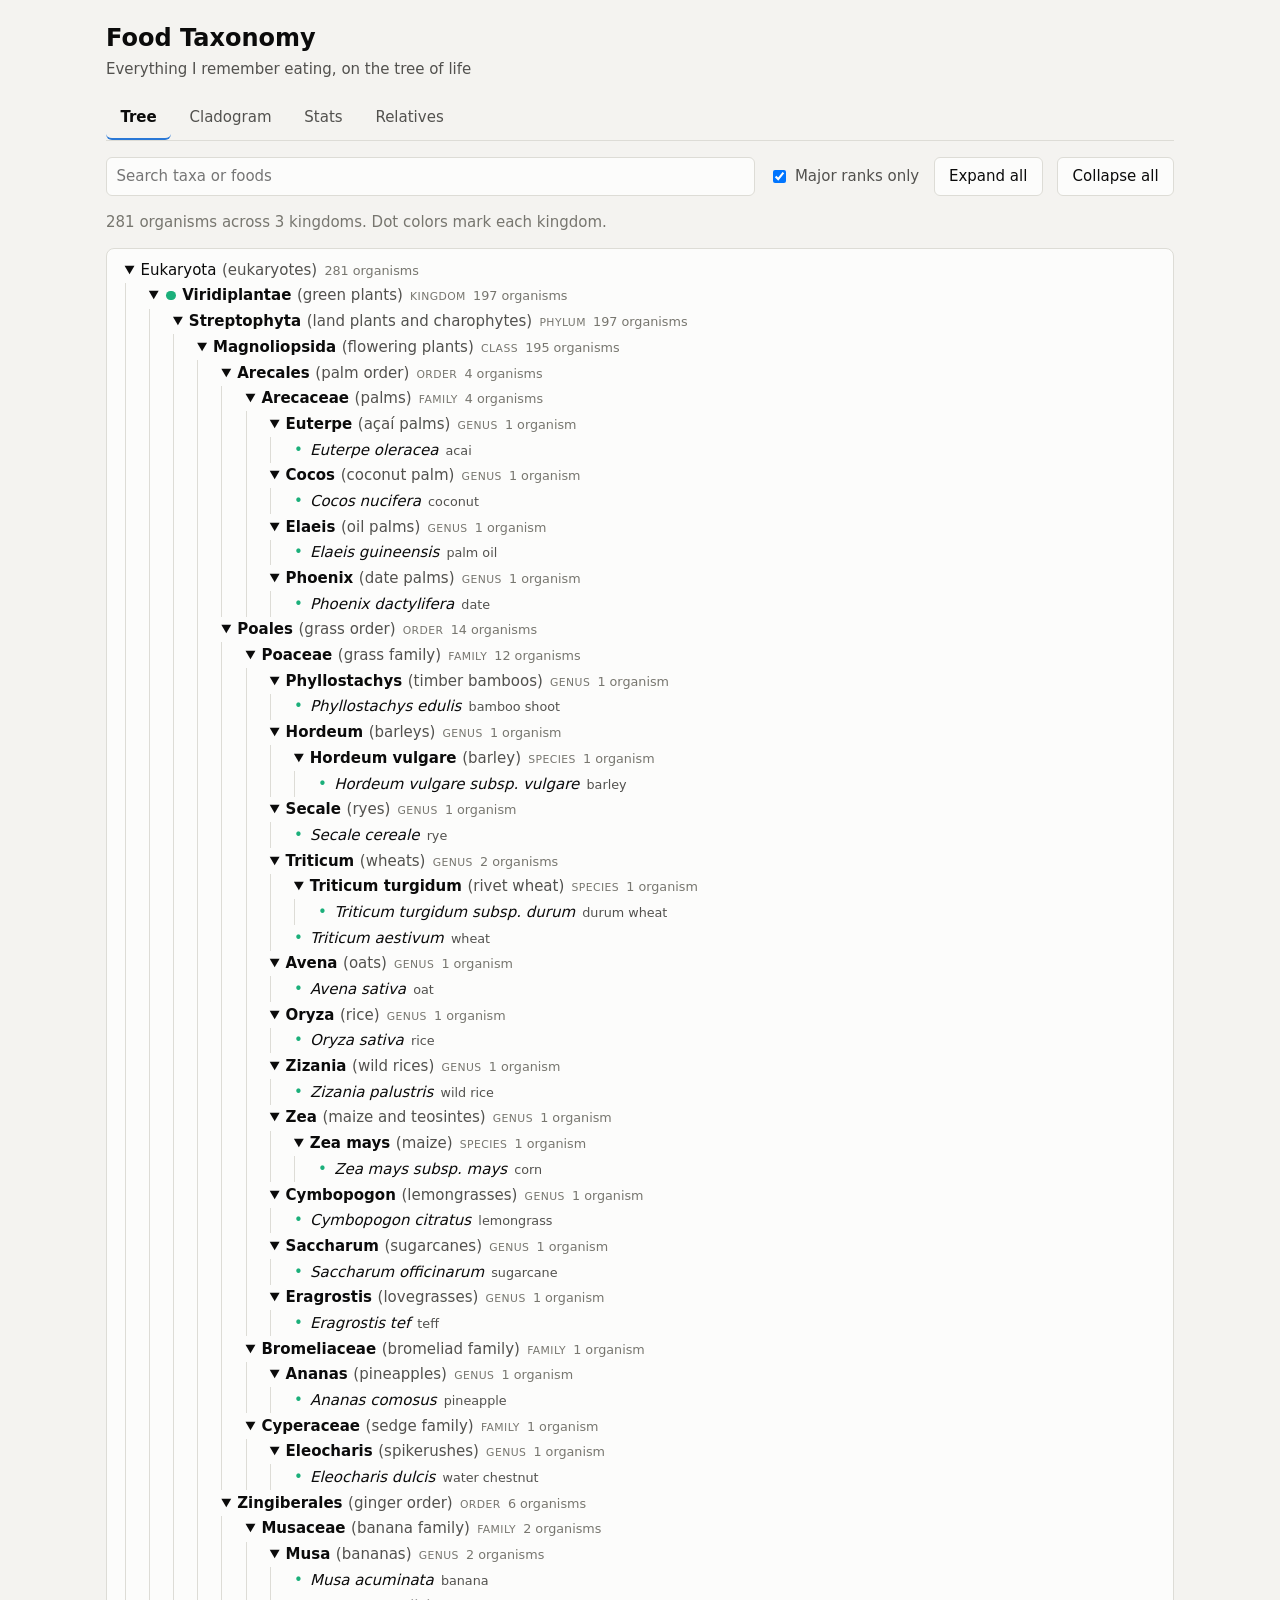
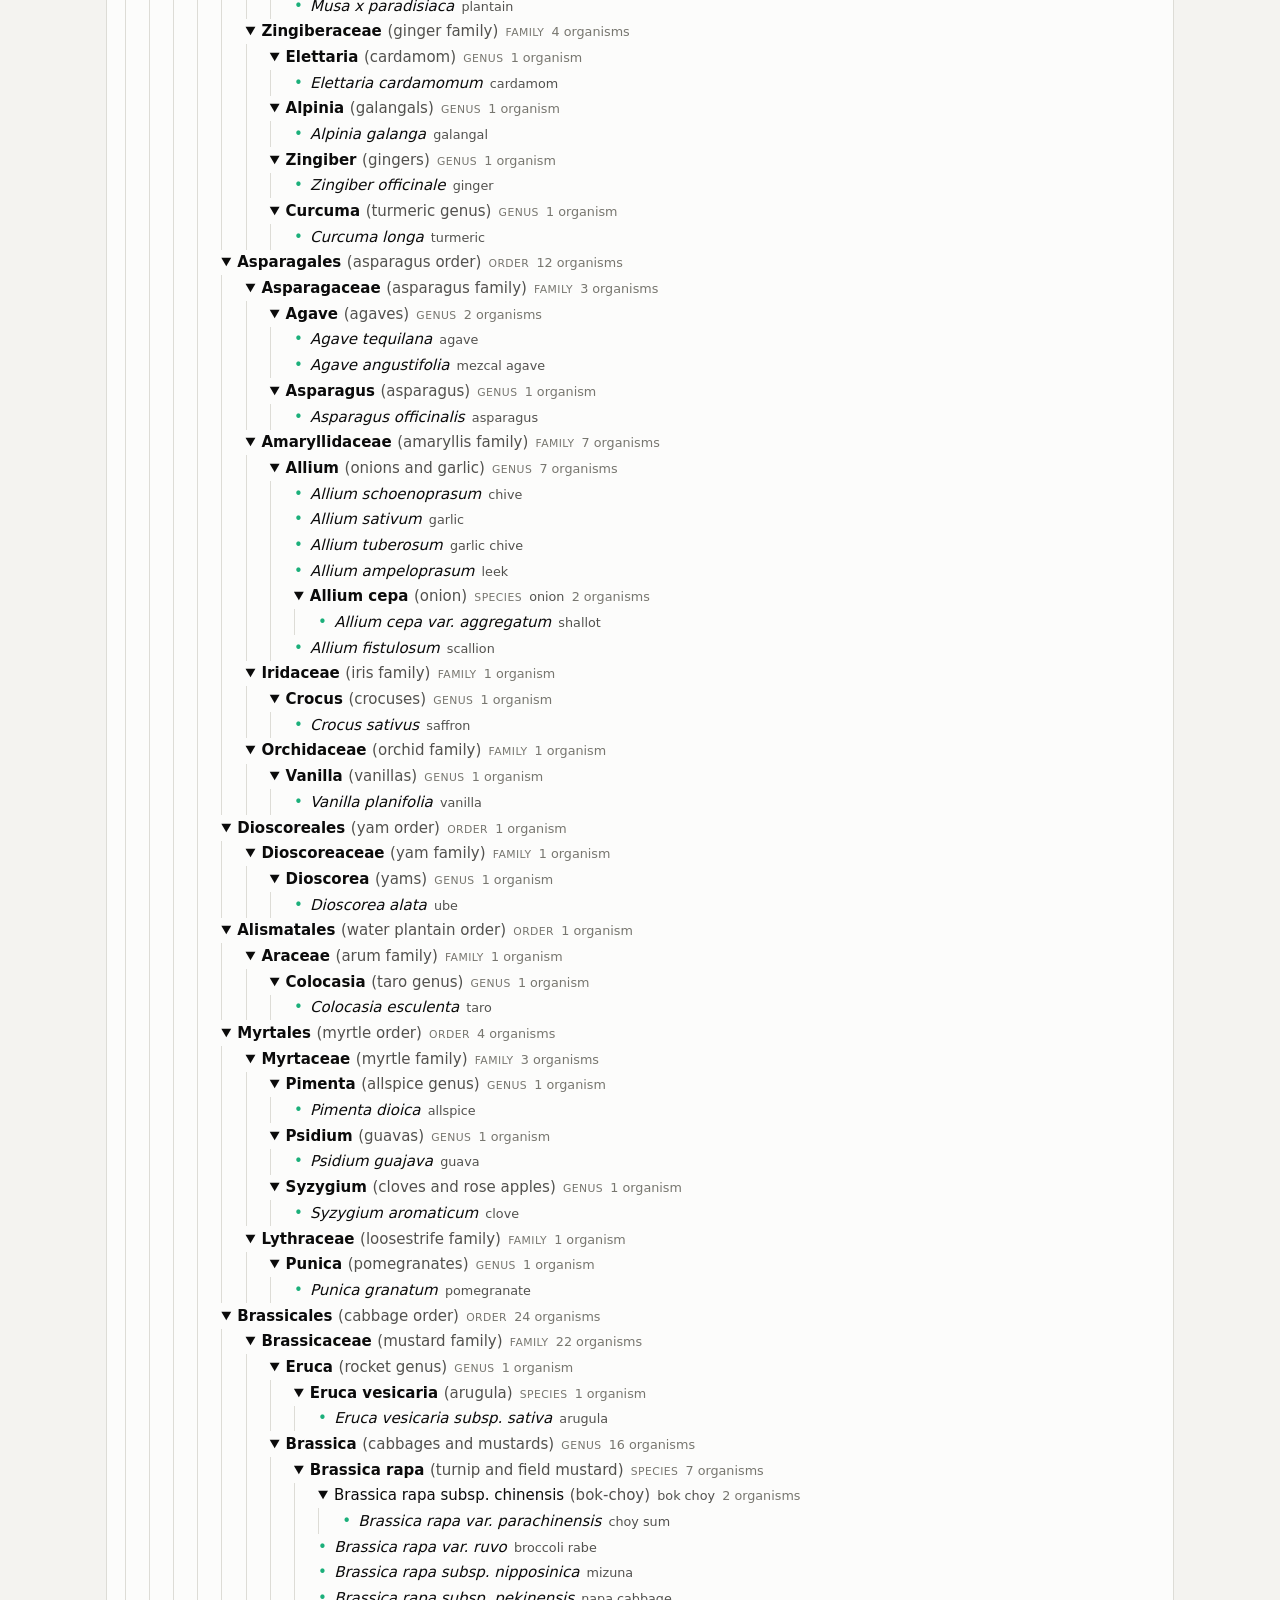
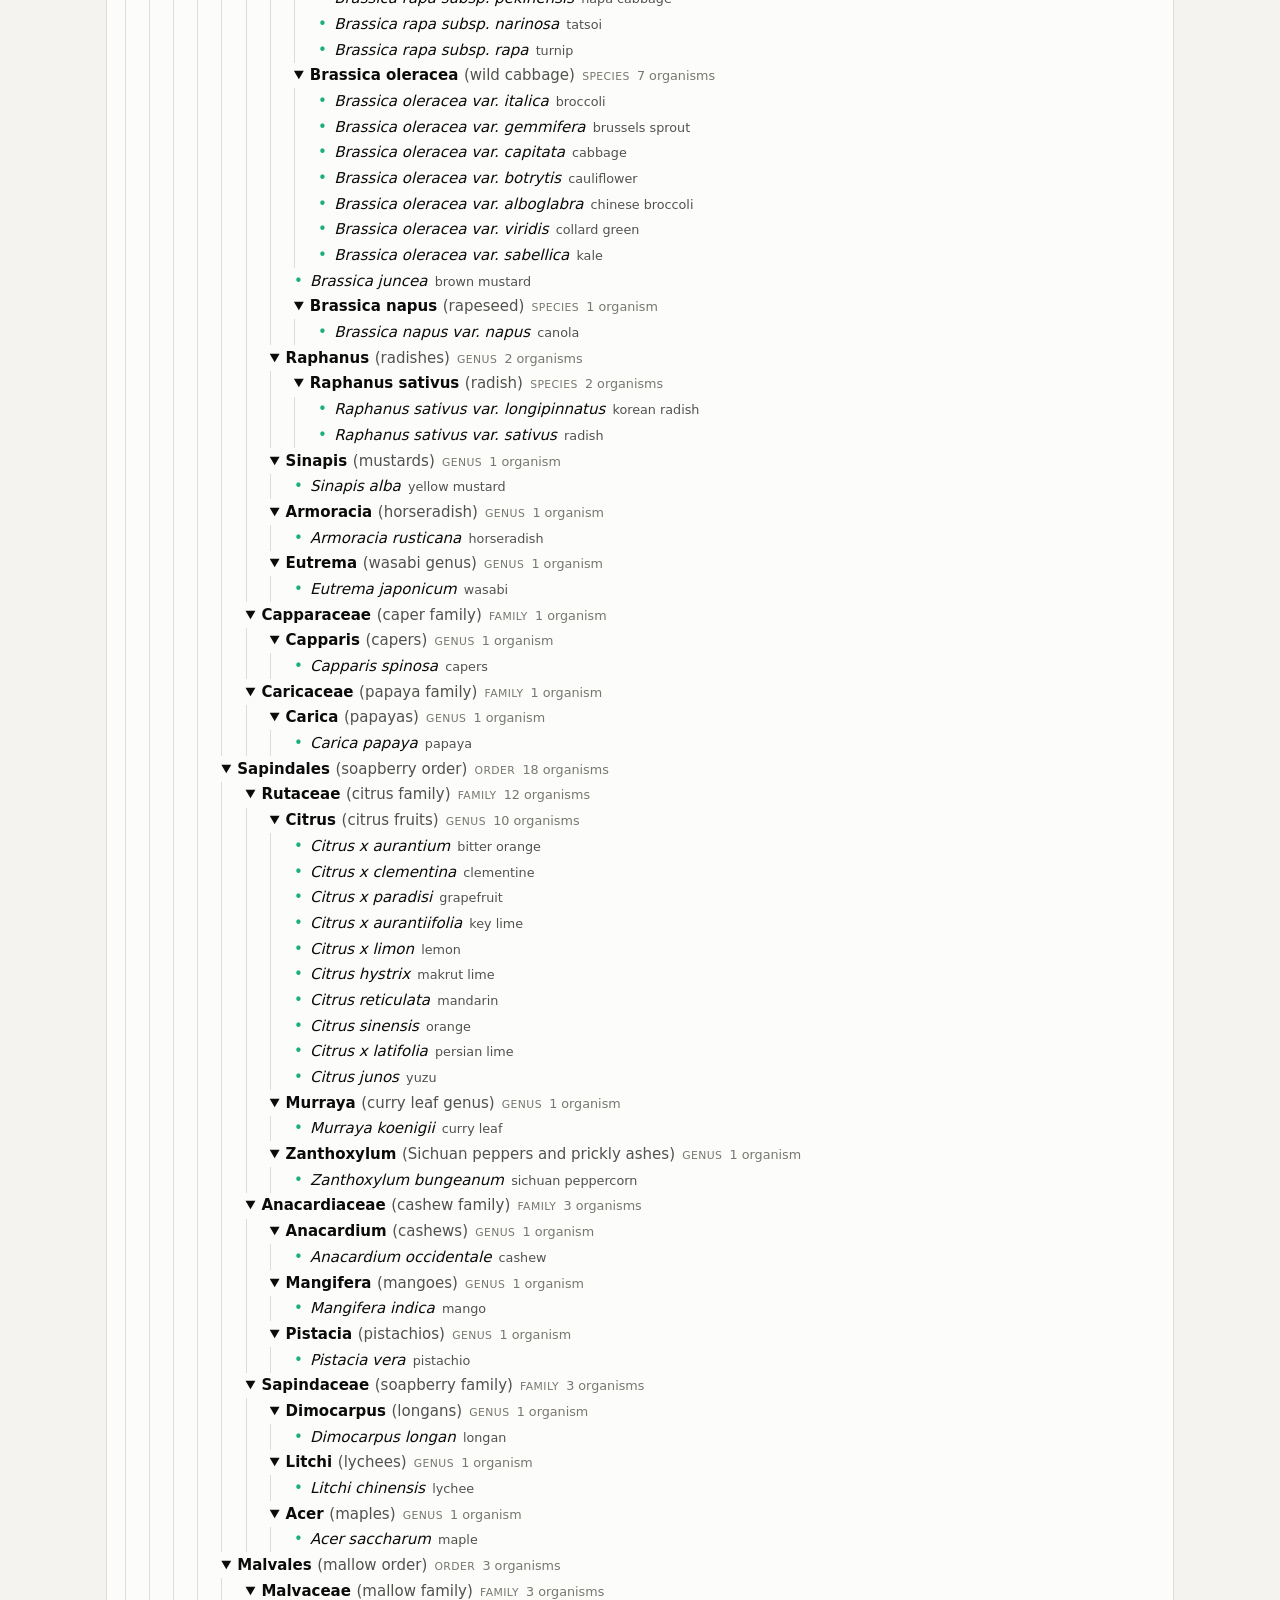
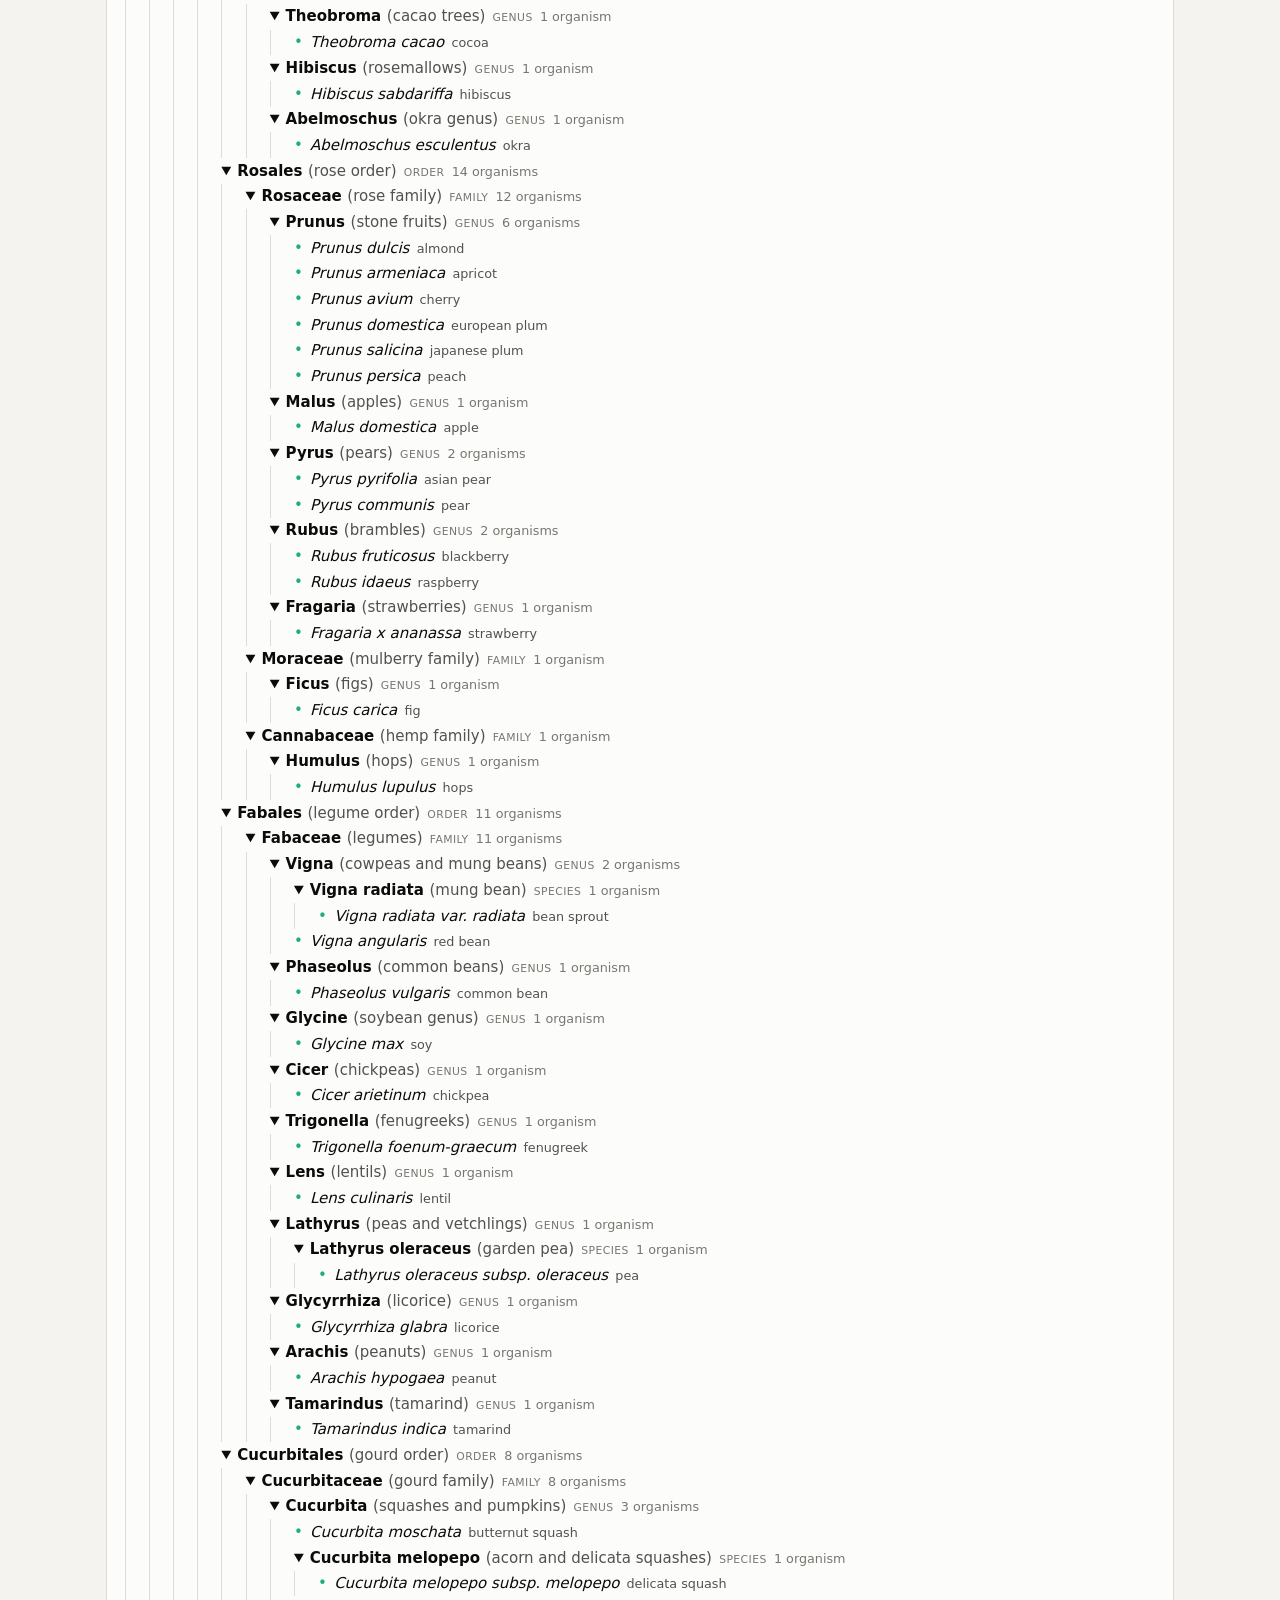
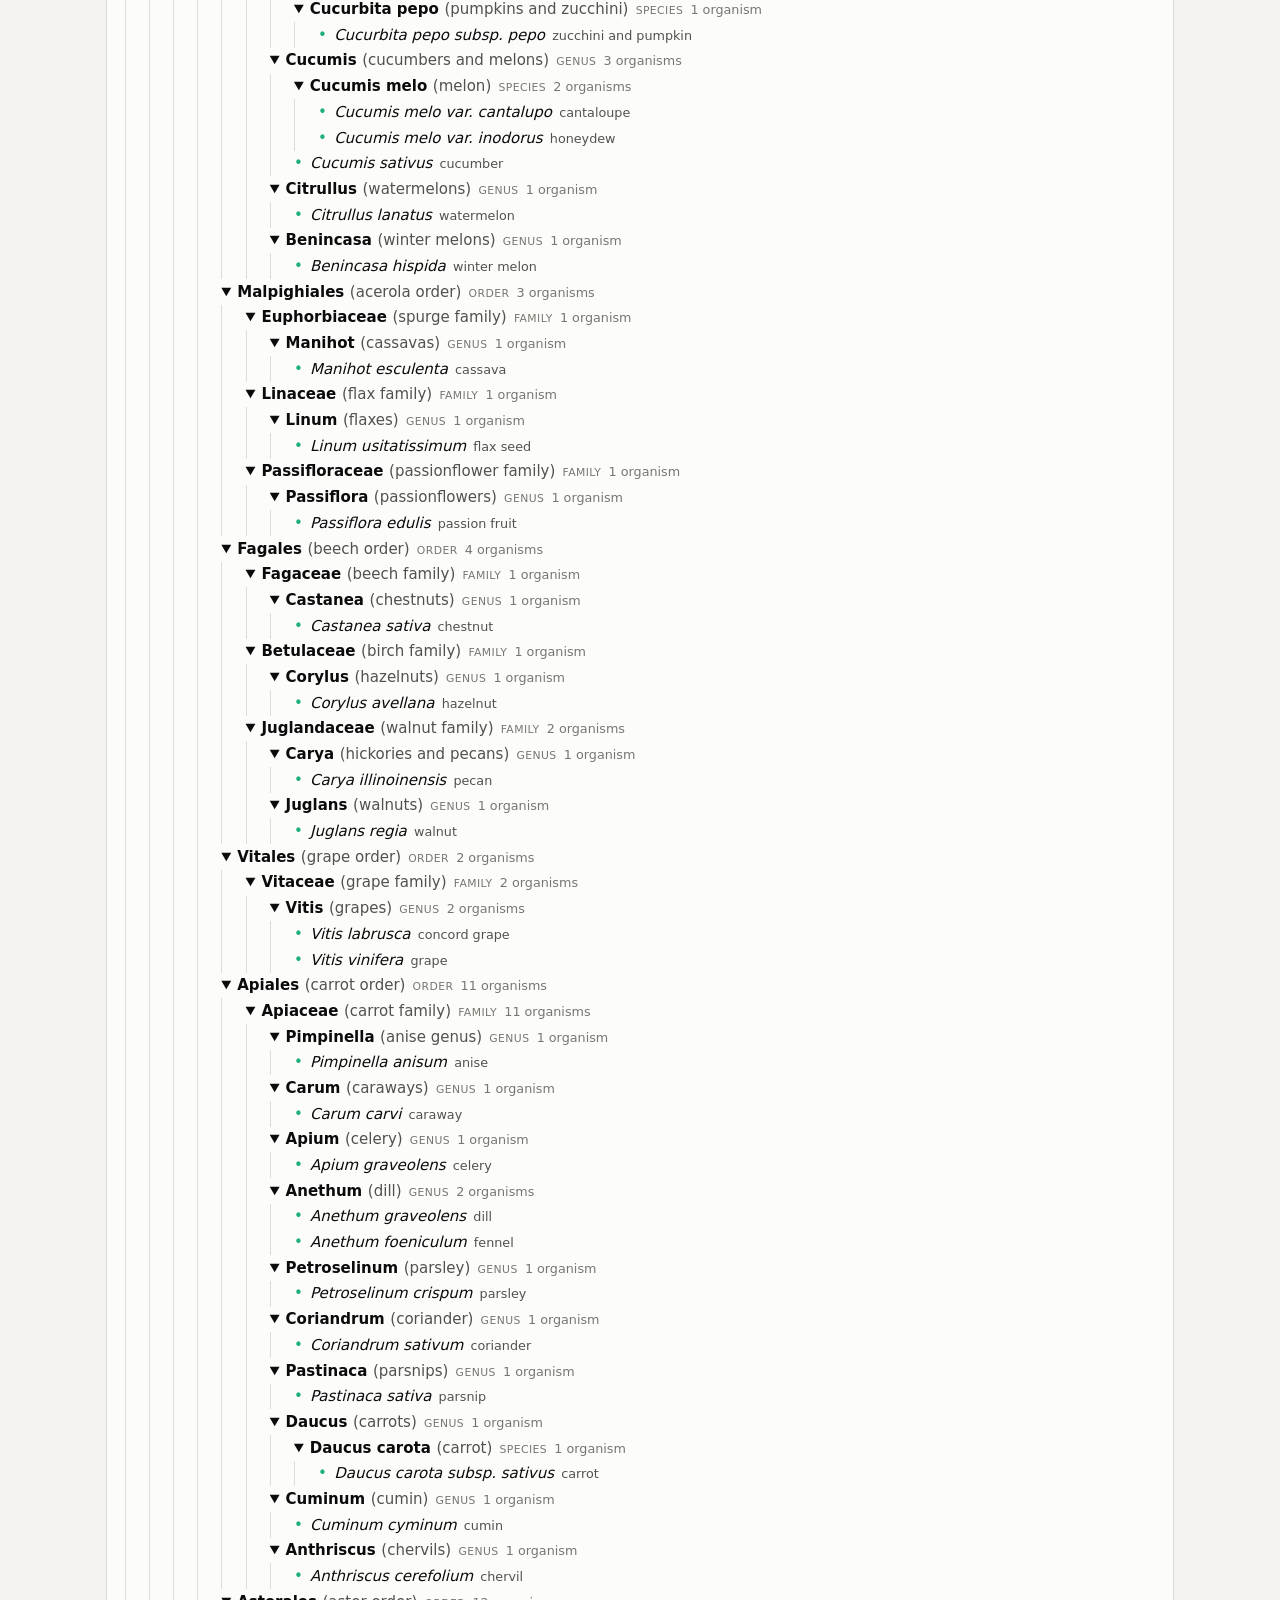
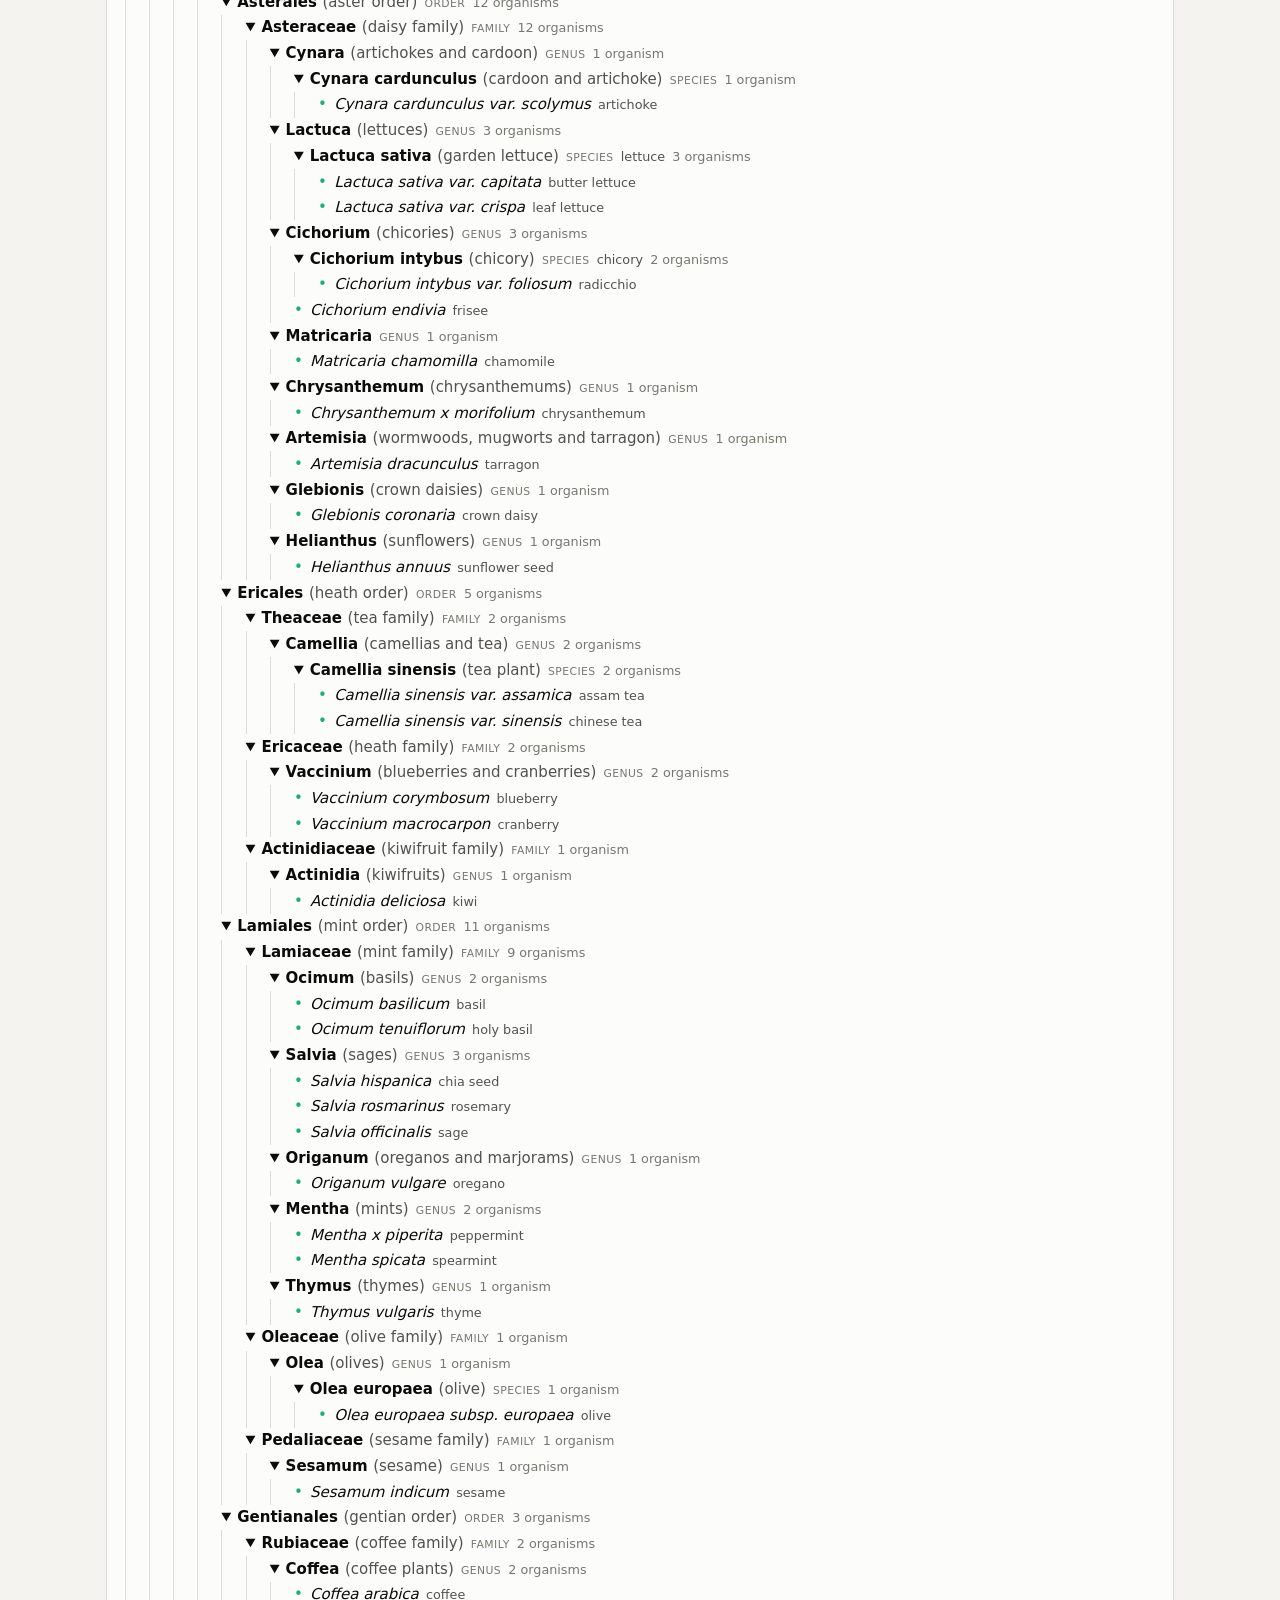
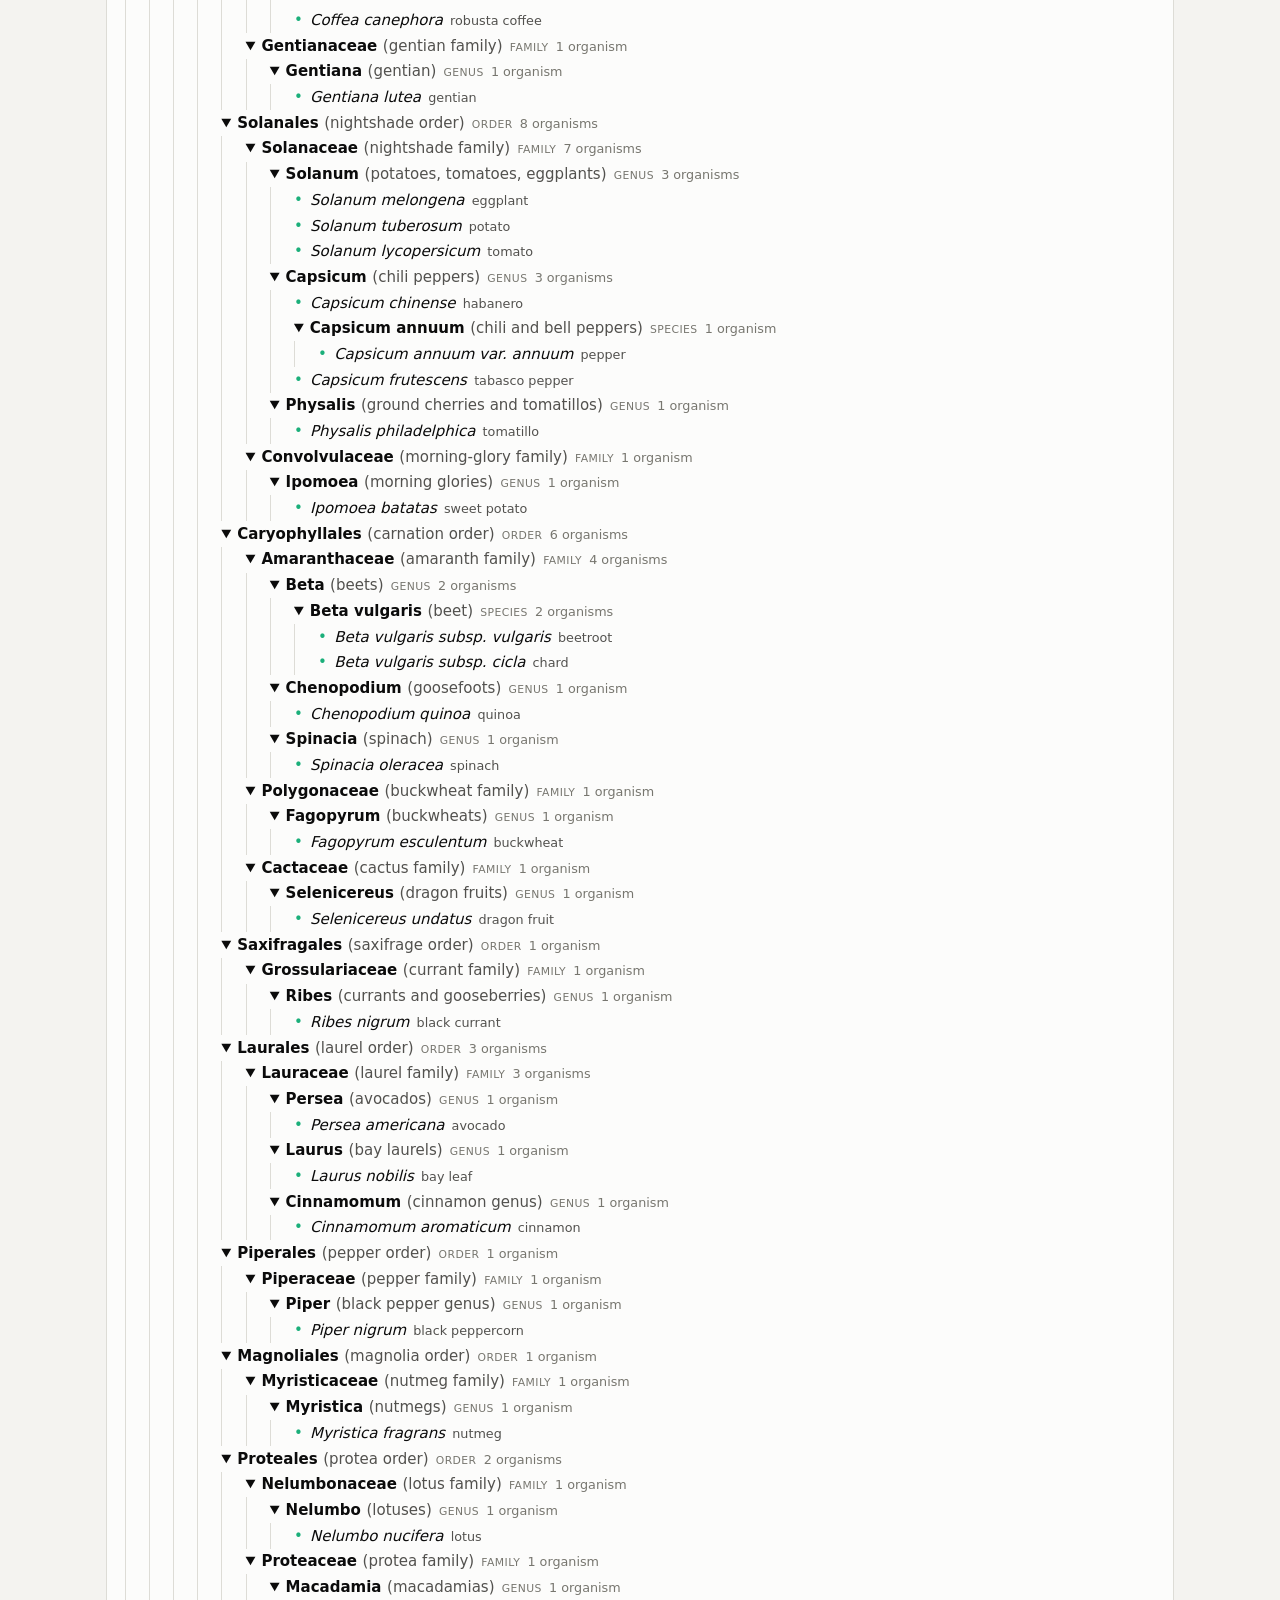
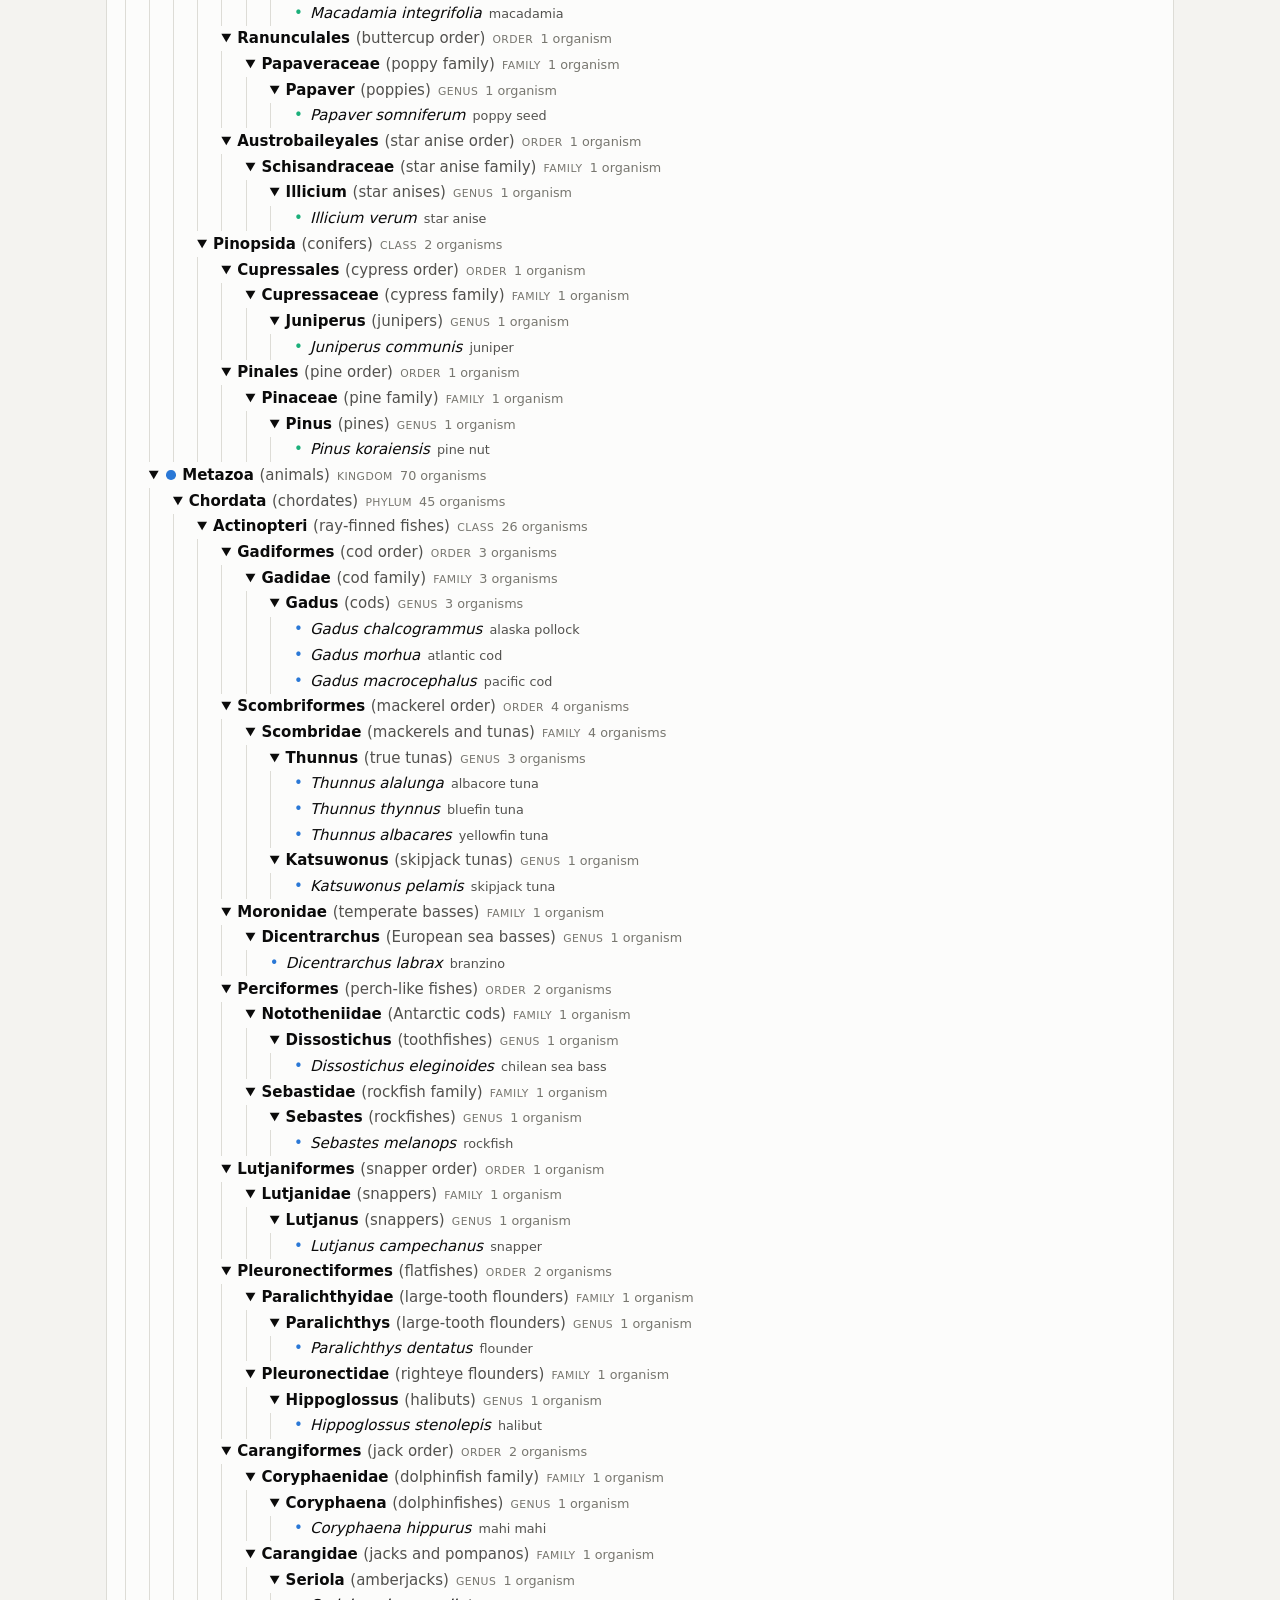
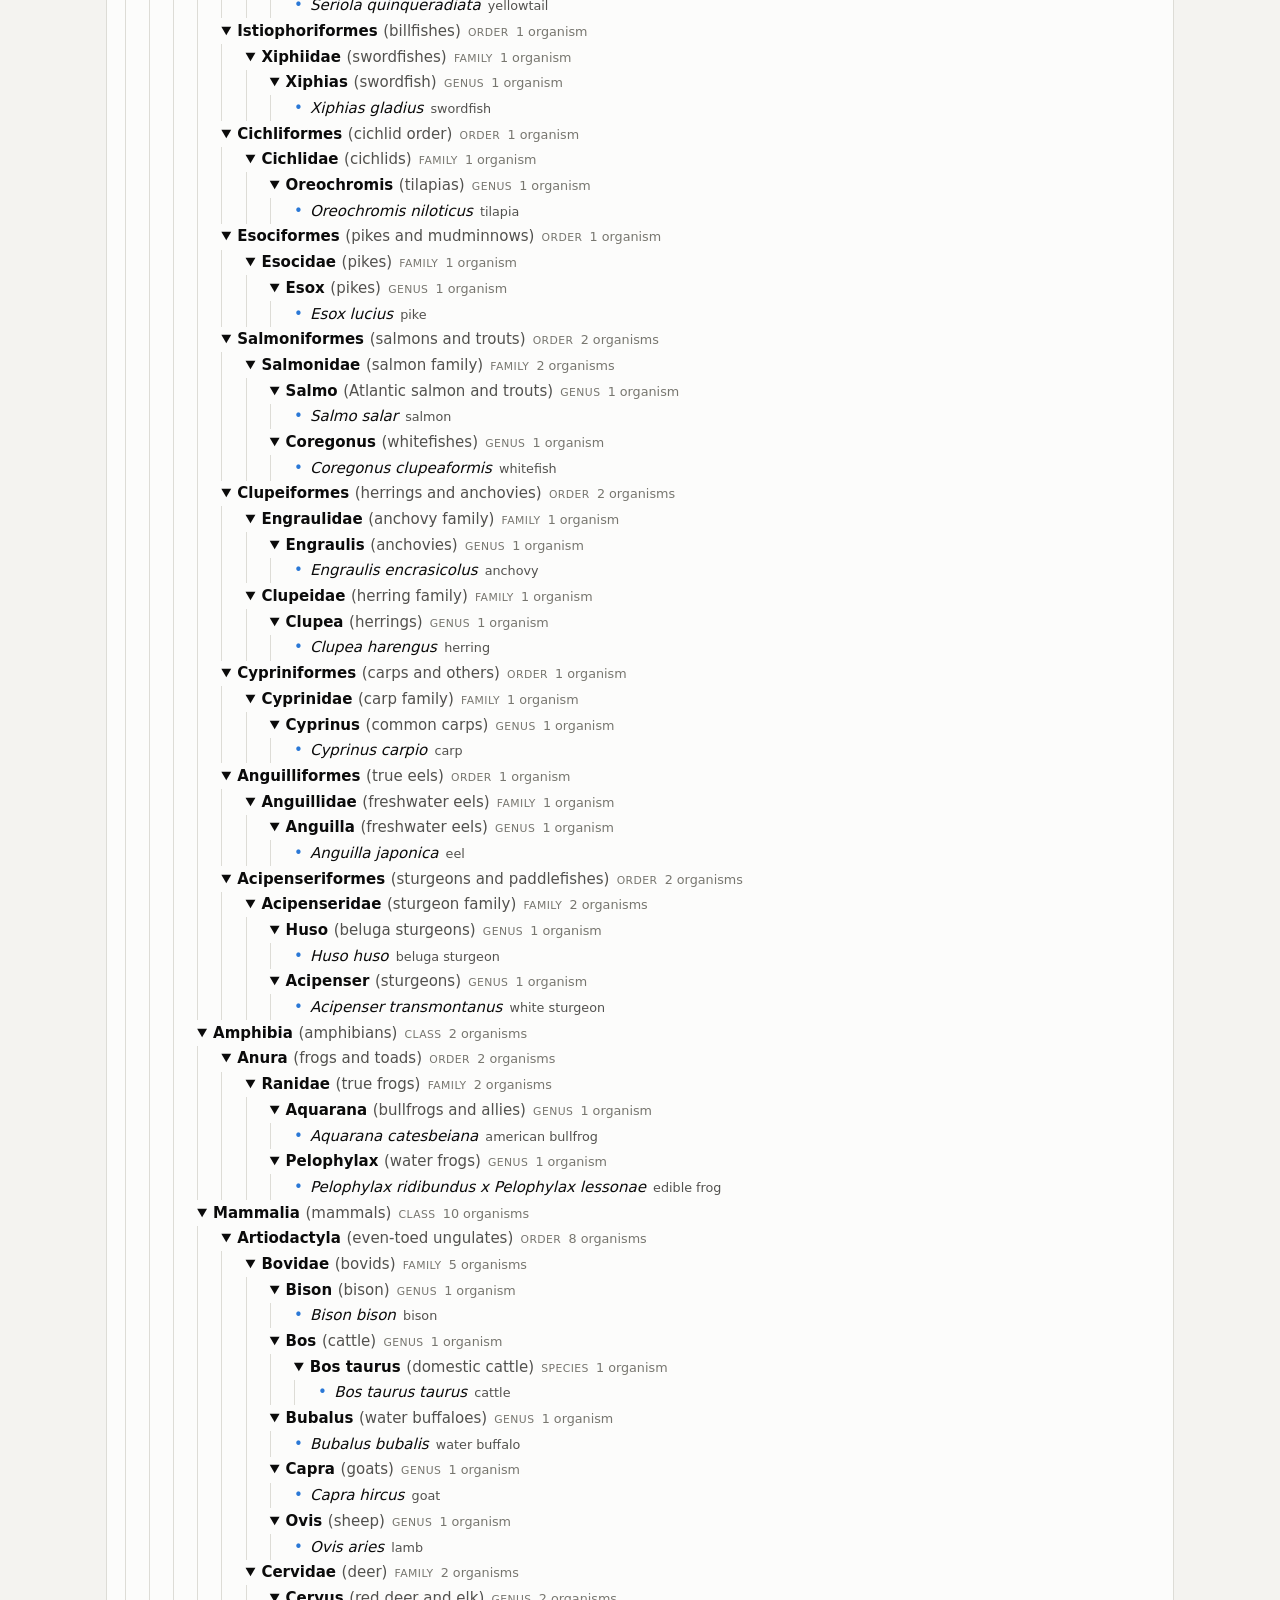
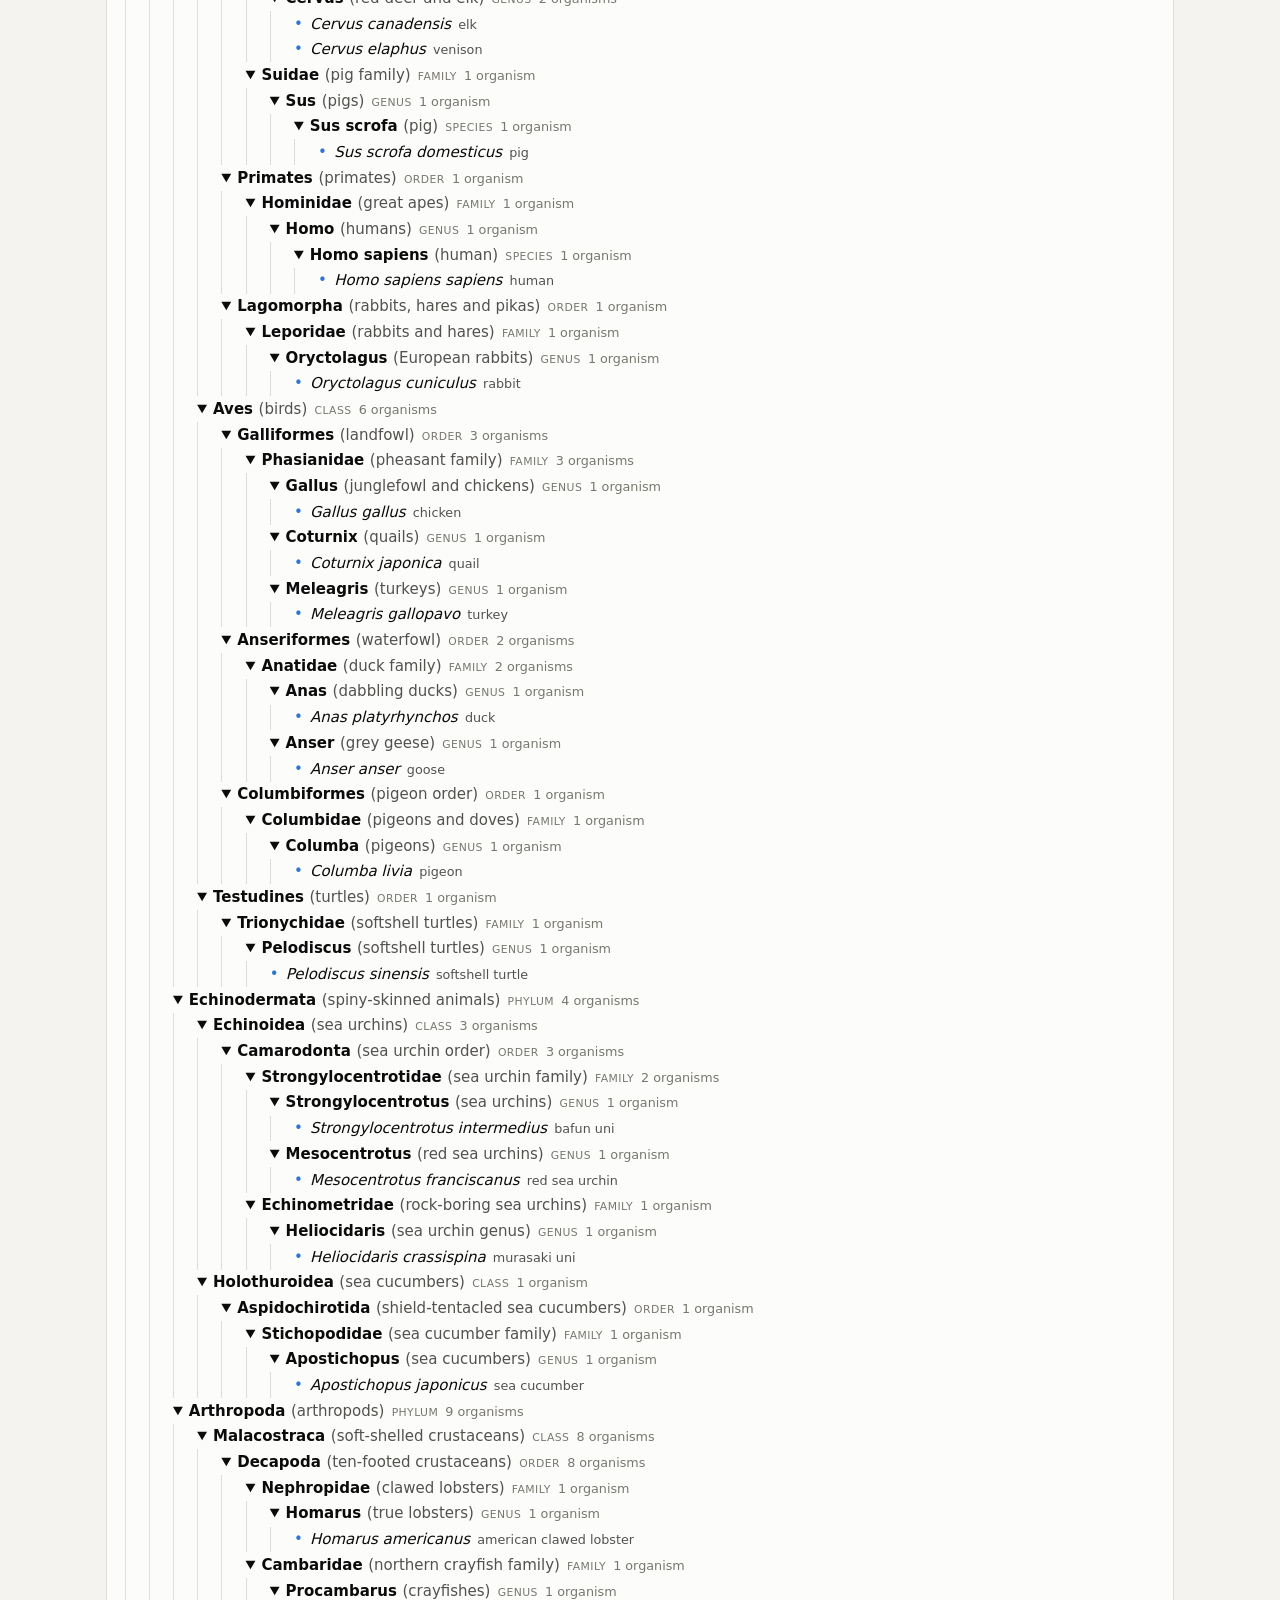
<file: docs/index.html>
<!doctype html>
<html lang="en">
<head>
  <meta charset="utf-8">
  <meta name="viewport" content="width=device-width, initial-scale=1">
  <title>Food Taxonomy</title>
  <style>
:root {
  color-scheme: light;
  --surface-0: #f4f3f0;
  --surface-1: #fcfcfb;
  --border: #dddcd6;
  --text-primary: #0b0b0b;
  --text-secondary: #52514e;
  --text-muted: #77766f;
  --accent: #2a78d6;
  --accent-text: #ffffff;
  --warn-bg: #fff4d6;
  /* Coverage sunburst: share of foods eaten, in six steps */
  --seq-0: #b7d3f6; --seq-text-0: #0b0b0b;
  --seq-1: #86b6ef; --seq-text-1: #0b0b0b;
  --seq-2: #5598e7; --seq-text-2: #0b0b0b;
  --seq-3: #2a78d6; --seq-text-3: #ffffff;
  --seq-4: #1c5cab; --seq-text-4: #ffffff;
  --seq-5: #104281; --seq-text-5: #ffffff;
  --warn-border: #eda100;
  --error-bg: #fde8e7;
  --error-border: #e34948;
  --ok-bg: #e3f5ec;
  --ok-border: #1baf7a;
  --mark: #fff0a8;
  /* Kingdom colors: categorical slots 1-3, fixed per kingdom */
  --k-metazoa: #2a78d6;
  --k-fungi: #eb6834;
  --k-viridiplantae: #1baf7a;
  --k-other: #8a8983;
}
@media (prefers-color-scheme: dark) {
  :root:not([data-theme="light"]) {
    color-scheme: dark;
    --surface-0: #121211;
    --surface-1: #1a1a19;
    --border: #3a3a37;
    --text-primary: #f0efec;
    --text-secondary: #c3c2b7;
    --text-muted: #9a998f;
    --accent: #3987e5;
    --warn-bg: #3a2f10;
    /* Coverage sunburst: share of foods eaten, in six steps */
    --seq-0: #104281; --seq-text-0: #ffffff;
    --seq-1: #1c5cab; --seq-text-1: #ffffff;
    --seq-2: #2a78d6; --seq-text-2: #ffffff;
    --seq-3: #5598e7; --seq-text-3: #0b0b0b;
    --seq-4: #86b6ef; --seq-text-4: #0b0b0b;
    --seq-5: #b7d3f6; --seq-text-5: #0b0b0b;
    --error-bg: #3d1b1b;
    --ok-bg: #133227;
    --mark: #5c4e12;
    --k-metazoa: #3987e5;
    --k-fungi: #d95926;
    --k-viridiplantae: #199e70;
    --k-other: #8a8983;
  }
}
:root[data-theme="dark"] {
  color-scheme: dark;
  --surface-0: #121211;
  --surface-1: #1a1a19;
  --border: #3a3a37;
  --text-primary: #f0efec;
  --text-secondary: #c3c2b7;
  --text-muted: #9a998f;
  --accent: #3987e5;
  --warn-bg: #3a2f10;
  /* Coverage sunburst: share of foods eaten, in six steps */
  --seq-0: #104281; --seq-text-0: #ffffff;
  --seq-1: #1c5cab; --seq-text-1: #ffffff;
  --seq-2: #2a78d6; --seq-text-2: #ffffff;
  --seq-3: #5598e7; --seq-text-3: #0b0b0b;
  --seq-4: #86b6ef; --seq-text-4: #0b0b0b;
  --seq-5: #b7d3f6; --seq-text-5: #0b0b0b;
  --error-bg: #3d1b1b;
  --ok-bg: #133227;
  --mark: #5c4e12;
  --k-metazoa: #3987e5;
  --k-fungi: #d95926;
  --k-viridiplantae: #199e70;
  --k-other: #8a8983;
}

* { box-sizing: border-box; }
body {
  margin: 0;
  background: var(--surface-0);
  color: var(--text-primary);
  font: 15px/1.5 system-ui, -apple-system, "Segoe UI", sans-serif;
}
h1 { margin: 0; font-size: 1.5rem; }
h2 { font-size: 1.05rem; margin: 1.5rem 0 .5rem; }
.subtitle { margin: .1rem 0 1rem; color: var(--text-secondary); }
.muted { color: var(--text-muted); }

.top { padding: 1.25rem 16px 0; max-width: 1100px; margin: 0 auto; }
main { padding: 0 16px 3rem; max-width: 1100px; margin: 0 auto; }

.tabs { display: flex; gap: .25rem; border-bottom: 1px solid var(--border); overflow-x: auto; }
.tabs button {
  background: none; border: none; border-bottom: 2px solid transparent;
  padding: .6rem .9rem; font: inherit; color: var(--text-secondary); cursor: pointer; white-space: nowrap;
}
.tabs button[aria-selected="true"] { color: var(--text-primary); border-bottom-color: var(--accent); font-weight: 600; }

.panel { padding-top: 1rem; }
.toolbar { display: flex; flex-wrap: wrap; gap: .5rem .9rem; align-items: center; margin-bottom: .5rem; }
.toolbar input[type="search"] { flex: 1 1 220px; }

input, select {
  font: inherit; color: var(--text-primary); background: var(--surface-1);
  border: 1px solid var(--border); border-radius: 6px; padding: .45rem .6rem;
}
button {
  font: inherit; cursor: pointer; border-radius: 6px; padding: .45rem .9rem;
  background: var(--accent); color: var(--accent-text); border: 1px solid var(--accent);
}
button.secondary { background: var(--surface-1); color: var(--text-primary); border-color: var(--border); }
button:disabled { opacity: .6; cursor: progress; }
label.check { display: inline-flex; gap: .35rem; align-items: center; color: var(--text-secondary); }
a { color: var(--accent); }

.banner { border-left: 4px solid; border-radius: 6px; padding: .6rem .9rem; margin: 1rem 0 0; }
.banner.warn { background: var(--warn-bg); border-color: var(--warn-border); }
.banner.error { background: var(--error-bg); border-color: var(--error-border); }
.banner.ok { background: var(--ok-bg); border-color: var(--ok-border); }
.banner ul { margin: .25rem 0 0; padding-left: 1.2rem; }

/* Tree */
.tree { background: var(--surface-1); border: 1px solid var(--border); border-radius: 8px; padding: .5rem .75rem; overflow-x: auto; }
.tree ul { list-style: none; margin: 0; padding-left: 1.1rem; border-left: 1px solid var(--border); }
.tree > ul { padding-left: 0; border-left: none; }
.tree li { margin: 0; padding-left: .35rem; }
.tree .kdot { display: inline-block; width: .6rem; height: .6rem; border-radius: 50%; background: var(--kingdom); margin: 0 .4rem 0 .1rem; }
.tree summary { cursor: pointer; padding: .1rem 0; white-space: nowrap; }
.tree .leaf { padding: .1rem 0 .1rem .35rem; white-space: nowrap; }
.tree .leaf::before { content: "•"; color: var(--kingdom, var(--text-muted)); margin-right: .45rem; }
.tree .name { font-weight: 600; }
.tree .sci { font-style: italic; }
.tree.full ul { padding-left: .75rem; }
.tree .meaning { color: var(--text-secondary); margin-left: .35rem; }
.tree .rank, .tree .count, .tree .food { color: var(--text-muted); font-size: .85em; margin-left: .45rem; }
.tree .rank { text-transform: uppercase; letter-spacing: .04em; font-size: .72em; }
.tree .food { color: var(--text-secondary); }
mark { background: var(--mark); color: inherit; border-radius: 2px; }
.tree .remove {
  margin-left: .6rem; padding: 0 .45rem; font-size: .78em; line-height: 1.5;
  background: none; color: var(--text-muted); border: 1px solid var(--border); border-radius: 4px;
}
.tree .remove:hover, .tree .remove:focus-visible { color: var(--error-border); border-color: var(--error-border); }
.banner button { margin-left: .5rem; padding: .15rem .6rem; }

/* Cladogram */
.figure { background: #ffffff; border: 1px solid var(--border); border-radius: 8px; padding: .5rem; overflow-x: auto; }
.figure img { display: block; width: 100%; min-width: 900px; height: auto; }
/* The full cladogram is far wider than the page: show it at its own size and scroll */
.figure.natural img { width: auto; min-width: 0; max-width: none; }

/* Stats */
.tiles { display: grid; grid-template-columns: repeat(auto-fit, minmax(150px, 1fr)); gap: .75rem; }
.tile { background: var(--surface-1); border: 1px solid var(--border); border-radius: 8px; padding: .8rem 1rem; }
.tile .value { font-size: 2rem; font-weight: 650; line-height: 1.1; font-variant-numeric: tabular-nums; }
.tile .label { color: var(--text-secondary); }
.columns { display: grid; grid-template-columns: minmax(200px, 1fr) minmax(0, 2.2fr); gap: 0 2rem; }
.scroll { overflow-x: auto; }
table { border-collapse: collapse; background: var(--surface-1); border: 1px solid var(--border); border-radius: 8px; width: 100%; }
th, td { padding: .4rem .75rem; text-align: left; border-bottom: 1px solid var(--border); white-space: nowrap; }
th { color: var(--text-secondary); font-weight: 600; font-size: .9em; }
td.num, th.num { text-align: right; font-variant-numeric: tabular-nums; }
tr:last-child td { border-bottom: none; }
.dot { display: inline-block; width: .7rem; height: .7rem; border-radius: 50%; background: var(--kingdom); margin-right: .45rem; vertical-align: -.05rem; }

/* Forms and results */
.form { display: grid; gap: .8rem; max-width: 520px; }
.form label { display: grid; gap: .25rem; }
.form label.check { display: inline-flex; }
.form.inline { display: flex; flex-wrap: wrap; align-items: end; max-width: none; gap: .8rem 1rem; }
.form button { justify-self: start; }
.card { background: var(--surface-1); border: 1px solid var(--border); border-radius: 8px; padding: 1rem; margin-top: 1rem; }
.card pre { background: var(--surface-0); border-radius: 6px; padding: .6rem .8rem; overflow-x: auto; font-size: .85rem; max-height: 22rem; }
.card .actions { display: flex; gap: .5rem; margin-top: .75rem; }
.gap-lists { display: grid; grid-template-columns: 1fr 2fr; gap: 0 2rem; }
.gap-lists ul { padding-left: 1.1rem; margin: .25rem 0; }
.gap-lists.cols ul { columns: 2 220px; }

@media (max-width: 700px) {
  .columns, .gap-lists { grid-template-columns: 1fr; }
  .tree ul { padding-left: .6rem; }
  .tree .count { display: none; }
}

/* Add buttons in Gaps and suggestions */
.add-inline { margin-left: .45rem; padding: 0 .5rem; font-size: .78em; line-height: 1.6; border-radius: 4px; }
.added { margin-left: .45rem; color: var(--ok-border); font-size: .85em; }
.add-error { margin-left: .45rem; color: var(--error-border); font-size: .85em; }
.suggestions li { margin-bottom: .55rem; }
.chips { display: flex; flex-wrap: wrap; gap: .3rem; align-items: center; margin-top: .2rem; }
.chip { font-size: .8em; padding: .05rem .5rem; border-radius: 999px; border: 1px solid var(--border); background: var(--surface-0); }
#suggest-result .card, #gaps-result .card { margin-bottom: 1rem; }

/* Relatives */
.columns.two { grid-template-columns: 1fr 1fr; }
.lineage { padding-left: 1.4rem; margin: .25rem 0; }
.lineage li { margin: .15rem 0; }
#relatives-result .rank, #relatives-result + * .rank, .card .rank {
  color: var(--text-muted); font-size: .72em; text-transform: uppercase; letter-spacing: .04em; margin-left: .45rem;
}

/* Coverage sunburst */
.sunburst-wrap { position: relative; max-width: 640px; }
#sunburst svg { width: 100%; height: auto; display: block; }
.seg { stroke: var(--surface-0); stroke-width: 2; cursor: default; }
.seg:hover { stroke: var(--text-primary); stroke-width: 1.5; }
.seg.step-0, .swatch.step-0 { fill: var(--seq-0); background: var(--seq-0); }
.seg-label.step-0 { fill: var(--seq-text-0); }
.seg.step-1, .swatch.step-1 { fill: var(--seq-1); background: var(--seq-1); }
.seg-label.step-1 { fill: var(--seq-text-1); }
.seg.step-2, .swatch.step-2 { fill: var(--seq-2); background: var(--seq-2); }
.seg-label.step-2 { fill: var(--seq-text-2); }
.seg.step-3, .swatch.step-3 { fill: var(--seq-3); background: var(--seq-3); }
.seg-label.step-3 { fill: var(--seq-text-3); }
.seg.step-4, .swatch.step-4 { fill: var(--seq-4); background: var(--seq-4); }
.seg-label.step-4 { fill: var(--seq-text-4); }
.seg.step-5, .swatch.step-5 { fill: var(--seq-5); background: var(--seq-5); }
.seg-label.step-5 { fill: var(--seq-text-5); }
.seg-label { font-size: 10px; text-anchor: middle; dominant-baseline: middle; pointer-events: none; }
.sun-center { fill: var(--text-primary); font-size: 18px; font-weight: 650; }
.sun-center tspan + tspan { font-size: 12px; font-weight: 400; fill: var(--text-secondary); }
.legend { display: flex; flex-wrap: wrap; gap: .3rem .8rem; align-items: center; margin: .5rem 0; font-size: .85em; }
.legend-item { display: inline-flex; align-items: center; gap: .3rem; color: var(--text-secondary); }
.swatch { display: inline-block; width: .9rem; height: .9rem; border-radius: 3px; }
.tooltip {
  position: absolute; z-index: 5; pointer-events: none; max-width: 210px; font-size: .85em;
  background: var(--surface-1); border: 1px solid var(--border); border-radius: 6px; padding: .4rem .6rem;
  box-shadow: 0 2px 8px rgba(0, 0, 0, .15);
}

/* The static copy (export_site.py) has no server: hide everything that changes files */
.static [data-tab="add"], .static [data-tab="gaps"], .static .remove, .static .add-inline { display: none; }

</style>
</head>
<body>
  <header class="top">
    <h1>Food Taxonomy</h1>
    <p class="subtitle">Everything I remember eating, on the tree of life</p>
    <nav class="tabs" role="tablist">
      <button role="tab" data-tab="tree">Tree</button>
      <button role="tab" data-tab="cladogram">Cladogram</button>
      <button role="tab" data-tab="stats">Stats</button>
      <button role="tab" data-tab="relatives">Relatives</button>
      <button role="tab" data-tab="add">Add organism</button>
      <button role="tab" data-tab="gaps">Gaps</button>
    </nav>
  </header>

  <main>
    <div id="warnings" class="banner warn" hidden></div>

    <section id="tab-tree" class="panel" role="tabpanel">
      <div class="toolbar">
        <input id="tree-search" type="search" placeholder="Search taxa or foods" aria-label="Search taxa or foods">
        <label class="check"><input id="tree-major" type="checkbox" checked> Major ranks only</label>
        <button id="tree-expand" class="secondary">Expand all</button>
        <button id="tree-collapse" class="secondary">Collapse all</button>
      </div>
      <div id="tree-status"></div>
      <p id="tree-summary" class="muted"></p>
      <div id="tree" class="tree"></div>
    </section>

    <section id="tab-cladogram" class="panel" role="tabpanel" hidden>
      <div class="toolbar">
        <label class="check"><input id="clado-major" type="checkbox" checked> Major ranks only</label>
        <a id="clado-open" target="_blank" rel="noopener">Open full size</a>
      </div>
      <p id="clado-status" class="muted">Drawing…</p>
      <div class="figure"><img id="clado-img" alt="Cladogram of every organism in the tree"></div>
    </section>

    <section id="tab-stats" class="panel" role="tabpanel" hidden>
      <div id="stats-tiles" class="tiles"></div>
      <div class="columns">
        <div>
          <h2>Distinct taxa</h2>
          <table id="stats-ranks"></table>
        </div>
        <div>
          <h2>By kingdom</h2>
          <div class="scroll"><table id="stats-kingdoms"></table></div>
        </div>
      </div>
      <h2>Coverage</h2>
      <div class="sunburst-wrap">
        <div id="sunburst"></div>
        <div id="sunburst-tip" class="tooltip" hidden></div>
      </div>
    </section>

    <section id="tab-relatives" class="panel" role="tabpanel" hidden>
      <form id="relatives-form" class="form inline">
        <label>Food or organism
          <input id="rel-a" list="rel-options" placeholder="e.g. shiitake">
        </label>
        <label>Compare with
          <input id="rel-b" list="rel-options" placeholder="optional, e.g. human">
        </label>
        <datalist id="rel-options"></datalist>
        <button type="submit">Show relatives</button>
      </form>
      <div id="relatives-result"></div>
    </section>

    <section id="tab-add" class="panel" role="tabpanel" hidden>
      <form id="add-form" class="form">
        <label>Scientific or common name
          <input id="add-name" required placeholder="e.g. Salmo salar or honey bee">
        </label>
        <label>File name <span class="muted">(optional; defaults to the common name)</span>
          <input id="add-file" placeholder="e.g. salmon">
        </label>
        <label class="check"><input id="add-force" type="checkbox"> Overwrite or allow duplicates</label>
        <button type="submit">Look up on NCBI</button>
      </form>
      <div id="add-result"></div>
    </section>

    <section id="tab-gaps" class="panel" role="tabpanel" hidden>
      <form id="gaps-form" class="form inline">
        <label>Taxon
          <input id="gaps-taxon" list="gaps-taxa" required placeholder="e.g. Mammalia">
          <datalist id="gaps-taxa"></datalist>
        </label>
        <label>Rank
          <select id="gaps-rank">
            <option value="">Next rank down</option>
            <option value="kingdom">Kingdom</option>
            <option value="phylum">Phylum</option>
            <option value="class">Class</option>
            <option value="order">Order</option>
            <option value="family">Family</option>
            <option value="genus">Genus</option>
            <option value="species">Species and varieties</option>
          </select>
        </label>
        <label class="check"><input id="gaps-all" type="checkbox"> Include groups with no common foods</label>
        <label class="check"><input id="gaps-refresh" type="checkbox"> Refresh from NCBI</label>
        <button type="submit">Find gaps</button>
        <button type="button" id="suggest-button" class="secondary">Suggest foods to try</button>
      </form>
      <div id="suggest-result"></div>
      <div id="gaps-result"></div>
    </section>
  </main>

  <script>window.STATIC_DATA = {"/api/tree": {"tree": {"name": "Eukaryota", "code": "", "eaten": false, "meaning": "eukaryotes", "children": [{"name": "Viridiplantae", "code": "K", "eaten": false, "meaning": "green plants", "children": [{"name": "Streptophyta", "code": "P", "eaten": false, "meaning": "land plants and charophytes", "children": [{"name": "Streptophytina", "code": "", "eaten": false, "meaning": "land plants and close algae", "children": [{"name": "Embryophyta", "code": "", "eaten": false, "meaning": "land plants", "children": [{"name": "Tracheophyta", "code": "", "eaten": false, "meaning": "vascular plants", "children": [{"name": "Euphyllophyta", "code": "", "eaten": false, "meaning": "true-leaved plants", "children": [{"name": "Spermatophyta", "code": "", "eaten": false, "meaning": "seed plants", "children": [{"name": "Magnoliopsida", "code": "C", "eaten": false, "meaning": "flowering plants", "children": [{"name": "Mesangiospermae", "code": "", "eaten": false, "meaning": "core flowering plants", "children": [{"name": "Liliopsida", "code": "", "eaten": false, "meaning": "monocots", "children": [{"name": "Petrosaviidae", "code": "", "eaten": false, "meaning": "core monocots", "children": [{"name": "Commelinids", "code": "", "eaten": false, "meaning": "grasses, palms, gingers and allies", "children": [{"name": "Arecales", "code": "O", "eaten": false, "meaning": "palm order", "children": [{"name": "Arecaceae", "code": "F", "eaten": false, "meaning": "palms", "children": [{"name": "Arecoideae", "code": "", "eaten": false, "meaning": "palm subfamily", "children": [{"name": "Euterpeae", "code": "", "eaten": false, "meaning": "a\u00e7a\u00ed palm tribe", "children": [{"name": "Euterpe", "code": "G", "eaten": false, "meaning": "a\u00e7a\u00ed palms", "children": [{"name": "Euterpe oleracea", "code": "S", "eaten": true, "meaning": null, "children": []}]}]}, {"name": "Cocoseae", "code": "", "eaten": false, "meaning": "coconut tribe", "children": [{"name": "Attaleinae", "code": "", "eaten": false, "meaning": "coconut subtribe", "children": [{"name": "Cocos", "code": "G", "eaten": false, "meaning": "coconut palm", "children": [{"name": "Cocos nucifera", "code": "S", "eaten": true, "meaning": null, "children": []}]}]}, {"name": "Elaeidinae", "code": "", "eaten": false, "meaning": "oil palm subtribe", "children": [{"name": "Elaeis", "code": "G", "eaten": false, "meaning": "oil palms", "children": [{"name": "Elaeis guineensis", "code": "S", "eaten": true, "meaning": null, "children": []}]}]}]}]}, {"name": "Coryphoideae", "code": "", "eaten": false, "meaning": "palm subfamily with date palms", "children": [{"name": "Phoeniceae", "code": "", "eaten": false, "meaning": "date palm tribe", "children": [{"name": "Phoenix", "code": "G", "eaten": false, "meaning": "date palms", "children": [{"name": "Phoenix dactylifera", "code": "S", "eaten": true, "meaning": null, "children": []}]}]}]}]}]}, {"name": "Poales", "code": "O", "eaten": false, "meaning": "grass order", "children": [{"name": "Poaceae", "code": "F", "eaten": false, "meaning": "grass family", "children": [{"name": "BOP clade", "code": "", "eaten": false, "meaning": "bamboos, rice and bluegrasses", "children": [{"name": "Bambusoideae", "code": "", "eaten": false, "meaning": "bamboos", "children": [{"name": "Arundinarodae", "code": "", "eaten": false, "meaning": "temperate woody bamboos", "children": [{"name": "Arundinarieae", "code": "", "eaten": false, "meaning": "temperate woody bamboos", "children": [{"name": "Arundinariinae", "code": "", "eaten": false, "meaning": "cane bamboo subtribe", "children": [{"name": "Phyllostachys", "code": "G", "eaten": false, "meaning": "timber bamboos", "children": [{"name": "Phyllostachys edulis", "code": "S", "eaten": true, "meaning": null, "children": []}]}]}]}]}]}, {"name": "Pooideae", "code": "", "eaten": false, "meaning": "cool-season grasses", "children": [{"name": "Triticodae", "code": "", "eaten": false, "meaning": "wheat supertribe", "children": [{"name": "Triticeae", "code": "", "eaten": false, "meaning": "wheat tribe", "children": [{"name": "Hordeinae", "code": "", "eaten": false, "meaning": "barley, wheat and rye", "children": [{"name": "Hordeum", "code": "G", "eaten": false, "meaning": "barleys", "children": [{"name": "Hordeum vulgare", "code": "S", "eaten": false, "meaning": "barley", "children": [{"name": "Hordeum vulgare subsp. vulgare", "code": "", "eaten": true, "meaning": null, "children": []}]}]}, {"name": "Secale", "code": "G", "eaten": false, "meaning": "ryes", "children": [{"name": "Secale cereale", "code": "S", "eaten": true, "meaning": null, "children": []}]}]}, {"name": "Triticinae", "code": "", "eaten": false, "meaning": "wheat subtribe", "children": [{"name": "Triticum", "code": "G", "eaten": false, "meaning": "wheats", "children": [{"name": "Triticum turgidum", "code": "S", "eaten": false, "meaning": "rivet wheat", "children": [{"name": "Triticum turgidum subsp. durum", "code": "", "eaten": true, "meaning": null, "children": []}]}, {"name": "Triticum aestivum", "code": "S", "eaten": true, "meaning": null, "children": []}]}]}]}]}, {"name": "Poodae", "code": "", "eaten": false, "meaning": "oat and bluegrass supertribe", "children": [{"name": "Poeae", "code": "", "eaten": false, "meaning": "bluegrass tribe", "children": [{"name": "Poeae Chloroplast Group 1 (Aveneae type)", "code": "", "eaten": false, "meaning": "oat-type cool-season grasses", "children": [{"name": "Aveninae", "code": "", "eaten": false, "meaning": "oat subtribe", "children": [{"name": "Avena", "code": "G", "eaten": false, "meaning": "oats", "children": [{"name": "Avena sativa", "code": "S", "eaten": true, "meaning": null, "children": []}]}]}]}]}]}]}, {"name": "Oryzoideae", "code": "", "eaten": false, "meaning": "rice subfamily", "children": [{"name": "Oryzeae", "code": "", "eaten": false, "meaning": "rice tribe", "children": [{"name": "Oryzinae", "code": "", "eaten": false, "meaning": "rice subtribe", "children": [{"name": "Oryza", "code": "G", "eaten": false, "meaning": "rice", "children": [{"name": "Oryza sativa", "code": "S", "eaten": true, "meaning": null, "children": []}]}]}, {"name": "Zizaniinae", "code": "", "eaten": false, "meaning": "wild rice subtribe", "children": [{"name": "Zizania", "code": "G", "eaten": false, "meaning": "wild rices", "children": [{"name": "Zizania palustris", "code": "S", "eaten": true, "meaning": null, "children": []}]}]}]}]}]}, {"name": "PACMAD clade", "code": "", "eaten": false, "meaning": "warm-season grasses incl. maize", "children": [{"name": "Panicoideae", "code": "", "eaten": false, "meaning": "millet and maize subfamily", "children": [{"name": "Andropogonodae", "code": "", "eaten": false, "meaning": "sorghum and maize relatives", "children": [{"name": "Andropogoneae", "code": "", "eaten": false, "meaning": "sorghum and maize grass tribe", "children": [{"name": "Tripsacinae", "code": "", "eaten": false, "meaning": "maize subtribe", "children": [{"name": "Zea", "code": "G", "eaten": false, "meaning": "maize and teosintes", "children": [{"name": "Zea mays", "code": "S", "eaten": false, "meaning": "maize", "children": [{"name": "Zea mays subsp. mays", "code": "", "eaten": true, "meaning": null, "children": []}]}]}]}, {"name": "Anthistiriinae", "code": "", "eaten": false, "meaning": "kangaroo grass subtribe", "children": [{"name": "Cymbopogon", "code": "G", "eaten": false, "meaning": "lemongrasses", "children": [{"name": "Cymbopogon citratus", "code": "S", "eaten": true, "meaning": null, "children": []}]}]}, {"name": "Saccharinae", "code": "", "eaten": false, "meaning": "sugarcane subtribe", "children": [{"name": "Saccharum", "code": "G", "eaten": false, "meaning": "sugarcanes", "children": [{"name": "Saccharum officinarum species complex", "code": "", "eaten": false, "meaning": "cultivated sugarcanes", "children": [{"name": "Saccharum officinarum", "code": "S", "eaten": true, "meaning": null, "children": []}]}]}]}]}]}]}, {"name": "Chloridoideae", "code": "", "eaten": false, "meaning": "lovegrasses, finger millet and kin", "children": [{"name": "Eragrostideae", "code": "", "eaten": false, "meaning": "lovegrass tribe", "children": [{"name": "Eragrostidinae", "code": "", "eaten": false, "meaning": "lovegrass subtribe", "children": [{"name": "Eragrostis", "code": "G", "eaten": false, "meaning": "lovegrasses", "children": [{"name": "Eragrostis tef", "code": "S", "eaten": true, "meaning": null, "children": []}]}]}]}]}]}]}, {"name": "Bromeliaceae", "code": "F", "eaten": false, "meaning": "bromeliad family", "children": [{"name": "Bromelioideae", "code": "", "eaten": false, "meaning": "pineapple subfamily", "children": [{"name": "Ananas", "code": "G", "eaten": false, "meaning": "pineapples", "children": [{"name": "Ananas comosus", "code": "S", "eaten": true, "meaning": null, "children": []}]}]}]}, {"name": "Cyperaceae", "code": "F", "eaten": false, "meaning": "sedge family", "children": [{"name": "Cyperoideae", "code": "", "eaten": false, "meaning": "sedge subfamily", "children": [{"name": "Eleocharideae", "code": "", "eaten": false, "meaning": "spikerush tribe", "children": [{"name": "Eleocharis", "code": "G", "eaten": false, "meaning": "spikerushes", "children": [{"name": "Eleocharis dulcis", "code": "S", "eaten": true, "meaning": null, "children": []}]}]}]}]}]}, {"name": "Zingiberales", "code": "O", "eaten": false, "meaning": "ginger order", "children": [{"name": "Musaceae", "code": "F", "eaten": false, "meaning": "banana family", "children": [{"name": "Musa", "code": "G", "eaten": false, "meaning": "bananas", "children": [{"name": "Musa acuminata", "code": "S", "eaten": true, "meaning": null, "children": []}, {"name": "Musa x paradisiaca", "code": "S", "eaten": true, "meaning": null, "children": []}]}]}, {"name": "Zingiberaceae", "code": "F", "eaten": false, "meaning": "ginger family", "children": [{"name": "Elettaria", "code": "G", "eaten": false, "meaning": "cardamom", "children": [{"name": "Elettaria cardamomum", "code": "S", "eaten": true, "meaning": null, "children": []}]}, {"name": "Alpinia", "code": "G", "eaten": false, "meaning": "galangals", "children": [{"name": "Alpinia galanga", "code": "S", "eaten": true, "meaning": null, "children": []}]}, {"name": "Zingiber", "code": "G", "eaten": false, "meaning": "gingers", "children": [{"name": "Zingiber officinale", "code": "S", "eaten": true, "meaning": null, "children": []}]}, {"name": "Curcuma", "code": "G", "eaten": false, "meaning": "turmeric genus", "children": [{"name": "Curcuma longa", "code": "S", "eaten": true, "meaning": null, "children": []}]}]}]}]}, {"name": "Asparagales", "code": "O", "eaten": false, "meaning": "asparagus order", "children": [{"name": "Asparagaceae", "code": "F", "eaten": false, "meaning": "asparagus family", "children": [{"name": "Agavoideae", "code": "", "eaten": false, "meaning": "agave subfamily", "children": [{"name": "Agave", "code": "G", "eaten": false, "meaning": "agaves", "children": [{"name": "Agave tequilana", "code": "S", "eaten": true, "meaning": null, "children": []}, {"name": "Agave angustifolia", "code": "S", "eaten": true, "meaning": null, "children": []}]}]}, {"name": "Asparagoideae", "code": "", "eaten": false, "meaning": "asparagus subfamily", "children": [{"name": "Asparagus", "code": "G", "eaten": false, "meaning": "asparagus", "children": [{"name": "Asparagus officinalis", "code": "S", "eaten": true, "meaning": null, "children": []}]}]}]}, {"name": "Amaryllidaceae", "code": "F", "eaten": false, "meaning": "amaryllis family", "children": [{"name": "Allioideae", "code": "", "eaten": false, "meaning": "onion subfamily", "children": [{"name": "Allieae", "code": "", "eaten": false, "meaning": "onion tribe", "children": [{"name": "Allium", "code": "G", "eaten": false, "meaning": "onions and garlic", "children": [{"name": "Allium schoenoprasum", "code": "S", "eaten": true, "meaning": null, "children": []}, {"name": "Allium sativum", "code": "S", "eaten": true, "meaning": null, "children": []}, {"name": "Allium tuberosum", "code": "S", "eaten": true, "meaning": null, "children": []}, {"name": "Allium ampeloprasum", "code": "S", "eaten": true, "meaning": null, "children": []}, {"name": "Allium cepa", "code": "S", "eaten": true, "meaning": "onion", "children": [{"name": "Allium cepa var. aggregatum", "code": "", "eaten": true, "meaning": null, "children": []}]}, {"name": "Allium fistulosum", "code": "S", "eaten": true, "meaning": null, "children": []}]}]}]}]}, {"name": "Iridaceae", "code": "F", "eaten": false, "meaning": "iris family", "children": [{"name": "Crocoideae", "code": "", "eaten": false, "meaning": "crocus subfamily", "children": [{"name": "Croceae", "code": "", "eaten": false, "meaning": "crocus tribe", "children": [{"name": "Crocus", "code": "G", "eaten": false, "meaning": "crocuses", "children": [{"name": "Crocus sativus", "code": "S", "eaten": true, "meaning": null, "children": []}]}]}]}]}, {"name": "Orchidaceae", "code": "F", "eaten": false, "meaning": "orchid family", "children": [{"name": "Vanilloideae", "code": "", "eaten": false, "meaning": "vanilla orchids", "children": [{"name": "Vanilleae", "code": "", "eaten": false, "meaning": "vanilla tribe", "children": [{"name": "Vanilla", "code": "G", "eaten": false, "meaning": "vanillas", "children": [{"name": "Vanilla planifolia", "code": "S", "eaten": true, "meaning": null, "children": []}]}]}]}]}]}, {"name": "Dioscoreales", "code": "O", "eaten": false, "meaning": "yam order", "children": [{"name": "Dioscoreaceae", "code": "F", "eaten": false, "meaning": "yam family", "children": [{"name": "Dioscorea", "code": "G", "eaten": false, "meaning": "yams", "children": [{"name": "Dioscorea alata", "code": "S", "eaten": true, "meaning": null, "children": []}]}]}]}]}, {"name": "Alismatales", "code": "O", "eaten": false, "meaning": "water plantain order", "children": [{"name": "Araceae", "code": "F", "eaten": false, "meaning": "arum family", "children": [{"name": "Aroideae", "code": "", "eaten": false, "meaning": "arum subfamily", "children": [{"name": "Colocasieae", "code": "", "eaten": false, "meaning": "taro tribe", "children": [{"name": "Colocasia", "code": "G", "eaten": false, "meaning": "taro genus", "children": [{"name": "Colocasia esculenta", "code": "S", "eaten": true, "meaning": null, "children": []}]}]}]}]}]}]}, {"name": "Eudicotyledons", "code": "", "eaten": false, "meaning": "eudicots", "children": [{"name": "Gunneridae", "code": "", "eaten": false, "meaning": "core eudicots", "children": [{"name": "Pentapetalae", "code": "", "eaten": false, "meaning": "five-petaled flowering plants", "children": [{"name": "Rosids", "code": "", "eaten": false, "meaning": "rose-like flowering plants", "children": [{"name": "Malvids", "code": "", "eaten": false, "meaning": "mallow-related rosids", "children": [{"name": "Myrtales", "code": "O", "eaten": false, "meaning": "myrtle order", "children": [{"name": "Myrtaceae", "code": "F", "eaten": false, "meaning": "myrtle family", "children": [{"name": "Myrtoideae", "code": "", "eaten": false, "meaning": "myrtle subfamily", "children": [{"name": "Myrteae", "code": "", "eaten": false, "meaning": "myrtle tribe", "children": [{"name": "Pimentinae", "code": "", "eaten": false, "meaning": "allspice subtribe", "children": [{"name": "Pimenta", "code": "G", "eaten": false, "meaning": "allspice genus", "children": [{"name": "Pimenta dioica", "code": "S", "eaten": true, "meaning": null, "children": []}]}, {"name": "Psidium", "code": "G", "eaten": false, "meaning": "guavas", "children": [{"name": "Psidium guajava", "code": "S", "eaten": true, "meaning": null, "children": []}]}]}]}, {"name": "Syzygieae", "code": "", "eaten": false, "meaning": "clove tribe", "children": [{"name": "Syzygium", "code": "G", "eaten": false, "meaning": "cloves and rose apples", "children": [{"name": "Syzygium aromaticum", "code": "S", "eaten": true, "meaning": null, "children": []}]}]}]}]}, {"name": "Lythraceae", "code": "F", "eaten": false, "meaning": "loosestrife family", "children": [{"name": "Punica", "code": "G", "eaten": false, "meaning": "pomegranates", "children": [{"name": "Punica granatum", "code": "S", "eaten": true, "meaning": null, "children": []}]}]}]}, {"name": "Brassicales", "code": "O", "eaten": false, "meaning": "cabbage order", "children": [{"name": "Brassicaceae", "code": "F", "eaten": false, "meaning": "mustard family", "children": [{"name": "Brassiceae", "code": "", "eaten": false, "meaning": "cabbage tribe", "children": [{"name": "Eruca", "code": "G", "eaten": false, "meaning": "rocket genus", "children": [{"name": "Eruca vesicaria", "code": "S", "eaten": false, "meaning": "arugula", "children": [{"name": "Eruca vesicaria subsp. sativa", "code": "", "eaten": true, "meaning": null, "children": []}]}]}, {"name": "Brassica", "code": "G", "eaten": false, "meaning": "cabbages and mustards", "children": [{"name": "Brassica rapa", "code": "S", "eaten": false, "meaning": "turnip and field mustard", "children": [{"name": "Brassica rapa subsp. chinensis", "code": "", "eaten": true, "meaning": "bok-choy", "children": [{"name": "Brassica rapa var. parachinensis", "code": "", "eaten": true, "meaning": null, "children": []}]}, {"name": "Brassica rapa subsp. oleifera", "code": "", "eaten": false, "meaning": "turnip rape and broccoli rabe", "children": [{"name": "Brassica rapa var. ruvo", "code": "", "eaten": true, "meaning": null, "children": []}]}, {"name": "Brassica rapa subsp. nipposinica", "code": "", "eaten": true, "meaning": null, "children": []}, {"name": "Brassica rapa subsp. pekinensis", "code": "", "eaten": true, "meaning": null, "children": []}, {"name": "Brassica rapa subsp. narinosa", "code": "", "eaten": true, "meaning": null, "children": []}, {"name": "Brassica rapa subsp. rapa", "code": "", "eaten": true, "meaning": null, "children": []}]}, {"name": "Brassica oleracea", "code": "S", "eaten": false, "meaning": "wild cabbage", "children": [{"name": "Brassica oleracea var. italica", "code": "", "eaten": true, "meaning": null, "children": []}, {"name": "Brassica oleracea var. gemmifera", "code": "", "eaten": true, "meaning": null, "children": []}, {"name": "Brassica oleracea var. capitata", "code": "", "eaten": true, "meaning": null, "children": []}, {"name": "Brassica oleracea var. botrytis", "code": "", "eaten": true, "meaning": null, "children": []}, {"name": "Brassica oleracea var. alboglabra", "code": "", "eaten": true, "meaning": null, "children": []}, {"name": "Brassica oleracea var. viridis", "code": "", "eaten": true, "meaning": null, "children": []}, {"name": "Brassica oleracea var. sabellica", "code": "", "eaten": true, "meaning": null, "children": []}]}, {"name": "Brassica juncea", "code": "S", "eaten": true, "meaning": null, "children": []}, {"name": "Brassica napus", "code": "S", "eaten": false, "meaning": "rapeseed", "children": [{"name": "Brassica napus var. napus", "code": "", "eaten": true, "meaning": null, "children": []}]}]}, {"name": "Raphanus", "code": "G", "eaten": false, "meaning": "radishes", "children": [{"name": "Raphanus sativus", "code": "S", "eaten": false, "meaning": "radish", "children": [{"name": "Raphanus sativus var. longipinnatus", "code": "", "eaten": true, "meaning": null, "children": []}, {"name": "Raphanus sativus var. sativus", "code": "", "eaten": true, "meaning": null, "children": []}]}]}, {"name": "Sinapis", "code": "G", "eaten": false, "meaning": "mustards", "children": [{"name": "Sinapis alba", "code": "S", "eaten": true, "meaning": null, "children": []}]}]}, {"name": "Cardamineae", "code": "", "eaten": false, "meaning": "watercress tribe", "children": [{"name": "Armoracia", "code": "G", "eaten": false, "meaning": "horseradish", "children": [{"name": "Armoracia rusticana", "code": "S", "eaten": true, "meaning": null, "children": []}]}]}, {"name": "Eutremeae", "code": "", "eaten": false, "meaning": "wasabi tribe", "children": [{"name": "Eutrema", "code": "G", "eaten": false, "meaning": "wasabi genus", "children": [{"name": "Eutrema japonicum", "code": "S", "eaten": true, "meaning": null, "children": []}]}]}]}, {"name": "Capparaceae", "code": "F", "eaten": false, "meaning": "caper family", "children": [{"name": "Capparis", "code": "G", "eaten": false, "meaning": "capers", "children": [{"name": "Capparis spinosa", "code": "S", "eaten": true, "meaning": null, "children": []}]}]}, {"name": "Caricaceae", "code": "F", "eaten": false, "meaning": "papaya family", "children": [{"name": "Carica", "code": "G", "eaten": false, "meaning": "papayas", "children": [{"name": "Carica papaya", "code": "S", "eaten": true, "meaning": null, "children": []}]}]}]}, {"name": "Sapindales", "code": "O", "eaten": false, "meaning": "soapberry order", "children": [{"name": "Rutaceae", "code": "F", "eaten": false, "meaning": "citrus family", "children": [{"name": "Aurantioideae", "code": "", "eaten": false, "meaning": "citrus subfamily", "children": [{"name": "Citrus", "code": "G", "eaten": false, "meaning": "citrus fruits", "children": [{"name": "Citrus x aurantium", "code": "S", "eaten": true, "meaning": null, "children": []}, {"name": "Citrus x clementina", "code": "S", "eaten": true, "meaning": null, "children": []}, {"name": "Citrus x paradisi", "code": "S", "eaten": true, "meaning": null, "children": []}, {"name": "Citrus x aurantiifolia", "code": "S", "eaten": true, "meaning": null, "children": []}, {"name": "Citrus x limon", "code": "S", "eaten": true, "meaning": null, "children": []}, {"name": "Citrus hystrix", "code": "S", "eaten": true, "meaning": null, "children": []}, {"name": "Citrus reticulata", "code": "S", "eaten": true, "meaning": null, "children": []}, {"name": "Citrus sinensis", "code": "S", "eaten": true, "meaning": null, "children": []}, {"name": "Citrus x latifolia", "code": "S", "eaten": true, "meaning": null, "children": []}, {"name": "Citrus junos", "code": "S", "eaten": true, "meaning": null, "children": []}]}, {"name": "Murraya", "code": "G", "eaten": false, "meaning": "curry leaf genus", "children": [{"name": "Murraya koenigii", "code": "S", "eaten": true, "meaning": null, "children": []}]}]}, {"name": "Zanthoxyloideae", "code": "", "eaten": false, "meaning": "prickly-ash subfamily", "children": [{"name": "Zanthoxylum", "code": "G", "eaten": false, "meaning": "Sichuan peppers and prickly ashes", "children": [{"name": "Zanthoxylum bungeanum", "code": "S", "eaten": true, "meaning": null, "children": []}]}]}]}, {"name": "Anacardiaceae", "code": "F", "eaten": false, "meaning": "cashew family", "children": [{"name": "Anacardium", "code": "G", "eaten": false, "meaning": "cashews", "children": [{"name": "Anacardium occidentale", "code": "S", "eaten": true, "meaning": null, "children": []}]}, {"name": "Mangifera", "code": "G", "eaten": false, "meaning": "mangoes", "children": [{"name": "Mangifera indica", "code": "S", "eaten": true, "meaning": null, "children": []}]}, {"name": "Pistacia", "code": "G", "eaten": false, "meaning": "pistachios", "children": [{"name": "Pistacia vera", "code": "S", "eaten": true, "meaning": null, "children": []}]}]}, {"name": "Sapindaceae", "code": "F", "eaten": false, "meaning": "soapberry family", "children": [{"name": "Dimocarpus", "code": "G", "eaten": false, "meaning": "longans", "children": [{"name": "Dimocarpus longan", "code": "S", "eaten": true, "meaning": null, "children": []}]}, {"name": "Litchi", "code": "G", "eaten": false, "meaning": "lychees", "children": [{"name": "Litchi chinensis", "code": "S", "eaten": true, "meaning": null, "children": []}]}, {"name": "Hippocastanoideae", "code": "", "eaten": false, "meaning": "horse chestnut subfamily", "children": [{"name": "Acereae", "code": "", "eaten": false, "meaning": "maple tribe", "children": [{"name": "Acer", "code": "G", "eaten": false, "meaning": "maples", "children": [{"name": "Acer saccharum", "code": "S", "eaten": true, "meaning": null, "children": []}]}]}]}]}]}, {"name": "Malvales", "code": "O", "eaten": false, "meaning": "mallow order", "children": [{"name": "Malvaceae", "code": "F", "eaten": false, "meaning": "mallow family", "children": [{"name": "Byttnerioideae", "code": "", "eaten": false, "meaning": "cacao subfamily", "children": [{"name": "Theobroma", "code": "G", "eaten": false, "meaning": "cacao trees", "children": [{"name": "Theobroma cacao", "code": "S", "eaten": true, "meaning": null, "children": []}]}]}, {"name": "Malvoideae", "code": "", "eaten": false, "meaning": "mallow subfamily", "children": [{"name": "Hibiscus", "code": "G", "eaten": false, "meaning": "rosemallows", "children": [{"name": "Hibiscus sabdariffa", "code": "S", "eaten": true, "meaning": null, "children": []}]}, {"name": "Abelmoschus", "code": "G", "eaten": false, "meaning": "okra genus", "children": [{"name": "Abelmoschus esculentus", "code": "S", "eaten": true, "meaning": null, "children": []}]}]}]}]}]}, {"name": "Fabids", "code": "", "eaten": false, "meaning": "legume-related rosids", "children": [{"name": "Rosales", "code": "O", "eaten": false, "meaning": "rose order", "children": [{"name": "Rosaceae", "code": "F", "eaten": false, "meaning": "rose family", "children": [{"name": "Amygdaloideae", "code": "", "eaten": false, "meaning": "almond subfamily", "children": [{"name": "Amygdaleae", "code": "", "eaten": false, "meaning": "stone fruit tribe", "children": [{"name": "Prunus", "code": "G", "eaten": false, "meaning": "stone fruits", "children": [{"name": "Prunus dulcis", "code": "S", "eaten": true, "meaning": null, "children": []}, {"name": "Prunus armeniaca", "code": "S", "eaten": true, "meaning": null, "children": []}, {"name": "Prunus avium", "code": "S", "eaten": true, "meaning": null, "children": []}, {"name": "Prunus domestica", "code": "S", "eaten": true, "meaning": null, "children": []}, {"name": "Prunus salicina", "code": "S", "eaten": true, "meaning": null, "children": []}, {"name": "Prunus persica", "code": "S", "eaten": true, "meaning": null, "children": []}]}]}, {"name": "Maleae", "code": "", "eaten": false, "meaning": "apples, pears and relatives", "children": [{"name": "Malus", "code": "G", "eaten": false, "meaning": "apples", "children": [{"name": "Malus domestica", "code": "S", "eaten": true, "meaning": null, "children": []}]}, {"name": "Pyrus", "code": "G", "eaten": false, "meaning": "pears", "children": [{"name": "Pyrus pyrifolia", "code": "S", "eaten": true, "meaning": null, "children": []}, {"name": "Pyrus communis", "code": "S", "eaten": true, "meaning": null, "children": []}]}]}]}, {"name": "Rosoideae", "code": "", "eaten": false, "meaning": "rose subfamily", "children": [{"name": "Rosoideae incertae sedis", "code": "", "eaten": false, "meaning": "unplaced rose subfamily members", "children": [{"name": "Rubus", "code": "G", "eaten": false, "meaning": "brambles", "children": [{"name": "Rubus fruticosus", "code": "S", "eaten": true, "meaning": null, "children": []}, {"name": "Rubus idaeus", "code": "S", "eaten": true, "meaning": null, "children": []}]}]}, {"name": "Potentilleae", "code": "", "eaten": false, "meaning": "cinquefoil tribe", "children": [{"name": "Fragariinae", "code": "", "eaten": false, "meaning": "strawberry subtribe", "children": [{"name": "Fragaria", "code": "G", "eaten": false, "meaning": "strawberries", "children": [{"name": "Fragaria x ananassa", "code": "S", "eaten": true, "meaning": null, "children": []}]}]}]}]}]}, {"name": "Moraceae", "code": "F", "eaten": false, "meaning": "mulberry family", "children": [{"name": "Ficeae", "code": "", "eaten": false, "meaning": "fig tribe", "children": [{"name": "Ficus", "code": "G", "eaten": false, "meaning": "figs", "children": [{"name": "Ficus carica", "code": "S", "eaten": true, "meaning": null, "children": []}]}]}]}, {"name": "Cannabaceae", "code": "F", "eaten": false, "meaning": "hemp family", "children": [{"name": "Humulus", "code": "G", "eaten": false, "meaning": "hops", "children": [{"name": "Humulus lupulus", "code": "S", "eaten": true, "meaning": null, "children": []}]}]}]}, {"name": "Fabales", "code": "O", "eaten": false, "meaning": "legume order", "children": [{"name": "Fabaceae", "code": "F", "eaten": false, "meaning": "legumes", "children": [{"name": "Papilionoideae", "code": "", "eaten": false, "meaning": "butterfly-flowered legumes", "children": [{"name": "50 kb inversion clade", "code": "", "eaten": false, "meaning": "legumes with a 50 kb DNA inversion", "children": [{"name": "NPAAA clade", "code": "", "eaten": false, "meaning": "legumes accumulating unusual amino acids", "children": [{"name": "Indigoferoid/millettioid clade", "code": "", "eaten": false, "meaning": "beans, soybeans and relatives", "children": [{"name": "Phaseoleae", "code": "", "eaten": false, "meaning": "bean tribe", "children": [{"name": "Vigna", "code": "G", "eaten": false, "meaning": "cowpeas and mung beans", "children": [{"name": "Vigna radiata", "code": "S", "eaten": false, "meaning": "mung bean", "children": [{"name": "Vigna radiata var. radiata", "code": "", "eaten": true, "meaning": null, "children": []}]}, {"name": "Vigna angularis", "code": "S", "eaten": true, "meaning": null, "children": []}]}, {"name": "Phaseolus", "code": "G", "eaten": false, "meaning": "common beans", "children": [{"name": "Phaseolus vulgaris", "code": "S", "eaten": true, "meaning": null, "children": []}]}, {"name": "Glycine", "code": "G", "eaten": false, "meaning": "soybean genus", "children": [{"name": "Glycine subgen. Soja", "code": "", "eaten": false, "meaning": "soybeans", "children": [{"name": "Glycine max", "code": "S", "eaten": true, "meaning": null, "children": []}]}]}]}]}, {"name": "Hologalegina", "code": "", "eaten": false, "meaning": "peas, clovers and relatives", "children": [{"name": "IRL clade", "code": "", "eaten": false, "meaning": "legumes lacking an inverted repeat", "children": [{"name": "Cicereae", "code": "", "eaten": false, "meaning": "chickpea tribe", "children": [{"name": "Cicer", "code": "G", "eaten": false, "meaning": "chickpeas", "children": [{"name": "Cicer arietinum", "code": "S", "eaten": true, "meaning": null, "children": []}]}]}, {"name": "Trifolieae", "code": "", "eaten": false, "meaning": "clover tribe", "children": [{"name": "Trigonella", "code": "G", "eaten": false, "meaning": "fenugreeks", "children": [{"name": "Trigonella foenum-graecum", "code": "S", "eaten": true, "meaning": null, "children": []}]}]}, {"name": "Fabeae", "code": "", "eaten": false, "meaning": "pea and lentil tribe", "children": [{"name": "Lens", "code": "G", "eaten": false, "meaning": "lentils", "children": [{"name": "Lens culinaris", "code": "S", "eaten": true, "meaning": null, "children": []}]}, {"name": "Lathyrus", "code": "G", "eaten": false, "meaning": "peas and vetchlings", "children": [{"name": "Lathyrus oleraceus", "code": "S", "eaten": false, "meaning": "garden pea", "children": [{"name": "Lathyrus oleraceus subsp. oleraceus", "code": "", "eaten": true, "meaning": null, "children": []}]}]}]}, {"name": "Galegeae", "code": "", "eaten": false, "meaning": "licorice and goat's rue tribe", "children": [{"name": "Glycyrrhiza", "code": "G", "eaten": false, "meaning": "licorice", "children": [{"name": "Glycyrrhiza glabra", "code": "S", "eaten": true, "meaning": null, "children": []}]}]}]}]}]}, {"name": "Dalbergioids sensu lato", "code": "", "eaten": false, "meaning": "rosewoods, peanuts and allies", "children": [{"name": "Dalbergieae", "code": "", "eaten": false, "meaning": "rosewood and peanut tribe", "children": [{"name": "Pterocarpus clade", "code": "", "eaten": false, "meaning": "peanuts and allied legumes", "children": [{"name": "Arachis", "code": "G", "eaten": false, "meaning": "peanuts", "children": [{"name": "Arachis hypogaea", "code": "S", "eaten": true, "meaning": null, "children": []}]}]}]}]}]}]}, {"name": "Detarioideae", "code": "", "eaten": false, "meaning": "tamarind subfamily", "children": [{"name": "Amherstieae", "code": "", "eaten": false, "meaning": "tamarind tribe", "children": [{"name": "Tamarindus", "code": "G", "eaten": false, "meaning": "tamarind", "children": [{"name": "Tamarindus indica", "code": "S", "eaten": true, "meaning": null, "children": []}]}]}]}]}]}, {"name": "Cucurbitales", "code": "O", "eaten": false, "meaning": "gourd order", "children": [{"name": "Cucurbitaceae", "code": "F", "eaten": false, "meaning": "gourd family", "children": [{"name": "Cucurbiteae", "code": "", "eaten": false, "meaning": "squash tribe", "children": [{"name": "Cucurbita", "code": "G", "eaten": false, "meaning": "squashes and pumpkins", "children": [{"name": "Cucurbita moschata", "code": "S", "eaten": true, "meaning": null, "children": []}, {"name": "Cucurbita melopepo", "code": "S", "eaten": false, "meaning": "acorn and delicata squashes", "children": [{"name": "Cucurbita melopepo subsp. melopepo", "code": "", "eaten": true, "meaning": null, "children": []}]}, {"name": "Cucurbita pepo", "code": "S", "eaten": false, "meaning": "pumpkins and zucchini", "children": [{"name": "Cucurbita pepo subsp. pepo", "code": "", "eaten": true, "meaning": null, "children": []}]}]}]}, {"name": "Benincaseae", "code": "", "eaten": false, "meaning": "melon and gourd tribe", "children": [{"name": "Cucumis", "code": "G", "eaten": false, "meaning": "cucumbers and melons", "children": [{"name": "Cucumis melo", "code": "S", "eaten": false, "meaning": "melon", "children": [{"name": "Cucumis melo subsp. melo", "code": "", "eaten": false, "meaning": "common melons", "children": [{"name": "Cucumis melo var. cantalupo", "code": "", "eaten": true, "meaning": null, "children": []}, {"name": "Cucumis melo var. inodorus", "code": "", "eaten": true, "meaning": null, "children": []}]}]}, {"name": "Cucumis sativus", "code": "S", "eaten": true, "meaning": null, "children": []}]}, {"name": "Citrullus", "code": "G", "eaten": false, "meaning": "watermelons", "children": [{"name": "Citrullus lanatus", "code": "S", "eaten": true, "meaning": null, "children": []}]}, {"name": "Benincasa", "code": "G", "eaten": false, "meaning": "winter melons", "children": [{"name": "Benincasa hispida", "code": "S", "eaten": true, "meaning": null, "children": []}]}]}]}]}, {"name": "Malpighiales", "code": "O", "eaten": false, "meaning": "acerola order", "children": [{"name": "Euphorbiaceae", "code": "F", "eaten": false, "meaning": "spurge family", "children": [{"name": "Crotonoideae", "code": "", "eaten": false, "meaning": "croton subfamily", "children": [{"name": "Manihoteae", "code": "", "eaten": false, "meaning": "cassava tribe", "children": [{"name": "Manihot", "code": "G", "eaten": false, "meaning": "cassavas", "children": [{"name": "Manihot esculenta", "code": "S", "eaten": true, "meaning": null, "children": []}]}]}]}]}, {"name": "Linaceae", "code": "F", "eaten": false, "meaning": "flax family", "children": [{"name": "Linum", "code": "G", "eaten": false, "meaning": "flaxes", "children": [{"name": "Linum usitatissimum", "code": "S", "eaten": true, "meaning": null, "children": []}]}]}, {"name": "Passifloraceae", "code": "F", "eaten": false, "meaning": "passionflower family", "children": [{"name": "Passiflora", "code": "G", "eaten": false, "meaning": "passionflowers", "children": [{"name": "Passiflora edulis", "code": "S", "eaten": true, "meaning": null, "children": []}]}]}]}, {"name": "Fagales", "code": "O", "eaten": false, "meaning": "beech order", "children": [{"name": "Fagaceae", "code": "F", "eaten": false, "meaning": "beech family", "children": [{"name": "Castanea", "code": "G", "eaten": false, "meaning": "chestnuts", "children": [{"name": "Castanea sativa", "code": "S", "eaten": true, "meaning": null, "children": []}]}]}, {"name": "Betulaceae", "code": "F", "eaten": false, "meaning": "birch family", "children": [{"name": "Corylus", "code": "G", "eaten": false, "meaning": "hazelnuts", "children": [{"name": "Corylus avellana", "code": "S", "eaten": true, "meaning": null, "children": []}]}]}, {"name": "Juglandaceae", "code": "F", "eaten": false, "meaning": "walnut family", "children": [{"name": "Carya", "code": "G", "eaten": false, "meaning": "hickories and pecans", "children": [{"name": "Carya illinoinensis", "code": "S", "eaten": true, "meaning": null, "children": []}]}, {"name": "Juglans", "code": "G", "eaten": false, "meaning": "walnuts", "children": [{"name": "Juglans regia", "code": "S", "eaten": true, "meaning": null, "children": []}]}]}]}]}, {"name": "Rosids incertae sedis", "code": "", "eaten": false, "meaning": "unplaced rosids", "children": [{"name": "Vitales", "code": "O", "eaten": false, "meaning": "grape order", "children": [{"name": "Vitaceae", "code": "F", "eaten": false, "meaning": "grape family", "children": [{"name": "Viteae", "code": "", "eaten": false, "meaning": "grape tribe", "children": [{"name": "Vitis", "code": "G", "eaten": false, "meaning": "grapes", "children": [{"name": "Vitis labrusca", "code": "S", "eaten": true, "meaning": null, "children": []}, {"name": "Vitis vinifera", "code": "S", "eaten": true, "meaning": null, "children": []}]}]}]}]}]}]}, {"name": "Asterids", "code": "", "eaten": false, "meaning": "aster-like flowering plants", "children": [{"name": "Campanulids", "code": "", "eaten": false, "meaning": "bellflower-allied plants", "children": [{"name": "Apiales", "code": "O", "eaten": false, "meaning": "carrot order", "children": [{"name": "Apiineae", "code": "", "eaten": false, "meaning": "carrot suborder", "children": [{"name": "Apiaceae", "code": "F", "eaten": false, "meaning": "carrot family", "children": [{"name": "Apioideae", "code": "", "eaten": false, "meaning": "carrot subfamily", "children": [{"name": "Apioid superclade", "code": "", "eaten": false, "meaning": "core carrot subfamily lineage", "children": [{"name": "Pimpinelleae", "code": "", "eaten": false, "meaning": "anise tribe", "children": [{"name": "Pimpinella", "code": "G", "eaten": false, "meaning": "anise genus", "children": [{"name": "Pimpinella anisum", "code": "S", "eaten": true, "meaning": null, "children": []}]}]}, {"name": "Careae", "code": "", "eaten": false, "meaning": "caraway tribe", "children": [{"name": "Carum", "code": "G", "eaten": false, "meaning": "caraways", "children": [{"name": "Carum carvi", "code": "S", "eaten": true, "meaning": null, "children": []}]}]}, {"name": "Apieae", "code": "", "eaten": false, "meaning": "celery tribe", "children": [{"name": "Apium", "code": "G", "eaten": false, "meaning": "celery", "children": [{"name": "Apium graveolens", "code": "S", "eaten": true, "meaning": null, "children": []}]}, {"name": "Anethum", "code": "G", "eaten": false, "meaning": "dill", "children": [{"name": "Anethum graveolens", "code": "S", "eaten": true, "meaning": null, "children": []}, {"name": "Anethum foeniculum", "code": "S", "eaten": true, "meaning": null, "children": []}]}, {"name": "Petroselinum", "code": "G", "eaten": false, "meaning": "parsley", "children": [{"name": "Petroselinum crispum", "code": "S", "eaten": true, "meaning": null, "children": []}]}]}, {"name": "Coriandreae", "code": "", "eaten": false, "meaning": "coriander tribe", "children": [{"name": "Coriandrum", "code": "G", "eaten": false, "meaning": "coriander", "children": [{"name": "Coriandrum sativum", "code": "S", "eaten": true, "meaning": null, "children": []}]}]}, {"name": "Tordylieae", "code": "", "eaten": false, "meaning": "parsnip tribe", "children": [{"name": "Tordyliinae", "code": "", "eaten": false, "meaning": "parsnip subtribe", "children": [{"name": "Pastinaca", "code": "G", "eaten": false, "meaning": "parsnips", "children": [{"name": "Pastinaca sativa", "code": "S", "eaten": true, "meaning": null, "children": []}]}]}]}]}, {"name": "Scandiceae", "code": "", "eaten": false, "meaning": "carrot tribe", "children": [{"name": "Daucinae", "code": "", "eaten": false, "meaning": "carrot subtribe", "children": [{"name": "Daucus", "code": "G", "eaten": false, "meaning": "carrots", "children": [{"name": "Daucus sect. Daucus", "code": "", "eaten": false, "meaning": "core carrot section", "children": [{"name": "Daucus carota", "code": "S", "eaten": false, "meaning": "carrot", "children": [{"name": "Daucus carota subsp. sativus", "code": "", "eaten": true, "meaning": null, "children": []}]}]}]}, {"name": "Cuminum", "code": "G", "eaten": false, "meaning": "cumin", "children": [{"name": "Cuminum cyminum", "code": "S", "eaten": true, "meaning": null, "children": []}]}]}, {"name": "Scandicinae", "code": "", "eaten": false, "meaning": "chervil subtribe", "children": [{"name": "Anthriscus", "code": "G", "eaten": false, "meaning": "chervils", "children": [{"name": "Anthriscus cerefolium", "code": "S", "eaten": true, "meaning": null, "children": []}]}]}]}]}]}]}]}, {"name": "Asterales", "code": "O", "eaten": false, "meaning": "aster order", "children": [{"name": "Asteraceae", "code": "F", "eaten": false, "meaning": "daisy family", "children": [{"name": "Carduoideae", "code": "", "eaten": false, "meaning": "thistle subfamily", "children": [{"name": "Cardueae", "code": "", "eaten": false, "meaning": "thistle tribe", "children": [{"name": "Carduinae", "code": "", "eaten": false, "meaning": "thistle subtribe", "children": [{"name": "Cynara", "code": "G", "eaten": false, "meaning": "artichokes and cardoon", "children": [{"name": "Cynara cardunculus", "code": "S", "eaten": false, "meaning": "cardoon and artichoke", "children": [{"name": "Cynara cardunculus subsp. cardunculus", "code": "", "eaten": false, "meaning": "wild cardoon", "children": [{"name": "Cynara cardunculus var. scolymus", "code": "", "eaten": true, "meaning": null, "children": []}]}]}]}]}]}]}, {"name": "Cichorioideae", "code": "", "eaten": false, "meaning": "chicory subfamily", "children": [{"name": "Cichorieae", "code": "", "eaten": false, "meaning": "chicory tribe", "children": [{"name": "Lactucinae", "code": "", "eaten": false, "meaning": "lettuce subtribe", "children": [{"name": "Lactuca", "code": "G", "eaten": false, "meaning": "lettuces", "children": [{"name": "Lactuca sativa", "code": "S", "eaten": true, "meaning": "garden lettuce", "children": [{"name": "Lactuca sativa var. capitata", "code": "", "eaten": true, "meaning": null, "children": []}, {"name": "Lactuca sativa var. crispa", "code": "", "eaten": true, "meaning": null, "children": []}]}]}]}, {"name": "Cichoriinae", "code": "", "eaten": false, "meaning": "chicory subtribe", "children": [{"name": "Cichorium", "code": "G", "eaten": false, "meaning": "chicories", "children": [{"name": "Cichorium intybus", "code": "S", "eaten": true, "meaning": "chicory", "children": [{"name": "Cichorium intybus var. foliosum", "code": "", "eaten": true, "meaning": null, "children": []}]}, {"name": "Cichorium endivia", "code": "S", "eaten": true, "meaning": null, "children": []}]}]}]}]}, {"name": "Asteroideae", "code": "", "eaten": false, "meaning": "aster subfamily", "children": [{"name": "Anthemideae", "code": "", "eaten": false, "meaning": "chamomile tribe", "children": [{"name": "Matricariinae", "code": "", "eaten": false, "meaning": null, "children": [{"name": "Matricaria", "code": "G", "eaten": false, "meaning": null, "children": [{"name": "Matricaria chamomilla", "code": "S", "eaten": true, "meaning": null, "children": []}]}]}, {"name": "Artemisiinae", "code": "", "eaten": false, "meaning": "wormwood subtribe", "children": [{"name": "Chrysanthemum", "code": "G", "eaten": false, "meaning": "chrysanthemums", "children": [{"name": "Chrysanthemum x morifolium", "code": "S", "eaten": true, "meaning": null, "children": []}]}, {"name": "Artemisia", "code": "G", "eaten": false, "meaning": "wormwoods, mugworts and tarragon", "children": [{"name": "Artemisia dracunculus", "code": "S", "eaten": true, "meaning": null, "children": []}]}]}, {"name": "Mediterranean clade", "code": "", "eaten": false, "meaning": "Mediterranean chamomile-tribe daisies", "children": [{"name": "Glebionidinae", "code": "", "eaten": false, "meaning": "crown daisy subtribe", "children": [{"name": "Glebionis", "code": "G", "eaten": false, "meaning": "crown daisies", "children": [{"name": "Glebionis coronaria", "code": "S", "eaten": true, "meaning": null, "children": []}]}]}]}]}, {"name": "Heliantheae alliance", "code": "", "eaten": false, "meaning": "sunflowers and allies", "children": [{"name": "Heliantheae", "code": "", "eaten": false, "meaning": "sunflower tribe", "children": [{"name": "Helianthus", "code": "G", "eaten": false, "meaning": "sunflowers", "children": [{"name": "Helianthus annuus", "code": "S", "eaten": true, "meaning": null, "children": []}]}]}]}]}]}]}]}, {"name": "Ericales", "code": "O", "eaten": false, "meaning": "heath order", "children": [{"name": "Theaceae", "code": "F", "eaten": false, "meaning": "tea family", "children": [{"name": "Camellia", "code": "G", "eaten": false, "meaning": "camellias and tea", "children": [{"name": "Camellia sinensis", "code": "S", "eaten": false, "meaning": "tea plant", "children": [{"name": "Camellia sinensis var. assamica", "code": "", "eaten": true, "meaning": null, "children": []}, {"name": "Camellia sinensis var. sinensis", "code": "", "eaten": true, "meaning": null, "children": []}]}]}]}, {"name": "Ericaceae", "code": "F", "eaten": false, "meaning": "heath family", "children": [{"name": "Vaccinioideae", "code": "", "eaten": false, "meaning": "blueberry subfamily", "children": [{"name": "Vaccinieae", "code": "", "eaten": false, "meaning": "blueberry tribe", "children": [{"name": "Vaccinium", "code": "G", "eaten": false, "meaning": "blueberries and cranberries", "children": [{"name": "Vaccinium corymbosum", "code": "S", "eaten": true, "meaning": null, "children": []}, {"name": "Vaccinium macrocarpon", "code": "S", "eaten": true, "meaning": null, "children": []}]}]}]}]}, {"name": "Actinidiaceae", "code": "F", "eaten": false, "meaning": "kiwifruit family", "children": [{"name": "Actinidia", "code": "G", "eaten": false, "meaning": "kiwifruits", "children": [{"name": "Actinidia deliciosa", "code": "S", "eaten": true, "meaning": null, "children": []}]}]}]}, {"name": "Lamiids", "code": "", "eaten": false, "meaning": "mint-related asterids", "children": [{"name": "Lamiales", "code": "O", "eaten": false, "meaning": "mint order", "children": [{"name": "Lamiaceae", "code": "F", "eaten": false, "meaning": "mint family", "children": [{"name": "Nepetoideae", "code": "", "eaten": false, "meaning": "catnip subfamily", "children": [{"name": "Ocimeae", "code": "", "eaten": false, "meaning": "basil tribe", "children": [{"name": "Ociminae", "code": "", "eaten": false, "meaning": "basil subtribe", "children": [{"name": "Ocimum", "code": "G", "eaten": false, "meaning": "basils", "children": [{"name": "Ocimum basilicum", "code": "S", "eaten": true, "meaning": null, "children": []}, {"name": "Ocimum tenuiflorum", "code": "S", "eaten": true, "meaning": null, "children": []}]}]}]}, {"name": "Mentheae", "code": "", "eaten": false, "meaning": "mint tribe", "children": [{"name": "Salviinae", "code": "", "eaten": false, "meaning": "sage subtribe", "children": [{"name": "Salvia", "code": "G", "eaten": false, "meaning": "sages", "children": [{"name": "Salvia incertae sedis", "code": "", "eaten": false, "meaning": "unplaced sages", "children": [{"name": "Salvia hispanica", "code": "S", "eaten": true, "meaning": null, "children": []}]}, {"name": "Salvia subgen. Rosmarinus", "code": "", "eaten": false, "meaning": "rosemaries", "children": [{"name": "Salvia rosmarinus", "code": "S", "eaten": true, "meaning": null, "children": []}]}, {"name": "Salvia subgen. Salvia", "code": "", "eaten": false, "meaning": "true sages", "children": [{"name": "Salvia officinalis", "code": "S", "eaten": true, "meaning": null, "children": []}]}]}]}, {"name": "Origanum", "code": "G", "eaten": false, "meaning": "oreganos and marjorams", "children": [{"name": "Origanum vulgare", "code": "S", "eaten": true, "meaning": null, "children": []}]}, {"name": "Menthinae", "code": "", "eaten": false, "meaning": "mint subtribe", "children": [{"name": "Mentha", "code": "G", "eaten": false, "meaning": "mints", "children": [{"name": "Mentha x piperita", "code": "S", "eaten": true, "meaning": null, "children": []}, {"name": "Mentha spicata", "code": "S", "eaten": true, "meaning": null, "children": []}]}]}, {"name": "Thymus", "code": "G", "eaten": false, "meaning": "thymes", "children": [{"name": "Thymus vulgaris", "code": "S", "eaten": true, "meaning": null, "children": []}]}]}]}]}, {"name": "Oleaceae", "code": "F", "eaten": false, "meaning": "olive family", "children": [{"name": "Oleeae", "code": "", "eaten": false, "meaning": "olive tribe", "children": [{"name": "Olea", "code": "G", "eaten": false, "meaning": "olives", "children": [{"name": "Olea europaea", "code": "S", "eaten": false, "meaning": "olive", "children": [{"name": "Olea europaea subsp. europaea", "code": "", "eaten": true, "meaning": null, "children": []}]}]}]}]}, {"name": "Pedaliaceae", "code": "F", "eaten": false, "meaning": "sesame family", "children": [{"name": "Sesamum", "code": "G", "eaten": false, "meaning": "sesame", "children": [{"name": "Sesamum indicum", "code": "S", "eaten": true, "meaning": null, "children": []}]}]}]}, {"name": "Gentianales", "code": "O", "eaten": false, "meaning": "gentian order", "children": [{"name": "Rubiaceae", "code": "F", "eaten": false, "meaning": "coffee family", "children": [{"name": "Ixoroideae", "code": "", "eaten": false, "meaning": "coffee and ixora subfamily", "children": [{"name": "Gardenieae complex", "code": "", "eaten": false, "meaning": "gardenias, coffee and allies", "children": [{"name": "Bertiereae - Coffeeae clade", "code": "", "eaten": false, "meaning": "coffee tribe group", "children": [{"name": "Coffeeae", "code": "", "eaten": false, "meaning": "coffee tribe", "children": [{"name": "Coffea", "code": "G", "eaten": false, "meaning": "coffee plants", "children": [{"name": "Coffea arabica", "code": "S", "eaten": true, "meaning": null, "children": []}, {"name": "Coffea canephora", "code": "S", "eaten": true, "meaning": null, "children": []}]}]}]}]}]}]}, {"name": "Gentianaceae", "code": "F", "eaten": false, "meaning": "gentian family", "children": [{"name": "Gentianeae", "code": "", "eaten": false, "meaning": "gentian tribe", "children": [{"name": "Gentianinae", "code": "", "eaten": false, "meaning": "gentian subtribe", "children": [{"name": "Gentiana", "code": "G", "eaten": false, "meaning": "gentian", "children": [{"name": "Gentiana lutea", "code": "S", "eaten": true, "meaning": null, "children": []}]}]}]}]}]}, {"name": "Solanales", "code": "O", "eaten": false, "meaning": "nightshade order", "children": [{"name": "Solanaceae", "code": "F", "eaten": false, "meaning": "nightshade family", "children": [{"name": "Solanoideae", "code": "", "eaten": false, "meaning": "nightshade subfamily", "children": [{"name": "Solaneae", "code": "", "eaten": false, "meaning": "nightshade tribe", "children": [{"name": "Solanum", "code": "G", "eaten": false, "meaning": "potatoes, tomatoes, eggplants", "children": [{"name": "Solanum melongena", "code": "S", "eaten": true, "meaning": null, "children": []}, {"name": "Solanum tuberosum", "code": "S", "eaten": true, "meaning": null, "children": []}, {"name": "Solanum subgen. Lycopersicon", "code": "", "eaten": false, "meaning": "tomatoes", "children": [{"name": "Solanum lycopersicum", "code": "S", "eaten": true, "meaning": null, "children": []}]}]}]}, {"name": "Capsiceae", "code": "", "eaten": false, "meaning": "pepper tribe", "children": [{"name": "Capsicum", "code": "G", "eaten": false, "meaning": "chili peppers", "children": [{"name": "Capsicum chinense", "code": "S", "eaten": true, "meaning": null, "children": []}, {"name": "Capsicum annuum", "code": "S", "eaten": false, "meaning": "chili and bell peppers", "children": [{"name": "Capsicum annuum var. annuum", "code": "", "eaten": true, "meaning": null, "children": []}]}, {"name": "Capsicum frutescens", "code": "S", "eaten": true, "meaning": null, "children": []}]}]}, {"name": "Physaleae", "code": "", "eaten": false, "meaning": "husk tomato tribe", "children": [{"name": "Physalis", "code": "G", "eaten": false, "meaning": "ground cherries and tomatillos", "children": [{"name": "Physalis philadelphica", "code": "S", "eaten": true, "meaning": null, "children": []}]}]}]}]}, {"name": "Convolvulaceae", "code": "F", "eaten": false, "meaning": "morning-glory family", "children": [{"name": "Ipomoeeae", "code": "", "eaten": false, "meaning": "morning glory tribe", "children": [{"name": "Ipomoea", "code": "G", "eaten": false, "meaning": "morning glories", "children": [{"name": "Ipomoea batatas", "code": "S", "eaten": true, "meaning": null, "children": []}]}]}]}]}]}]}, {"name": "Caryophyllales", "code": "O", "eaten": false, "meaning": "carnation order", "children": [{"name": "Amaranthaceae", "code": "F", "eaten": false, "meaning": "amaranth family", "children": [{"name": "Betoideae", "code": "", "eaten": false, "meaning": "beet subfamily", "children": [{"name": "Beta", "code": "G", "eaten": false, "meaning": "beets", "children": [{"name": "Beta vulgaris", "code": "S", "eaten": false, "meaning": "beet", "children": [{"name": "Beta vulgaris subsp. vulgaris", "code": "", "eaten": true, "meaning": null, "children": []}, {"name": "Beta vulgaris subsp. cicla", "code": "", "eaten": true, "meaning": null, "children": []}]}]}]}, {"name": "Chenopodioideae", "code": "", "eaten": false, "meaning": "goosefoot subfamily", "children": [{"name": "Atripliceae", "code": "", "eaten": false, "meaning": "saltbush tribe", "children": [{"name": "Chenopodium", "code": "G", "eaten": false, "meaning": "goosefoots", "children": [{"name": "Chenopodium quinoa", "code": "S", "eaten": true, "meaning": null, "children": []}]}]}, {"name": "Anserineae", "code": "", "eaten": false, "meaning": "spinach tribe", "children": [{"name": "Spinacia", "code": "G", "eaten": false, "meaning": "spinach", "children": [{"name": "Spinacia oleracea", "code": "S", "eaten": true, "meaning": null, "children": []}]}]}]}]}, {"name": "Polygonaceae", "code": "F", "eaten": false, "meaning": "buckwheat family", "children": [{"name": "Polygonoideae", "code": "", "eaten": false, "meaning": "knotweed subfamily", "children": [{"name": "Fagopyreae", "code": "", "eaten": false, "meaning": "buckwheat tribe", "children": [{"name": "Fagopyrum", "code": "G", "eaten": false, "meaning": "buckwheats", "children": [{"name": "Fagopyrum esculentum", "code": "S", "eaten": true, "meaning": null, "children": []}]}]}]}]}, {"name": "Cactineae", "code": "", "eaten": false, "meaning": "cactus suborder", "children": [{"name": "Cactaceae", "code": "F", "eaten": false, "meaning": "cactus family", "children": [{"name": "Cactoideae", "code": "", "eaten": false, "meaning": "cactus subfamily", "children": [{"name": "Hylocereeae", "code": "", "eaten": false, "meaning": "climbing cacti and dragon fruits", "children": [{"name": "Selenicereus", "code": "G", "eaten": false, "meaning": "dragon fruits", "children": [{"name": "Selenicereus undatus", "code": "S", "eaten": true, "meaning": null, "children": []}]}]}]}]}]}]}, {"name": "Saxifragales", "code": "O", "eaten": false, "meaning": "saxifrage order", "children": [{"name": "Grossulariaceae", "code": "F", "eaten": false, "meaning": "currant family", "children": [{"name": "Ribes", "code": "G", "eaten": false, "meaning": "currants and gooseberries", "children": [{"name": "Ribes nigrum", "code": "S", "eaten": true, "meaning": null, "children": []}]}]}]}]}]}]}, {"name": "Magnoliidae", "code": "", "eaten": false, "meaning": "magnoliids", "children": [{"name": "Laurales", "code": "O", "eaten": false, "meaning": "laurel order", "children": [{"name": "Lauraceae", "code": "F", "eaten": false, "meaning": "laurel family", "children": [{"name": "Persea", "code": "G", "eaten": false, "meaning": "avocados", "children": [{"name": "Persea americana", "code": "S", "eaten": true, "meaning": null, "children": []}]}, {"name": "Laurus", "code": "G", "eaten": false, "meaning": "bay laurels", "children": [{"name": "Laurus nobilis", "code": "S", "eaten": true, "meaning": null, "children": []}]}, {"name": "Cinnamomum", "code": "G", "eaten": false, "meaning": "cinnamon genus", "children": [{"name": "Cinnamomum aromaticum", "code": "S", "eaten": true, "meaning": null, "children": []}]}]}]}, {"name": "Piperales", "code": "O", "eaten": false, "meaning": "pepper order", "children": [{"name": "Piperaceae", "code": "F", "eaten": false, "meaning": "pepper family", "children": [{"name": "Piper", "code": "G", "eaten": false, "meaning": "black pepper genus", "children": [{"name": "Piper nigrum", "code": "S", "eaten": true, "meaning": null, "children": []}]}]}]}, {"name": "Magnoliales", "code": "O", "eaten": false, "meaning": "magnolia order", "children": [{"name": "Myristicaceae", "code": "F", "eaten": false, "meaning": "nutmeg family", "children": [{"name": "Myristica", "code": "G", "eaten": false, "meaning": "nutmegs", "children": [{"name": "Myristica fragrans", "code": "S", "eaten": true, "meaning": null, "children": []}]}]}]}]}, {"name": "Proteales", "code": "O", "eaten": false, "meaning": "protea order", "children": [{"name": "Nelumbonaceae", "code": "F", "eaten": false, "meaning": "lotus family", "children": [{"name": "Nelumbo", "code": "G", "eaten": false, "meaning": "lotuses", "children": [{"name": "Nelumbo nucifera", "code": "S", "eaten": true, "meaning": null, "children": []}]}]}, {"name": "Proteaceae", "code": "F", "eaten": false, "meaning": "protea family", "children": [{"name": "Macadamia", "code": "G", "eaten": false, "meaning": "macadamias", "children": [{"name": "Macadamia integrifolia", "code": "S", "eaten": true, "meaning": null, "children": []}]}]}]}, {"name": "Ranunculales", "code": "O", "eaten": false, "meaning": "buttercup order", "children": [{"name": "Papaveraceae", "code": "F", "eaten": false, "meaning": "poppy family", "children": [{"name": "Papaveroideae", "code": "", "eaten": false, "meaning": "poppy subfamily", "children": [{"name": "Papaver", "code": "G", "eaten": false, "meaning": "poppies", "children": [{"name": "Papaver somniferum", "code": "S", "eaten": true, "meaning": null, "children": []}]}]}]}]}]}, {"name": "Austrobaileyales", "code": "O", "eaten": false, "meaning": "star anise order", "children": [{"name": "Schisandraceae", "code": "F", "eaten": false, "meaning": "star anise family", "children": [{"name": "Illicium", "code": "G", "eaten": false, "meaning": "star anises", "children": [{"name": "Illicium verum", "code": "S", "eaten": true, "meaning": null, "children": []}]}]}]}]}, {"name": "Acrogymnospermae", "code": "", "eaten": false, "meaning": "living gymnosperms", "children": [{"name": "Pinopsida", "code": "C", "eaten": false, "meaning": "conifers", "children": [{"name": "Pinidae", "code": "", "eaten": false, "meaning": "conifers", "children": [{"name": "Conifers II", "code": "", "eaten": false, "meaning": "cypresses, yews and relatives", "children": [{"name": "Cupressales", "code": "O", "eaten": false, "meaning": "cypress order", "children": [{"name": "Cupressaceae", "code": "F", "eaten": false, "meaning": "cypress family", "children": [{"name": "Juniperus", "code": "G", "eaten": false, "meaning": "junipers", "children": [{"name": "Juniperus communis", "code": "S", "eaten": true, "meaning": null, "children": []}]}]}]}]}, {"name": "Conifers I", "code": "", "eaten": false, "meaning": "pines and relatives", "children": [{"name": "Pinales", "code": "O", "eaten": false, "meaning": "pine order", "children": [{"name": "Pinaceae", "code": "F", "eaten": false, "meaning": "pine family", "children": [{"name": "Pinus", "code": "G", "eaten": false, "meaning": "pines", "children": [{"name": "Pinus subgen. Strobus", "code": "", "eaten": false, "meaning": "soft pines", "children": [{"name": "Pinus koraiensis", "code": "S", "eaten": true, "meaning": null, "children": []}]}]}]}]}]}]}]}]}]}]}]}]}]}]}]}, {"name": "Opisthokonta", "code": "", "eaten": false, "meaning": "rear-flagellum group", "children": [{"name": "Metazoa", "code": "K", "eaten": false, "meaning": "animals", "children": [{"name": "Eumetazoa", "code": "", "eaten": false, "meaning": "true animals", "children": [{"name": "Bilateria", "code": "", "eaten": false, "meaning": "bilaterally symmetric animals", "children": [{"name": "Deuterostomia", "code": "", "eaten": false, "meaning": "second-mouth animals", "children": [{"name": "Chordata", "code": "P", "eaten": false, "meaning": "chordates", "children": [{"name": "Craniata", "code": "", "eaten": false, "meaning": "animals with skulls", "children": [{"name": "Vertebrata", "code": "", "eaten": false, "meaning": "vertebrates", "children": [{"name": "Gnathostomata", "code": "", "eaten": false, "meaning": "jawed vertebrates", "children": [{"name": "Teleostomi", "code": "", "eaten": false, "meaning": "bony vertebrates", "children": [{"name": "Euteleostomi", "code": "", "eaten": false, "meaning": "bony vertebrates", "children": [{"name": "Actinopterygii", "code": "", "eaten": false, "meaning": "ray-finned fishes", "children": [{"name": "Actinopteri", "code": "C", "eaten": false, "meaning": "ray-finned fishes", "children": [{"name": "Neopterygii", "code": "", "eaten": false, "meaning": "new-finned fishes", "children": [{"name": "Teleostei", "code": "", "eaten": false, "meaning": "teleost fishes", "children": [{"name": "Osteoglossocephalai", "code": "", "eaten": false, "meaning": "teleosts except eels and tarpons", "children": [{"name": "Clupeocephala", "code": "", "eaten": false, "meaning": "teleosts except eels, tarpons and bonytongues", "children": [{"name": "Euteleosteomorpha", "code": "", "eaten": false, "meaning": "true teleosts", "children": [{"name": "Neoteleostei", "code": "", "eaten": false, "meaning": "advanced teleost fishes", "children": [{"name": "Eurypterygia", "code": "", "eaten": false, "meaning": "broad-finned fishes", "children": [{"name": "Ctenosquamata", "code": "", "eaten": false, "meaning": "comb-scaled fishes", "children": [{"name": "Acanthomorphata", "code": "", "eaten": false, "meaning": "spiny-finned fishes and allies", "children": [{"name": "Paracanthopterygii", "code": "", "eaten": false, "meaning": "near-spiny-finned fishes", "children": [{"name": "Zeiogadaria", "code": "", "eaten": false, "meaning": "dories and cods", "children": [{"name": "Gadariae", "code": "", "eaten": false, "meaning": "cods and allies", "children": [{"name": "Gadiformes", "code": "O", "eaten": false, "meaning": "cod order", "children": [{"name": "Gadoidei", "code": "", "eaten": false, "meaning": "cod suborder", "children": [{"name": "Gadidae", "code": "F", "eaten": false, "meaning": "cod family", "children": [{"name": "Gadus", "code": "G", "eaten": false, "meaning": "cods", "children": [{"name": "Gadus chalcogrammus", "code": "S", "eaten": true, "meaning": null, "children": []}, {"name": "Gadus morhua", "code": "S", "eaten": true, "meaning": null, "children": []}, {"name": "Gadus macrocephalus", "code": "S", "eaten": true, "meaning": null, "children": []}]}]}]}]}]}]}]}, {"name": "Euacanthomorphacea", "code": "", "eaten": false, "meaning": "true spiny-finned fishes", "children": [{"name": "Percomorphaceae", "code": "", "eaten": false, "meaning": "perch-form fishes", "children": [{"name": "Pelagiaria", "code": "", "eaten": false, "meaning": "open-ocean fishes", "children": [{"name": "Scombriformes", "code": "O", "eaten": false, "meaning": "mackerel order", "children": [{"name": "Scombridae", "code": "F", "eaten": false, "meaning": "mackerels and tunas", "children": [{"name": "Scombrinae", "code": "", "eaten": false, "meaning": "mackerels and tunas", "children": [{"name": "Thunnini", "code": "", "eaten": false, "meaning": "tunas", "children": [{"name": "Thunnus", "code": "G", "eaten": false, "meaning": "true tunas", "children": [{"name": "Thunnus alalunga", "code": "S", "eaten": true, "meaning": null, "children": []}, {"name": "Thunnus thynnus", "code": "S", "eaten": true, "meaning": null, "children": []}, {"name": "Thunnus albacares", "code": "S", "eaten": true, "meaning": null, "children": []}]}, {"name": "Katsuwonus", "code": "G", "eaten": false, "meaning": "skipjack tunas", "children": [{"name": "Katsuwonus pelamis", "code": "S", "eaten": true, "meaning": null, "children": []}]}]}]}]}]}]}, {"name": "Eupercaria", "code": "", "eaten": false, "meaning": "true perch-like fishes", "children": [{"name": "Eupercaria incertae sedis", "code": "", "eaten": false, "meaning": "unplaced perch-like fishes", "children": [{"name": "Moronidae", "code": "F", "eaten": false, "meaning": "temperate basses", "children": [{"name": "Dicentrarchus", "code": "G", "eaten": false, "meaning": "European sea basses", "children": [{"name": "Dicentrarchus labrax", "code": "S", "eaten": true, "meaning": null, "children": []}]}]}]}, {"name": "Perciformes", "code": "O", "eaten": false, "meaning": "perch-like fishes", "children": [{"name": "Notothenioidei", "code": "", "eaten": false, "meaning": "Antarctic fishes", "children": [{"name": "Nototheniidae", "code": "F", "eaten": false, "meaning": "Antarctic cods", "children": [{"name": "Dissostichus", "code": "G", "eaten": false, "meaning": "toothfishes", "children": [{"name": "Dissostichus eleginoides", "code": "S", "eaten": true, "meaning": null, "children": []}]}]}]}, {"name": "Scorpaenoidei", "code": "", "eaten": false, "meaning": "scorpionfishes", "children": [{"name": "Sebastidae", "code": "F", "eaten": false, "meaning": "rockfish family", "children": [{"name": "Sebastinae", "code": "", "eaten": false, "meaning": "rockfishes", "children": [{"name": "Sebastes", "code": "G", "eaten": false, "meaning": "rockfishes", "children": [{"name": "Sebastes melanops", "code": "S", "eaten": true, "meaning": null, "children": []}]}]}]}]}]}, {"name": "Lutjaniformes", "code": "O", "eaten": false, "meaning": "snapper order", "children": [{"name": "Lutjanidae", "code": "F", "eaten": false, "meaning": "snappers", "children": [{"name": "Lutjaninae", "code": "", "eaten": false, "meaning": "snapper subfamily", "children": [{"name": "Lutjanus", "code": "G", "eaten": false, "meaning": "snappers", "children": [{"name": "Lutjanus campechanus", "code": "S", "eaten": true, "meaning": null, "children": []}]}]}]}]}]}, {"name": "Carangaria", "code": "", "eaten": false, "meaning": "jacks, flatfishes and allies", "children": [{"name": "Pleuronectiformes", "code": "O", "eaten": false, "meaning": "flatfishes", "children": [{"name": "Pleuronectoidei", "code": "", "eaten": false, "meaning": "flounders and soles", "children": [{"name": "Paralichthyidae", "code": "F", "eaten": false, "meaning": "large-tooth flounders", "children": [{"name": "Paralichthys", "code": "G", "eaten": false, "meaning": "large-tooth flounders", "children": [{"name": "Paralichthys dentatus", "code": "S", "eaten": true, "meaning": null, "children": []}]}]}, {"name": "Pleuronectidae", "code": "F", "eaten": false, "meaning": "righteye flounders", "children": [{"name": "Hippoglossus", "code": "G", "eaten": false, "meaning": "halibuts", "children": [{"name": "Hippoglossus stenolepis", "code": "S", "eaten": true, "meaning": null, "children": []}]}]}]}]}, {"name": "Carangiformes", "code": "O", "eaten": false, "meaning": "jack order", "children": [{"name": "Coryphaenidae", "code": "F", "eaten": false, "meaning": "dolphinfish family", "children": [{"name": "Coryphaena", "code": "G", "eaten": false, "meaning": "dolphinfishes", "children": [{"name": "Coryphaena hippurus", "code": "S", "eaten": true, "meaning": null, "children": []}]}]}, {"name": "Carangidae", "code": "F", "eaten": false, "meaning": "jacks and pompanos", "children": [{"name": "Seriola", "code": "G", "eaten": false, "meaning": "amberjacks", "children": [{"name": "Seriola quinqueradiata", "code": "S", "eaten": true, "meaning": null, "children": []}]}]}]}, {"name": "Istiophoriformes", "code": "O", "eaten": false, "meaning": "billfishes", "children": [{"name": "Xiphiidae", "code": "F", "eaten": false, "meaning": "swordfishes", "children": [{"name": "Xiphias", "code": "G", "eaten": false, "meaning": "swordfish", "children": [{"name": "Xiphias gladius", "code": "S", "eaten": true, "meaning": null, "children": []}]}]}]}]}, {"name": "Ovalentaria", "code": "", "eaten": false, "meaning": "sticky-egg fishes", "children": [{"name": "Cichlomorphae", "code": "", "eaten": false, "meaning": "cichlid-like fishes", "children": [{"name": "Cichliformes", "code": "O", "eaten": false, "meaning": "cichlid order", "children": [{"name": "Cichlidae", "code": "F", "eaten": false, "meaning": "cichlids", "children": [{"name": "African cichlids", "code": "", "eaten": false, "meaning": "cichlids of Africa", "children": [{"name": "Pseudocrenilabrinae", "code": "", "eaten": false, "meaning": "African cichlids", "children": [{"name": "Oreochromini", "code": "", "eaten": false, "meaning": "tilapia tribe", "children": [{"name": "Oreochromis", "code": "G", "eaten": false, "meaning": "tilapias", "children": [{"name": "Oreochromis niloticus", "code": "S", "eaten": true, "meaning": null, "children": []}]}]}]}]}]}]}]}]}]}]}]}]}]}]}, {"name": "Protacanthopterygii", "code": "", "eaten": false, "meaning": "salmons and pikes", "children": [{"name": "Esociformes", "code": "O", "eaten": false, "meaning": "pikes and mudminnows", "children": [{"name": "Esocidae", "code": "F", "eaten": false, "meaning": "pikes", "children": [{"name": "Esox", "code": "G", "eaten": false, "meaning": "pikes", "children": [{"name": "Esox lucius", "code": "S", "eaten": true, "meaning": null, "children": []}]}]}]}, {"name": "Salmoniformes", "code": "O", "eaten": false, "meaning": "salmons and trouts", "children": [{"name": "Salmonidae", "code": "F", "eaten": false, "meaning": "salmon family", "children": [{"name": "Salmoninae", "code": "", "eaten": false, "meaning": "salmons, trouts and chars", "children": [{"name": "Salmo", "code": "G", "eaten": false, "meaning": "Atlantic salmon and trouts", "children": [{"name": "Salmo salar", "code": "S", "eaten": true, "meaning": null, "children": []}]}]}, {"name": "Coregoninae", "code": "", "eaten": false, "meaning": "whitefishes", "children": [{"name": "Coregonus", "code": "G", "eaten": false, "meaning": "whitefishes", "children": [{"name": "Coregonus clupeaformis", "code": "S", "eaten": true, "meaning": null, "children": []}]}]}]}]}]}]}, {"name": "Otomorpha", "code": "", "eaten": false, "meaning": "herrings, carps and catfishes", "children": [{"name": "Clupei", "code": "", "eaten": false, "meaning": "herring-like fishes", "children": [{"name": "Clupeiformes", "code": "O", "eaten": false, "meaning": "herrings and anchovies", "children": [{"name": "Clupeoidei", "code": "", "eaten": false, "meaning": "herring suborder", "children": [{"name": "Engraulidae", "code": "F", "eaten": false, "meaning": "anchovy family", "children": [{"name": "Engraulinae", "code": "", "eaten": false, "meaning": "anchovy subfamily", "children": [{"name": "Engraulis", "code": "G", "eaten": false, "meaning": "anchovies", "children": [{"name": "Engraulis encrasicolus", "code": "S", "eaten": true, "meaning": null, "children": []}]}]}]}, {"name": "Clupeidae", "code": "F", "eaten": false, "meaning": "herring family", "children": [{"name": "Clupeinae", "code": "", "eaten": false, "meaning": "herring subfamily", "children": [{"name": "Clupea", "code": "G", "eaten": false, "meaning": "herrings", "children": [{"name": "Clupea harengus", "code": "S", "eaten": true, "meaning": null, "children": []}]}]}]}]}]}]}, {"name": "Ostariophysi", "code": "", "eaten": false, "meaning": "carps, catfishes and allies", "children": [{"name": "Otophysi", "code": "", "eaten": false, "meaning": "fishes with hearing-linked bones", "children": [{"name": "Cypriniphysae", "code": "", "eaten": false, "meaning": "carps, minnows and loaches", "children": [{"name": "Cypriniformes", "code": "O", "eaten": false, "meaning": "carps and others", "children": [{"name": "Cyprinoidei", "code": "", "eaten": false, "meaning": "carp suborder", "children": [{"name": "Cyprinidae", "code": "F", "eaten": false, "meaning": "carp family", "children": [{"name": "Cyprininae", "code": "", "eaten": false, "meaning": "carp subfamily", "children": [{"name": "Cyprinus", "code": "G", "eaten": false, "meaning": "common carps", "children": [{"name": "Cyprinus carpio", "code": "S", "eaten": true, "meaning": null, "children": []}]}]}]}]}]}]}]}]}]}]}]}, {"name": "Elopocephalai", "code": "", "eaten": false, "meaning": "most bony fishes", "children": [{"name": "Elopocephala", "code": "", "eaten": false, "meaning": "most bony fishes", "children": [{"name": "Elopomorpha", "code": "", "eaten": false, "meaning": "eels, tarpons and allies", "children": [{"name": "Anguilliformes", "code": "O", "eaten": false, "meaning": "true eels", "children": [{"name": "Anguillidae", "code": "F", "eaten": false, "meaning": "freshwater eels", "children": [{"name": "Anguilla", "code": "G", "eaten": false, "meaning": "freshwater eels", "children": [{"name": "Anguilla japonica", "code": "S", "eaten": true, "meaning": null, "children": []}]}]}]}]}]}]}]}]}, {"name": "Chondrostei", "code": "", "eaten": false, "meaning": "sturgeons and paddlefishes", "children": [{"name": "Acipenseriformes", "code": "O", "eaten": false, "meaning": "sturgeons and paddlefishes", "children": [{"name": "Acipenseroidei", "code": "", "eaten": false, "meaning": "sturgeons and paddlefishes", "children": [{"name": "Acipenseridae", "code": "F", "eaten": false, "meaning": "sturgeon family", "children": [{"name": "Husinae", "code": "", "eaten": false, "meaning": "beluga sturgeons and allies", "children": [{"name": "Huso", "code": "G", "eaten": false, "meaning": "beluga sturgeons", "children": [{"name": "Huso huso", "code": "S", "eaten": true, "meaning": null, "children": []}]}]}, {"name": "Acipenserinae", "code": "", "eaten": false, "meaning": "sturgeon subfamily", "children": [{"name": "Acipenserini", "code": "", "eaten": false, "meaning": "sturgeon tribe", "children": [{"name": "Acipenser", "code": "G", "eaten": false, "meaning": "sturgeons", "children": [{"name": "Acipenser transmontanus", "code": "S", "eaten": true, "meaning": null, "children": []}]}]}]}]}]}]}]}]}]}, {"name": "Sarcopterygii", "code": "", "eaten": false, "meaning": "lobe-finned fishes", "children": [{"name": "Dipnotetrapodomorpha", "code": "", "eaten": false, "meaning": "lungfishes and tetrapods", "children": [{"name": "Tetrapoda", "code": "", "eaten": false, "meaning": "four-legged", "children": [{"name": "Amphibia", "code": "C", "eaten": false, "meaning": "amphibians", "children": [{"name": "Batrachia", "code": "", "eaten": false, "meaning": "frogs and salamanders", "children": [{"name": "Anura", "code": "O", "eaten": false, "meaning": "frogs and toads", "children": [{"name": "Neobatrachia", "code": "", "eaten": false, "meaning": "modern frogs", "children": [{"name": "Ranoidea", "code": "", "eaten": false, "meaning": "true frogs and relatives", "children": [{"name": "Ranidae", "code": "F", "eaten": false, "meaning": "true frogs", "children": [{"name": "Aquarana", "code": "G", "eaten": false, "meaning": "bullfrogs and allies", "children": [{"name": "Aquarana catesbeiana", "code": "S", "eaten": true, "meaning": null, "children": []}]}, {"name": "Pelophylax", "code": "G", "eaten": false, "meaning": "water frogs", "children": [{"name": "Pelophylax ridibundus x Pelophylax lessonae", "code": "S", "eaten": true, "meaning": null, "children": []}]}]}]}]}]}]}]}, {"name": "Amniota", "code": "", "eaten": false, "meaning": "amniotes", "children": [{"name": "Mammalia", "code": "C", "eaten": false, "meaning": "mammals", "children": [{"name": "Theria", "code": "", "eaten": false, "meaning": "live-bearing mammals", "children": [{"name": "Eutheria", "code": "", "eaten": false, "meaning": "placental mammals", "children": [{"name": "Boreoeutheria", "code": "", "eaten": false, "meaning": "northern placental mammals", "children": [{"name": "Laurasiatheria", "code": "", "eaten": false, "meaning": "Laurasian mammals", "children": [{"name": "Artiodactyla", "code": "O", "eaten": false, "meaning": "even-toed ungulates", "children": [{"name": "Ruminantia", "code": "", "eaten": false, "meaning": "ruminants", "children": [{"name": "Pecora", "code": "", "eaten": false, "meaning": "horned ruminants", "children": [{"name": "Bovidae", "code": "F", "eaten": false, "meaning": "bovids", "children": [{"name": "Bovinae", "code": "", "eaten": false, "meaning": "cattle subfamily", "children": [{"name": "Bison", "code": "G", "eaten": false, "meaning": "bison", "children": [{"name": "Bison bison", "code": "S", "eaten": true, "meaning": null, "children": []}]}, {"name": "Bos", "code": "G", "eaten": false, "meaning": "cattle", "children": [{"name": "Bos taurus", "code": "S", "eaten": false, "meaning": "domestic cattle", "children": [{"name": "Bos taurus taurus", "code": "", "eaten": true, "meaning": null, "children": []}]}]}, {"name": "Bubalus", "code": "G", "eaten": false, "meaning": "water buffaloes", "children": [{"name": "Bubalus bubalis", "code": "S", "eaten": true, "meaning": null, "children": []}]}]}, {"name": "Caprinae", "code": "", "eaten": false, "meaning": "goat-antelopes", "children": [{"name": "Capra", "code": "G", "eaten": false, "meaning": "goats", "children": [{"name": "Capra hircus", "code": "S", "eaten": true, "meaning": null, "children": []}]}, {"name": "Ovis", "code": "G", "eaten": false, "meaning": "sheep", "children": [{"name": "Ovis aries", "code": "S", "eaten": true, "meaning": null, "children": []}]}]}]}, {"name": "Cervidae", "code": "F", "eaten": false, "meaning": "deer", "children": [{"name": "Cervinae", "code": "", "eaten": false, "meaning": "Old World deer", "children": [{"name": "Cervus", "code": "G", "eaten": false, "meaning": "red deer and elk", "children": [{"name": "Cervus canadensis", "code": "S", "eaten": true, "meaning": null, "children": []}, {"name": "Cervus elaphus", "code": "S", "eaten": true, "meaning": null, "children": []}]}]}]}]}]}, {"name": "Suina", "code": "", "eaten": false, "meaning": "pigs and peccaries", "children": [{"name": "Suidae", "code": "F", "eaten": false, "meaning": "pig family", "children": [{"name": "Sus", "code": "G", "eaten": false, "meaning": "pigs", "children": [{"name": "Sus scrofa", "code": "S", "eaten": false, "meaning": "pig", "children": [{"name": "Sus scrofa domesticus", "code": "", "eaten": true, "meaning": null, "children": []}]}]}]}]}]}]}, {"name": "Euarchontoglires", "code": "", "eaten": false, "meaning": "primates, rodents and allies", "children": [{"name": "Primates", "code": "O", "eaten": false, "meaning": "primates", "children": [{"name": "Haplorrhini", "code": "", "eaten": false, "meaning": "dry-nosed primates", "children": [{"name": "Simiiformes", "code": "", "eaten": false, "meaning": "monkeys and apes", "children": [{"name": "Catarrhini", "code": "", "eaten": false, "meaning": "Old World monkeys and apes", "children": [{"name": "Hominoidea", "code": "", "eaten": false, "meaning": "apes", "children": [{"name": "Hominidae", "code": "F", "eaten": false, "meaning": "great apes", "children": [{"name": "Homininae", "code": "", "eaten": false, "meaning": "African apes and humans", "children": [{"name": "Homo", "code": "G", "eaten": false, "meaning": "humans", "children": [{"name": "Homo sapiens", "code": "S", "eaten": false, "meaning": "human", "children": [{"name": "Homo sapiens sapiens", "code": "", "eaten": true, "meaning": null, "children": []}]}]}]}]}]}]}]}]}]}, {"name": "Glires", "code": "", "eaten": false, "meaning": "rodents and rabbits", "children": [{"name": "Lagomorpha", "code": "O", "eaten": false, "meaning": "rabbits, hares and pikas", "children": [{"name": "Leporidae", "code": "F", "eaten": false, "meaning": "rabbits and hares", "children": [{"name": "Oryctolagus", "code": "G", "eaten": false, "meaning": "European rabbits", "children": [{"name": "Oryctolagus cuniculus", "code": "S", "eaten": true, "meaning": null, "children": []}]}]}]}]}]}]}]}]}]}, {"name": "Sauropsida", "code": "", "eaten": false, "meaning": "reptiles and birds", "children": [{"name": "Sauria", "code": "", "eaten": false, "meaning": "modern reptiles and birds", "children": [{"name": "Archelosauria", "code": "", "eaten": false, "meaning": "turtles, crocodiles and birds", "children": [{"name": "Archosauria", "code": "", "eaten": false, "meaning": "ruling reptiles", "children": [{"name": "Dinosauria", "code": "", "eaten": false, "meaning": "dinosaurs", "children": [{"name": "Saurischia", "code": "", "eaten": false, "meaning": "lizard-hipped dinosaurs", "children": [{"name": "Theropoda", "code": "", "eaten": false, "meaning": "beast-footed dinosaurs", "children": [{"name": "Coelurosauria", "code": "", "eaten": false, "meaning": "hollow-tailed dinosaurs", "children": [{"name": "Aves", "code": "C", "eaten": false, "meaning": "birds", "children": [{"name": "Neognathae", "code": "", "eaten": false, "meaning": "new-jawed birds", "children": [{"name": "Galloanserae", "code": "", "eaten": false, "meaning": "fowl and waterfowl", "children": [{"name": "Galliformes", "code": "O", "eaten": false, "meaning": "landfowl", "children": [{"name": "Phasianidae", "code": "F", "eaten": false, "meaning": "pheasant family", "children": [{"name": "Phasianinae", "code": "", "eaten": false, "meaning": "pheasants", "children": [{"name": "Gallus", "code": "G", "eaten": false, "meaning": "junglefowl and chickens", "children": [{"name": "Gallus gallus", "code": "S", "eaten": true, "meaning": null, "children": []}]}]}, {"name": "Perdicinae", "code": "", "eaten": false, "meaning": "partridges", "children": [{"name": "Coturnix", "code": "G", "eaten": false, "meaning": "quails", "children": [{"name": "Coturnix japonica", "code": "S", "eaten": true, "meaning": null, "children": []}]}]}, {"name": "Meleagridinae", "code": "", "eaten": false, "meaning": "turkeys", "children": [{"name": "Meleagris", "code": "G", "eaten": false, "meaning": "turkeys", "children": [{"name": "Meleagris gallopavo", "code": "S", "eaten": true, "meaning": null, "children": []}]}]}]}]}, {"name": "Anseriformes", "code": "O", "eaten": false, "meaning": "waterfowl", "children": [{"name": "Anatidae", "code": "F", "eaten": false, "meaning": "duck family", "children": [{"name": "Anatinae", "code": "", "eaten": false, "meaning": "ducks", "children": [{"name": "Anas", "code": "G", "eaten": false, "meaning": "dabbling ducks", "children": [{"name": "Anas platyrhynchos", "code": "S", "eaten": true, "meaning": null, "children": []}]}]}, {"name": "Anserinae", "code": "", "eaten": false, "meaning": "geese and swans", "children": [{"name": "Anser", "code": "G", "eaten": false, "meaning": "grey geese", "children": [{"name": "Anser anser", "code": "S", "eaten": true, "meaning": null, "children": []}]}]}]}]}]}, {"name": "Neoaves", "code": "", "eaten": false, "meaning": "modern birds", "children": [{"name": "Columbimorphae", "code": "", "eaten": false, "meaning": "pigeons and allies", "children": [{"name": "Columbiformes", "code": "O", "eaten": false, "meaning": "pigeon order", "children": [{"name": "Columbidae", "code": "F", "eaten": false, "meaning": "pigeons and doves", "children": [{"name": "Columba", "code": "G", "eaten": false, "meaning": "pigeons", "children": [{"name": "Columba livia", "code": "S", "eaten": true, "meaning": null, "children": []}]}]}]}]}]}]}]}]}]}]}]}]}, {"name": "Testudinata", "code": "", "eaten": false, "meaning": "shelled reptiles", "children": [{"name": "Testudines", "code": "O", "eaten": false, "meaning": "turtles", "children": [{"name": "Cryptodira", "code": "", "eaten": false, "meaning": "hidden-necked turtles", "children": [{"name": "Trionychia", "code": "", "eaten": false, "meaning": "softshell turtles and allies", "children": [{"name": "Trionychidae", "code": "F", "eaten": false, "meaning": "softshell turtles", "children": [{"name": "Pelodiscus", "code": "G", "eaten": false, "meaning": "softshell turtles", "children": [{"name": "Pelodiscus sinensis", "code": "S", "eaten": true, "meaning": null, "children": []}]}]}]}]}]}]}]}]}]}]}]}]}]}]}]}]}]}]}]}, {"name": "Echinodermata", "code": "P", "eaten": false, "meaning": "spiny-skinned animals", "children": [{"name": "Eleutherozoa", "code": "", "eaten": false, "meaning": "free-living echinoderms", "children": [{"name": "Echinozoa", "code": "", "eaten": false, "meaning": "sea urchins and sea cucumbers", "children": [{"name": "Echinoidea", "code": "C", "eaten": false, "meaning": "sea urchins", "children": [{"name": "Euechinoidea", "code": "", "eaten": false, "meaning": "modern sea urchins", "children": [{"name": "Echinacea", "code": "", "eaten": false, "meaning": "sea urchin superorder", "children": [{"name": "Camarodonta", "code": "O", "eaten": false, "meaning": "sea urchin order", "children": [{"name": "Echinidea", "code": "", "eaten": false, "meaning": "sea urchin infraorder", "children": [{"name": "Strongylocentrotidae", "code": "F", "eaten": false, "meaning": "sea urchin family", "children": [{"name": "Strongylocentrotus", "code": "G", "eaten": false, "meaning": "sea urchins", "children": [{"name": "Strongylocentrotus intermedius", "code": "S", "eaten": true, "meaning": null, "children": []}]}, {"name": "Mesocentrotus", "code": "G", "eaten": false, "meaning": "red sea urchins", "children": [{"name": "Mesocentrotus franciscanus", "code": "S", "eaten": true, "meaning": null, "children": []}]}]}, {"name": "Echinometridae", "code": "F", "eaten": false, "meaning": "rock-boring sea urchins", "children": [{"name": "Heliocidaris", "code": "G", "eaten": false, "meaning": "sea urchin genus", "children": [{"name": "Heliocidaris crassispina", "code": "S", "eaten": true, "meaning": null, "children": []}]}]}]}]}]}]}]}, {"name": "Holothuroidea", "code": "C", "eaten": false, "meaning": "sea cucumbers", "children": [{"name": "Aspidochirotacea", "code": "", "eaten": false, "meaning": "shield-tentacled sea cucumbers", "children": [{"name": "Aspidochirotida", "code": "O", "eaten": false, "meaning": "shield-tentacled sea cucumbers", "children": [{"name": "Stichopodidae", "code": "F", "eaten": false, "meaning": "sea cucumber family", "children": [{"name": "Apostichopus", "code": "G", "eaten": false, "meaning": "sea cucumbers", "children": [{"name": "Apostichopus japonicus", "code": "S", "eaten": true, "meaning": null, "children": []}]}]}]}]}]}]}]}]}]}, {"name": "Protostomia", "code": "", "eaten": false, "meaning": "first-mouth animals", "children": [{"name": "Ecdysozoa", "code": "", "eaten": false, "meaning": "molting animals", "children": [{"name": "Panarthropoda", "code": "", "eaten": false, "meaning": "arthropods and relatives", "children": [{"name": "Arthropoda", "code": "P", "eaten": false, "meaning": "arthropods", "children": [{"name": "Mandibulata", "code": "", "eaten": false, "meaning": "mandibulates", "children": [{"name": "Pancrustacea", "code": "", "eaten": false, "meaning": "crustaceans and insects", "children": [{"name": "Altocrustacea", "code": "", "eaten": false, "meaning": "most crustaceans plus insects", "children": [{"name": "Communostraca", "code": "", "eaten": false, "meaning": "crabs, shrimps and barnacles", "children": [{"name": "Malacostraca", "code": "C", "eaten": false, "meaning": "soft-shelled crustaceans", "children": [{"name": "Eumalacostraca", "code": "", "eaten": false, "meaning": "true soft-shelled crustaceans", "children": [{"name": "Stomatocarida", "code": "", "eaten": false, "meaning": "mantis shrimps, krill and decapods", "children": [{"name": "Decapoda", "code": "O", "eaten": false, "meaning": "ten-footed crustaceans", "children": [{"name": "Pleocyemata", "code": "", "eaten": false, "meaning": "egg-brooding decapods", "children": [{"name": "Astacidea", "code": "", "eaten": false, "meaning": "lobsters and crayfish", "children": [{"name": "Nephropoidea", "code": "", "eaten": false, "meaning": "clawed lobsters and allies", "children": [{"name": "Nephropidae", "code": "F", "eaten": false, "meaning": "clawed lobsters", "children": [{"name": "Homarus", "code": "G", "eaten": false, "meaning": "true lobsters", "children": [{"name": "Homarus americanus", "code": "S", "eaten": true, "meaning": null, "children": []}]}]}]}, {"name": "Astacoidea", "code": "", "eaten": false, "meaning": "crayfish", "children": [{"name": "Cambaridae", "code": "F", "eaten": false, "meaning": "northern crayfish family", "children": [{"name": "Cambarinae", "code": "", "eaten": false, "meaning": "crayfish subfamily", "children": [{"name": "Procambarus", "code": "G", "eaten": false, "meaning": "crayfishes", "children": [{"name": "Procambarus clarkii", "code": "S", "eaten": true, "meaning": null, "children": []}]}]}]}]}]}, {"name": "Brachyura", "code": "", "eaten": false, "meaning": "true crabs", "children": [{"name": "Eubrachyura", "code": "", "eaten": false, "meaning": "advanced true crabs", "children": [{"name": "Heterotremata", "code": "", "eaten": false, "meaning": "crabs with separate sex openings", "children": [{"name": "Portunoidea", "code": "", "eaten": false, "meaning": "swimming crab superfamily", "children": [{"name": "Portunidae", "code": "F", "eaten": false, "meaning": "swimming crabs", "children": [{"name": "Portuninae", "code": "", "eaten": false, "meaning": "swimming crabs", "children": [{"name": "Callinectes", "code": "G", "eaten": false, "meaning": "blue crabs", "children": [{"name": "Callinectes sapidus", "code": "S", "eaten": true, "meaning": null, "children": []}]}]}]}]}, {"name": "Cancroidea", "code": "", "eaten": false, "meaning": "rock crab superfamily", "children": [{"name": "Cancridae", "code": "F", "eaten": false, "meaning": "rock crabs", "children": [{"name": "Metacarcinus", "code": "G", "eaten": false, "meaning": "Dungeness and rock crabs", "children": [{"name": "Metacarcinus magister", "code": "S", "eaten": true, "meaning": null, "children": []}]}]}]}, {"name": "Majoidea", "code": "", "eaten": false, "meaning": "spider crabs and allies", "children": [{"name": "Majidae", "code": "F", "eaten": false, "meaning": "spider crabs", "children": [{"name": "Chionoecetes", "code": "G", "eaten": false, "meaning": "snow crabs", "children": [{"name": "Chionoecetes opilio", "code": "S", "eaten": true, "meaning": null, "children": []}]}]}]}]}]}]}, {"name": "Anomura", "code": "", "eaten": false, "meaning": "hermit crabs and allies", "children": [{"name": "Paguroidea", "code": "", "eaten": false, "meaning": "hermit and king crabs", "children": [{"name": "Lithodidae", "code": "F", "eaten": false, "meaning": "king crabs", "children": [{"name": "Paralithodes", "code": "G", "eaten": false, "meaning": "king crabs", "children": [{"name": "Paralithodes camtschaticus", "code": "S", "eaten": true, "meaning": null, "children": []}]}]}]}]}, {"name": "Caridea", "code": "", "eaten": false, "meaning": "caridean shrimps", "children": [{"name": "Pandaloidea", "code": "", "eaten": false, "meaning": "pandalid shrimps and allies", "children": [{"name": "Pandalidae", "code": "F", "eaten": false, "meaning": "pandalid shrimps", "children": [{"name": "Pandalus", "code": "G", "eaten": false, "meaning": "northern shrimps", "children": [{"name": "Pandalus borealis", "code": "S", "eaten": true, "meaning": null, "children": []}]}]}]}]}]}, {"name": "Dendrobranchiata", "code": "", "eaten": false, "meaning": "prawns", "children": [{"name": "Penaeoidea", "code": "", "eaten": false, "meaning": "penaeid prawns and allies", "children": [{"name": "Penaeidae", "code": "F", "eaten": false, "meaning": "penaeid prawns", "children": [{"name": "Penaeus", "code": "G", "eaten": false, "meaning": "tiger and white prawns", "children": [{"name": "Penaeus vannamei", "code": "S", "eaten": true, "meaning": null, "children": []}]}]}]}]}]}]}]}]}]}, {"name": "Allotriocarida", "code": "", "eaten": false, "meaning": "insects and related crustaceans", "children": [{"name": "Hexapoda", "code": "", "eaten": false, "meaning": "six-legged arthropods", "children": [{"name": "Insecta", "code": "C", "eaten": false, "meaning": "insects", "children": [{"name": "Dicondylia", "code": "", "eaten": false, "meaning": "insects with two-hinged jaws", "children": [{"name": "Pterygota", "code": "", "eaten": false, "meaning": "winged insects", "children": [{"name": "Neoptera", "code": "", "eaten": false, "meaning": "new-winged insects", "children": [{"name": "Eumetabola", "code": "", "eaten": false, "meaning": "true-metamorphosis insects", "children": [{"name": "Paraneoptera", "code": "", "eaten": false, "meaning": "bugs, lice and thrips", "children": [{"name": "Hemiptera", "code": "O", "eaten": false, "meaning": "true bugs", "children": [{"name": "Sternorrhyncha", "code": "", "eaten": false, "meaning": "aphids and scale insects", "children": [{"name": "Coccoidea", "code": "", "eaten": false, "meaning": "scale insects", "children": [{"name": "Dactylopiidae", "code": "F", "eaten": false, "meaning": "cochineal insects", "children": [{"name": "Dactylopius", "code": "G", "eaten": false, "meaning": "cochineal insects", "children": [{"name": "Dactylopius coccus", "code": "S", "eaten": true, "meaning": null, "children": []}]}]}]}]}]}]}]}]}]}]}]}]}]}]}]}]}]}]}]}, {"name": "Spiralia", "code": "", "eaten": false, "meaning": "spiral-cleavage animals", "children": [{"name": "Lophotrochozoa", "code": "", "eaten": false, "meaning": "crest and wheel animals", "children": [{"name": "Mollusca", "code": "P", "eaten": false, "meaning": "molluscs", "children": [{"name": "Bivalvia", "code": "C", "eaten": false, "meaning": "bivalves", "children": [{"name": "Autobranchia", "code": "", "eaten": false, "meaning": "most bivalves", "children": [{"name": "Heteroconchia", "code": "", "eaten": false, "meaning": "different-hinged bivalves", "children": [{"name": "Euheterodonta", "code": "", "eaten": false, "meaning": "true different-toothed bivalves", "children": [{"name": "Imparidentia", "code": "", "eaten": false, "meaning": "unequal-toothed clams", "children": [{"name": "Neoheterodontei", "code": "", "eaten": false, "meaning": "advanced heterodont clams", "children": [{"name": "Venerida", "code": "O", "eaten": false, "meaning": "venus clam order", "children": [{"name": "Veneroidea", "code": "", "eaten": false, "meaning": "venus clam superfamily", "children": [{"name": "Veneridae", "code": "F", "eaten": false, "meaning": "venus clams", "children": [{"name": "Mercenaria", "code": "G", "eaten": false, "meaning": "hard clams", "children": [{"name": "Mercenaria mercenaria", "code": "S", "eaten": true, "meaning": null, "children": []}]}, {"name": "Leukoma", "code": "G", "eaten": false, "meaning": "littleneck clams", "children": [{"name": "Leukoma staminea", "code": "S", "eaten": true, "meaning": null, "children": []}]}]}]}]}]}]}]}]}, {"name": "Pteriomorphia", "code": "", "eaten": false, "meaning": "mussels, oysters and scallops", "children": [{"name": "Ostreida", "code": "O", "eaten": false, "meaning": "oyster order", "children": [{"name": "Ostreoidea", "code": "", "eaten": false, "meaning": "oysters and relatives", "children": [{"name": "Ostreidae", "code": "F", "eaten": false, "meaning": "oysters", "children": [{"name": "Crassostrea", "code": "G", "eaten": false, "meaning": "cupped oysters", "children": [{"name": "Crassostrea virginica", "code": "S", "eaten": true, "meaning": null, "children": []}]}, {"name": "Magallana", "code": "G", "eaten": false, "meaning": "Pacific cupped oysters", "children": [{"name": "Magallana gigas", "code": "S", "eaten": true, "meaning": null, "children": []}]}]}]}]}, {"name": "Mytilida", "code": "O", "eaten": false, "meaning": "mussel order", "children": [{"name": "Mytiloidea", "code": "", "eaten": false, "meaning": "mussels and relatives", "children": [{"name": "Mytilidae", "code": "F", "eaten": false, "meaning": "mussels", "children": [{"name": "Mytilinae", "code": "", "eaten": false, "meaning": "mussel subfamily", "children": [{"name": "Mytilus", "code": "G", "eaten": false, "meaning": "blue mussels", "children": [{"name": "Mytilus edulis", "code": "S", "eaten": true, "meaning": null, "children": []}]}]}]}]}]}, {"name": "Pectinida", "code": "O", "eaten": false, "meaning": "scallop order", "children": [{"name": "Pectinoidea", "code": "", "eaten": false, "meaning": "scallops and relatives", "children": [{"name": "Pectinidae", "code": "F", "eaten": false, "meaning": "scallops", "children": [{"name": "Placopecten", "code": "G", "eaten": false, "meaning": "sea scallops", "children": [{"name": "Placopecten magellanicus", "code": "S", "eaten": true, "meaning": null, "children": []}]}]}]}]}]}]}]}, {"name": "Gastropoda", "code": "C", "eaten": false, "meaning": "snails and slugs", "children": [{"name": "Heterobranchia", "code": "", "eaten": false, "meaning": "different-gilled snails and slugs", "children": [{"name": "Euthyneura", "code": "", "eaten": false, "meaning": "straight-nerved snails and slugs", "children": [{"name": "Panpulmonata", "code": "", "eaten": false, "meaning": "air-breathing snails and slugs", "children": [{"name": "Eupulmonata", "code": "", "eaten": false, "meaning": "true air-breathing snails", "children": [{"name": "Stylommatophora", "code": "O", "eaten": false, "meaning": "land snails", "children": [{"name": "Helicina", "code": "", "eaten": false, "meaning": "land snails", "children": [{"name": "Helicoidea", "code": "", "eaten": false, "meaning": "land snail superfamily", "children": [{"name": "Helicidae", "code": "F", "eaten": false, "meaning": "typical land snails", "children": [{"name": "Cornu", "code": "G", "eaten": false, "meaning": "garden snail genus", "children": [{"name": "Cornu (subgenus)", "code": "", "eaten": false, "meaning": "garden snail subgenus", "children": [{"name": "Cornu aspersum", "code": "S", "eaten": true, "meaning": null, "children": []}]}]}]}]}]}]}]}]}]}]}]}, {"name": "Cephalopoda", "code": "C", "eaten": false, "meaning": "cephalopods", "children": [{"name": "Coleoidea", "code": "", "eaten": false, "meaning": "squids, octopuses and cuttlefish", "children": [{"name": "Decapodiformes", "code": "", "eaten": false, "meaning": "ten-armed cephalopods", "children": [{"name": "Myopsida", "code": "O", "eaten": false, "meaning": "squids with covered eyes", "children": [{"name": "Loliginidae", "code": "F", "eaten": false, "meaning": "inshore squids", "children": [{"name": "Loligo", "code": "G", "eaten": false, "meaning": "common squids", "children": [{"name": "Loligo vulgaris", "code": "S", "eaten": true, "meaning": null, "children": []}]}, {"name": "Uroteuthis", "code": "G", "eaten": false, "meaning": "inshore squids", "children": [{"name": "Uroteuthis duvaucelii", "code": "S", "eaten": true, "meaning": null, "children": []}]}, {"name": "Doryteuthis", "code": "G", "eaten": false, "meaning": "inshore squids", "children": [{"name": "Doryteuthis opalescens", "code": "S", "eaten": true, "meaning": null, "children": []}]}]}]}]}, {"name": "Octopodiformes", "code": "", "eaten": false, "meaning": "octopuses and vampire squid", "children": [{"name": "Octopoda", "code": "O", "eaten": false, "meaning": "octopuses", "children": [{"name": "Incirrata", "code": "", "eaten": false, "meaning": "octopuses without cirri", "children": [{"name": "Octopodidae", "code": "F", "eaten": false, "meaning": "octopus family", "children": [{"name": "Octopus", "code": "G", "eaten": false, "meaning": "octopuses", "children": [{"name": "Octopus vulgaris", "code": "S", "eaten": true, "meaning": null, "children": []}]}]}]}]}]}]}]}]}]}]}]}]}, {"name": "Cnidaria", "code": "P", "eaten": false, "meaning": "cnidarians", "children": [{"name": "Scyphozoa", "code": "C", "eaten": false, "meaning": "jellyfishes", "children": [{"name": "Rhizostomeae", "code": "O", "eaten": false, "meaning": "root-mouthed jellyfishes", "children": [{"name": "Rhizostomatidae", "code": "F", "eaten": false, "meaning": "root-mouthed jellyfish family", "children": [{"name": "Rhopilema", "code": "G", "eaten": false, "meaning": "edible jellyfishes", "children": [{"name": "Rhopilema esculentum", "code": "S", "eaten": true, "meaning": null, "children": []}]}]}]}]}]}]}]}, {"name": "Fungi", "code": "K", "eaten": false, "meaning": "fungi", "children": [{"name": "Dikarya", "code": "", "eaten": false, "meaning": "two-nucleus fungi", "children": [{"name": "Ascomycota", "code": "P", "eaten": false, "meaning": "sac fungi", "children": [{"name": "Saccharomyceta", "code": "", "eaten": false, "meaning": "most sac fungi", "children": [{"name": "Pezizomycotina", "code": "", "eaten": false, "meaning": "filamentous sac fungi", "children": [{"name": "Pezizomycetes", "code": "C", "eaten": false, "meaning": "cup fungi", "children": [{"name": "Pezizales", "code": "O", "eaten": false, "meaning": "cup fungi order", "children": [{"name": "Tuberaceae", "code": "F", "eaten": false, "meaning": "truffle family", "children": [{"name": "Tuber", "code": "G", "eaten": false, "meaning": "truffles", "children": [{"name": "Tuber melanosporum", "code": "S", "eaten": true, "meaning": null, "children": []}, {"name": "Tuber aestivum", "code": "S", "eaten": true, "meaning": null, "children": []}]}]}]}]}, {"name": "Leotiomyceta", "code": "", "eaten": false, "meaning": "advanced filamentous sac fungi", "children": [{"name": "Eurotiomycetes", "code": "C", "eaten": false, "meaning": "molds and allied fungi", "children": [{"name": "Eurotiomycetidae", "code": "", "eaten": false, "meaning": "molds and allied fungi", "children": [{"name": "Eurotiales", "code": "O", "eaten": false, "meaning": "green and blue molds", "children": [{"name": "Aspergillaceae", "code": "F", "eaten": false, "meaning": "Aspergillus mold family", "children": [{"name": "Penicillium", "code": "G", "eaten": false, "meaning": "paintbrush molds", "children": [{"name": "Penicillium roqueforti", "code": "S", "eaten": true, "meaning": null, "children": []}, {"name": "Penicillium camemberti", "code": "S", "eaten": true, "meaning": null, "children": []}]}, {"name": "Aspergillus", "code": "G", "eaten": false, "meaning": "aspergillus molds", "children": [{"name": "Aspergillus subgen. Circumdati", "code": "", "eaten": false, "meaning": "koji mold subgroup", "children": [{"name": "Aspergillus oryzae", "code": "S", "eaten": true, "meaning": null, "children": []}]}]}]}]}]}]}]}]}, {"name": "Saccharomycotina", "code": "", "eaten": false, "meaning": "budding yeasts", "children": [{"name": "Saccharomycetes", "code": "C", "eaten": false, "meaning": "true yeasts", "children": [{"name": "Saccharomycetales", "code": "O", "eaten": false, "meaning": "yeast order", "children": [{"name": "Saccharomycetaceae", "code": "F", "eaten": false, "meaning": "yeast family", "children": [{"name": "Saccharomyces", "code": "G", "eaten": false, "meaning": "brewer's yeasts", "children": [{"name": "Saccharomyces cerevisiae", "code": "S", "eaten": true, "meaning": null, "children": []}]}]}]}]}]}]}]}, {"name": "Basidiomycota", "code": "P", "eaten": false, "meaning": "club fungi", "children": [{"name": "Agaricomycotina", "code": "", "eaten": false, "meaning": "mushrooms and jelly fungi", "children": [{"name": "Agaricomycetes", "code": "C", "eaten": false, "meaning": "mushroom-forming fungi", "children": [{"name": "Agaricomycetidae", "code": "", "eaten": false, "meaning": "gilled mushrooms and allies", "children": [{"name": "Agaricales", "code": "O", "eaten": false, "meaning": "gilled mushrooms", "children": [{"name": "Agaricineae", "code": "", "eaten": false, "meaning": "gilled mushroom suborder", "children": [{"name": "Agaricaceae", "code": "F", "eaten": false, "meaning": "mushroom family", "children": [{"name": "Agaricus", "code": "G", "eaten": false, "meaning": "button mushrooms", "children": [{"name": "Agaricus bisporus", "code": "S", "eaten": true, "meaning": null, "children": []}]}]}]}, {"name": "Marasmiineae", "code": "", "eaten": false, "meaning": "fairy-ring mushroom group", "children": [{"name": "Physalacriaceae", "code": "F", "eaten": false, "meaning": "enoki mushroom family", "children": [{"name": "Flammulina", "code": "G", "eaten": false, "meaning": "enoki mushroom genus", "children": [{"name": "Flammulina filiformis", "code": "S", "eaten": true, "meaning": null, "children": []}]}]}, {"name": "Omphalotaceae", "code": "F", "eaten": false, "meaning": "shiitake and jack-o'-lantern family", "children": [{"name": "Lentinula", "code": "G", "eaten": false, "meaning": "shiitake genus", "children": [{"name": "Lentinula edodes", "code": "S", "eaten": true, "meaning": null, "children": []}]}]}]}, {"name": "Pleurotineae", "code": "", "eaten": false, "meaning": "oyster mushroom suborder", "children": [{"name": "Pleurotaceae", "code": "F", "eaten": false, "meaning": "oyster mushroom family", "children": [{"name": "Pleurotus", "code": "G", "eaten": false, "meaning": "oyster mushrooms", "children": [{"name": "Pleurotus ostreatus", "code": "S", "eaten": true, "meaning": null, "children": []}]}]}]}, {"name": "Tricholomatineae", "code": "", "eaten": false, "meaning": "tricholoma mushroom group", "children": [{"name": "Lyophyllaceae", "code": "F", "eaten": false, "meaning": "beech mushroom family", "children": [{"name": "Hypsizygus", "code": "G", "eaten": false, "meaning": "beech mushrooms", "children": [{"name": "Hypsizygus marmoreus", "code": "S", "eaten": true, "meaning": null, "children": []}]}]}]}]}]}]}]}]}]}]}]}, {"name": "Sar", "code": "", "eaten": false, "meaning": "stramenopiles, alveolates and rhizarians", "children": [{"name": "Stramenopiles", "code": "", "eaten": false, "meaning": "straw-hair flagellates", "children": [{"name": "Ochrophyta", "code": "", "eaten": false, "meaning": "brown and golden algae", "children": [{"name": "PX clade", "code": "", "eaten": false, "meaning": "brown and yellow-green algae", "children": [{"name": "Phaeophyceae", "code": "C", "eaten": false, "meaning": "brown algae", "children": [{"name": "Laminariales", "code": "O", "eaten": false, "meaning": "kelps", "children": [{"name": "Laminariaceae", "code": "F", "eaten": false, "meaning": "kelp family", "children": [{"name": "Saccharina", "code": "G", "eaten": false, "meaning": "sugar kelps", "children": [{"name": "Saccharina japonica", "code": "S", "eaten": true, "meaning": null, "children": []}]}]}, {"name": "Alariaceae", "code": "F", "eaten": false, "meaning": "wakame kelp family", "children": [{"name": "Undaria", "code": "G", "eaten": false, "meaning": "wakame seaweeds", "children": [{"name": "Undaria pinnatifida", "code": "S", "eaten": true, "meaning": null, "children": []}]}]}]}]}]}]}]}]}, {"name": "Rhodophyta", "code": "P", "eaten": false, "meaning": "red algae", "children": [{"name": "Bangiophyceae", "code": "C", "eaten": false, "meaning": "bangiophyte red algae", "children": [{"name": "Bangiales", "code": "O", "eaten": false, "meaning": "nori order", "children": [{"name": "Bangiaceae", "code": "F", "eaten": false, "meaning": "nori family", "children": [{"name": "Pyropia", "code": "G", "eaten": false, "meaning": "nori seaweeds", "children": [{"name": "Pyropia yezoensis", "code": "S", "eaten": true, "meaning": null, "children": []}]}]}]}]}]}]}, "warnings": [], "files": {"Euterpe oleracea": ["acai.txt"], "Agave tequilana": ["agave.txt"], "Gadus chalcogrammus": ["alaska_pollock.txt"], "Thunnus alalunga": ["albacore_tuna.txt"], "Pimenta dioica": ["allspice.txt"], "Prunus dulcis": ["almond.txt"], "Aquarana catesbeiana": ["american_bullfrog.txt"], "Homarus americanus": ["american_clawed_lobster.txt"], "Engraulis encrasicolus": ["anchovy.txt"], "Pimpinella anisum": ["anise.txt"], "Malus domestica": ["apple.txt"], "Prunus armeniaca": ["apricot.txt"], "Cynara cardunculus var. scolymus": ["artichoke.txt"], "Eruca vesicaria subsp. sativa": ["arugula.txt"], "Pyrus pyrifolia": ["asian_pear.txt"], "Asparagus officinalis": ["asparagus.txt"], "Camellia sinensis var. assamica": ["assam_tea.txt"], "Gadus morhua": ["atlantic_cod.txt"], "Mercenaria mercenaria": ["atlantic_littleneck_clam.txt"], "Persea americana": ["avocado.txt"], "Strongylocentrotus intermedius": ["bafun_uni.txt"], "Phyllostachys edulis": ["bamboo_shoot.txt"], "Musa acuminata": ["banana.txt"], "Hordeum vulgare subsp. vulgare": ["barley.txt"], "Ocimum basilicum": ["basil.txt"], "Laurus nobilis": ["bay_leaf.txt"], "Vigna radiata var. radiata": ["bean_sprout.txt"], "Beta vulgaris subsp. vulgaris": ["beetroot.txt"], "Huso huso": ["beluga_sturgeon.txt"], "Bison bison": ["bison.txt"], "Citrus x aurantium": ["bitter_orange.txt"], "Ribes nigrum": ["black_currant.txt"], "Piper nigrum": ["black_peppercorn.txt"], "Tuber melanosporum": ["black_truffle.txt"], "Rubus fruticosus": ["blackberry.txt"], "Penicillium roqueforti": ["blue_cheese_mold.txt"], "Callinectes sapidus": ["blue_crab.txt"], "Vaccinium corymbosum": ["blueberry.txt"], "Thunnus thynnus": ["bluefin_tuna.txt"], "Brassica rapa subsp. chinensis": ["bok_choy.txt"], "Dicentrarchus labrax": ["branzino.txt"], "Saccharomyces cerevisiae": ["brewers_yeast.txt"], "Penicillium camemberti": ["brie_mold.txt"], "Brassica oleracea var. italica": ["broccoli.txt"], "Brassica rapa var. ruvo": ["broccoli_rabe.txt"], "Brassica juncea": ["brown_mustard.txt"], "Brassica oleracea var. gemmifera": ["brussels_sprout.txt"], "Fagopyrum esculentum": ["buckwheat.txt"], "Lactuca sativa var. capitata": ["butter_lettuce.txt"], "Cucurbita moschata": ["butternut_squash.txt"], "Agaricus bisporus": ["button_mushroom.txt"], "Brassica oleracea var. capitata": ["cabbage.txt"], "Brassica napus var. napus": ["canola.txt"], "Cucumis melo var. cantalupo": ["cantaloupe.txt"], "Capparis spinosa": ["capers.txt"], "Carum carvi": ["caraway.txt"], "Elettaria cardamomum": ["cardamom.txt"], "Cyprinus carpio": ["carp.txt"], "Daucus carota subsp. sativus": ["carrot.txt"], "Anacardium occidentale": ["cashew.txt"], "Manihot esculenta": ["cassava.txt"], "Bos taurus taurus": ["cattle.txt"], "Brassica oleracea var. botrytis": ["cauliflower.txt"], "Apium graveolens": ["celery.txt"], "Matricaria chamomilla": ["chamomile.txt"], "Beta vulgaris subsp. cicla": ["chard.txt"], "Prunus avium": ["cherry.txt"], "Anthriscus cerefolium": ["chervil.txt"], "Castanea sativa": ["chestnut.txt"], "Salvia hispanica": ["chia_seed.txt"], "Gallus gallus": ["chicken.txt"], "Cicer arietinum": ["chickpea.txt"], "Cichorium intybus": ["chicory.txt"], "Dissostichus eleginoides": ["chilean_sea_bass.txt"], "Brassica oleracea var. alboglabra": ["chinese_broccoli.txt"], "Camellia sinensis var. sinensis": ["chinese_tea.txt"], "Allium schoenoprasum": ["chive.txt"], "Brassica rapa var. parachinensis": ["choy_sum.txt"], "Chrysanthemum x morifolium": ["chrysanthemum.txt"], "Cinnamomum aromaticum": ["cinnamon.txt"], "Citrus x clementina": ["clementine.txt"], "Syzygium aromaticum": ["clove.txt"], "Dactylopius coccus": ["cochineal.txt"], "Theobroma cacao": ["cocoa.txt"], "Cocos nucifera": ["coconut.txt"], "Coffea arabica": ["coffee.txt"], "Brassica oleracea var. viridis": ["collard_green.txt"], "Phaseolus vulgaris": ["common_bean.txt"], "Vitis labrusca": ["concord_grape.txt"], "Coriandrum sativum": ["coriander.txt"], "Zea mays subsp. mays": ["corn.txt"], "Vaccinium macrocarpon": ["cranberry.txt"], "Procambarus clarkii": ["crawfish.txt"], "Glebionis coronaria": ["crown_daisy.txt"], "Cucumis sativus": ["cucumber.txt"], "Cuminum cyminum": ["cumin.txt"], "Murraya koenigii": ["curry_leaf.txt"], "Phoenix dactylifera": ["date.txt"], "Cucurbita melopepo subsp. melopepo": ["delicata_squash.txt"], "Anethum graveolens": ["dill.txt"], "Selenicereus undatus": ["dragon_fruit.txt"], "Anas platyrhynchos": ["duck.txt"], "Metacarcinus magister": ["dungeness_crab.txt"], "Triticum turgidum subsp. durum": ["durum_wheat.txt"], "Crassostrea virginica": ["eastern_oyster.txt"], "Pelophylax ridibundus x Pelophylax lessonae": ["edible_frog.txt"], "Anguilla japonica": ["eel.txt"], "Solanum melongena": ["eggplant.txt"], "Cervus canadensis": ["elk.txt"], "Flammulina filiformis": ["enoki.txt"], "Cornu aspersum": ["escargot.txt"], "Prunus domestica": ["european_plum.txt"], "Loligo vulgaris": ["european_squid.txt"], "Anethum foeniculum": ["fennel.txt"], "Trigonella foenum-graecum": ["fenugreek.txt"], "Ficus carica": ["fig.txt"], "Linum usitatissimum": ["flax_seed.txt"], "Paralichthys dentatus": ["flounder.txt"], "Cichorium endivia": ["frisee.txt"], "Alpinia galanga": ["galangal.txt"], "Allium sativum": ["garlic.txt"], "Allium tuberosum": ["garlic_chive.txt"], "Gentiana lutea": ["gentian.txt"], "Zingiber officinale": ["ginger.txt"], "Capra hircus": ["goat.txt"], "Anser anser": ["goose.txt"], "Vitis vinifera": ["grape.txt"], "Citrus x paradisi": ["grapefruit.txt"], "Psidium guajava": ["guava.txt"], "Capsicum chinense": ["habanero.txt"], "Hippoglossus stenolepis": ["halibut.txt"], "Corylus avellana": ["hazelnut.txt"], "Clupea harengus": ["herring.txt"], "Hibiscus sabdariffa": ["hibiscus.txt"], "Ocimum tenuiflorum": ["holy_basil.txt"], "Cucumis melo var. inodorus": ["honeydew.txt"], "Humulus lupulus": ["hops.txt"], "Armoracia rusticana": ["horseradish.txt"], "Homo sapiens sapiens": ["human.txt"], "Uroteuthis duvaucelii": ["indian_squid.txt"], "Prunus salicina": ["japanese_plum.txt"], "Rhopilema esculentum": ["jellyfish.txt"], "Juniperus communis": ["juniper.txt"], "Brassica oleracea var. sabellica": ["kale.txt"], "Citrus x aurantiifolia": ["key_lime.txt"], "Paralithodes camtschaticus": ["king_crab.txt"], "Actinidia deliciosa": ["kiwi.txt"], "Aspergillus oryzae": ["koji_mold.txt"], "Saccharina japonica": ["kombu.txt"], "Raphanus sativus var. longipinnatus": ["korean_radish.txt"], "Ovis aries": ["lamb.txt"], "Lactuca sativa var. crispa": ["leaf_lettuce.txt"], "Allium ampeloprasum": ["leek.txt"], "Citrus x limon": ["lemon.txt"], "Cymbopogon citratus": ["lemongrass.txt"], "Lens culinaris": ["lentil.txt"], "Lactuca sativa": ["lettuce.txt"], "Glycyrrhiza glabra": ["licorice.txt"], "Dimocarpus longan": ["longan.txt"], "Nelumbo nucifera": ["lotus.txt"], "Litchi chinensis": ["lychee.txt"], "Macadamia integrifolia": ["macadamia.txt"], "Coryphaena hippurus": ["mahi_mahi.txt"], "Citrus hystrix": ["makrut_lime.txt"], "Citrus reticulata": ["mandarin.txt"], "Mangifera indica": ["mango.txt"], "Acer saccharum": ["maple.txt"], "Doryteuthis opalescens": ["market_squid.txt"], "Agave angustifolia": ["mezcal_agave.txt"], "Brassica rapa subsp. nipposinica": ["mizuna.txt"], "Heliocidaris crassispina": ["murasaki_uni.txt"], "Mytilus edulis": ["mussel.txt"], "Brassica rapa subsp. pekinensis": ["napa_cabbage.txt"], "Pyropia yezoensis": ["nori.txt"], "Pandalus borealis": ["northern_shrimp.txt"], "Myristica fragrans": ["nutmeg.txt"], "Avena sativa": ["oat.txt"], "Octopus vulgaris": ["octopus.txt"], "Abelmoschus esculentus": ["okra.txt"], "Olea europaea subsp. europaea": ["olive.txt"], "Allium cepa": ["onion.txt"], "Citrus sinensis": ["orange.txt"], "Origanum vulgare": ["oregano.txt"], "Pleurotus ostreatus": ["oyster_mushroom.txt"], "Gadus macrocephalus": ["pacific_cod.txt"], "Leukoma staminea": ["pacific_littleneck_clam.txt"], "Magallana gigas": ["pacific_oyster.txt"], "Elaeis guineensis": ["palm_oil.txt"], "Carica papaya": ["papaya.txt"], "Petroselinum crispum": ["parsley.txt"], "Pastinaca sativa": ["parsnip.txt"], "Passiflora edulis": ["passion_fruit.txt"], "Lathyrus oleraceus subsp. oleraceus": ["pea.txt"], "Prunus persica": ["peach.txt"], "Arachis hypogaea": ["peanut.txt"], "Pyrus communis": ["pear.txt"], "Carya illinoinensis": ["pecan.txt"], "Capsicum annuum var. annuum": ["pepper.txt"], "Mentha x piperita": ["peppermint.txt"], "Citrus x latifolia": ["persian_lime.txt"], "Sus scrofa domesticus": ["pig.txt"], "Columba livia": ["pigeon.txt"], "Esox lucius": ["pike.txt"], "Pinus koraiensis": ["pine_nut.txt"], "Ananas comosus": ["pineapple.txt"], "Pistacia vera": ["pistachio.txt"], "Musa x paradisiaca": ["plantain.txt"], "Punica granatum": ["pomegranate.txt"], "Papaver somniferum": ["poppy_seed.txt"], "Solanum tuberosum": ["potato.txt"], "Coturnix japonica": ["quail.txt"], "Chenopodium quinoa": ["quinoa.txt"], "Oryctolagus cuniculus": ["rabbit.txt"], "Cichorium intybus var. foliosum": ["radicchio.txt"], "Raphanus sativus var. sativus": ["radish.txt"], "Rubus idaeus": ["raspberry.txt"], "Vigna angularis": ["red_bean.txt"], "Mesocentrotus franciscanus": ["red_sea_urchin.txt"], "Oryza sativa": ["rice.txt"], "Coffea canephora": ["robusta_coffee.txt"], "Sebastes melanops": ["rockfish.txt"], "Salvia rosmarinus": ["rosemary.txt"], "Secale cereale": ["rye.txt"], "Crocus sativus": ["saffron.txt"], "Salvia officinalis": ["sage.txt"], "Salmo salar": ["salmon.txt"], "Allium fistulosum": ["scallion.txt"], "Placopecten magellanicus": ["scallop.txt"], "Apostichopus japonicus": ["sea_cucumber.txt"], "Sesamum indicum": ["sesame.txt"], "Allium cepa var. aggregatum": ["shallot.txt"], "Lentinula edodes": ["shiitake.txt"], "Hypsizygus marmoreus": ["shimeji.txt"], "Penaeus vannamei": ["shrimp.txt"], "Zanthoxylum bungeanum": ["sichuan_peppercorn.txt"], "Katsuwonus pelamis": ["skipjack_tuna.txt"], "Lutjanus campechanus": ["snapper.txt"], "Chionoecetes opilio": ["snow_crab.txt"], "Pelodiscus sinensis": ["softshell_turtle.txt"], "Glycine max": ["soy.txt"], "Mentha spicata": ["spearmint.txt"], "Spinacia oleracea": ["spinach.txt"], "Illicium verum": ["star_anise.txt"], "Fragaria x ananassa": ["strawberry.txt"], "Saccharum officinarum": ["sugarcane.txt"], "Tuber aestivum": ["summer_truffle.txt"], "Helianthus annuus": ["sunflower_seed.txt"], "Ipomoea batatas": ["sweet_potato.txt"], "Xiphias gladius": ["swordfish.txt"], "Capsicum frutescens": ["tabasco_pepper.txt"], "Tamarindus indica": ["tamarind.txt"], "Colocasia esculenta": ["taro.txt"], "Artemisia dracunculus": ["tarragon.txt"], "Brassica rapa subsp. narinosa": ["tatsoi.txt"], "Eragrostis tef": ["teff.txt"], "Thymus vulgaris": ["thyme.txt"], "Oreochromis niloticus": ["tilapia.txt"], "Physalis philadelphica": ["tomatillo.txt"], "Solanum lycopersicum": ["tomato.txt"], "Meleagris gallopavo": ["turkey.txt"], "Curcuma longa": ["turmeric.txt"], "Brassica rapa subsp. rapa": ["turnip.txt"], "Dioscorea alata": ["ube.txt"], "Vanilla planifolia": ["vanilla.txt"], "Cervus elaphus": ["venison.txt"], "Undaria pinnatifida": ["wakame.txt"], "Juglans regia": ["walnut.txt"], "Eutrema japonicum": ["wasabi.txt"], "Bubalus bubalis": ["water_buffalo.txt"], "Eleocharis dulcis": ["water_chestnut.txt"], "Citrullus lanatus": ["watermelon.txt"], "Triticum aestivum": ["wheat.txt"], "Acipenser transmontanus": ["white_sturgeon.txt"], "Coregonus clupeaformis": ["whitefish.txt"], "Zizania palustris": ["wild_rice.txt"], "Benincasa hispida": ["winter_melon.txt"], "Sinapis alba": ["yellow_mustard.txt"], "Thunnus albacares": ["yellowfin_tuna.txt"], "Seriola quinqueradiata": ["yellowtail.txt"], "Citrus junos": ["yuzu.txt"], "Cucurbita pepo subsp. pepo": ["zucchini_and_pumpkin.txt"]}, "ranks": ["K", "P", "C", "O", "F", "G", "S"], "rankNames": {"K": "Kingdom", "P": "Phylum", "C": "Class", "O": "Order", "F": "Family", "G": "Genus", "S": "Species"}}, "/api/stats": {"kingdoms": {"(no kingdom)": {"P": 1, "C": 2, "O": 2, "F": 3, "G": 3, "S": 3, "species": 3, "organisms": 3}, "Fungi": {"K": 1, "P": 2, "C": 4, "O": 4, "F": 8, "G": 9, "S": 11, "species": 11, "organisms": 11}, "Metazoa": {"K": 1, "P": 5, "C": 12, "O": 34, "F": 49, "G": 65, "S": 70, "species": 67, "organisms": 70, "subspecies": 3}, "Viridiplantae": {"K": 1, "P": 1, "C": 2, "O": 32, "F": 58, "G": 133, "S": 177, "species": 158, "organisms": 197, "subspecies": 16, "variety": 23}}, "totals": {"P": 9, "C": 20, "O": 72, "F": 118, "G": 210, "S": 261, "species": 239, "organisms": 281, "K": 3, "subspecies": 19, "variety": 23}, "ranks": ["K", "P", "C", "O", "F", "G", "S"], "rankPlurals": {"K": "Kingdoms", "P": "Phyla", "C": "Classes", "O": "Orders", "F": "Families", "G": "Genera", "S": "Species"}}, "/api/coverage": {"name": "Eukaryota", "rank": "", "eaten": 279, "total": 609, "children": [{"name": "Viridiplantae", "rank": "kingdom", "eaten": 194, "total": 339, "children": [{"name": "Streptophyta", "rank": "phylum", "eaten": 194, "total": 335, "children": [{"name": "Magnoliopsida", "rank": "class", "eaten": 192, "total": 330, "children": [{"name": "Brassicales", "rank": "order", "eaten": 24, "total": 29, "children": []}, {"name": "Sapindales", "rank": "order", "eaten": 18, "total": 29, "children": []}, {"name": "Fabales", "rank": "order", "eaten": 11, "total": 27, "children": []}, {"name": "Rosales", "rank": "order", "eaten": 14, "total": 26, "children": []}, {"name": "Poales", "rank": "order", "eaten": 14, "total": 22, "children": []}, {"name": "Asterales", "rank": "order", "eaten": 10, "total": 18, "children": []}, {"name": "Caryophyllales", "rank": "order", "eaten": 7, "total": 18, "children": []}, {"name": "Apiales", "rank": "order", "eaten": 11, "total": 15, "children": []}, {"name": "Lamiales", "rank": "order", "eaten": 11, "total": 14, "children": []}, {"name": "Solanales", "rank": "order", "eaten": 8, "total": 14, "children": []}, {"name": "Cucurbitales", "rank": "order", "eaten": 7, "total": 13, "children": []}, {"name": "Asparagales", "rank": "order", "eaten": 12, "total": 12, "children": []}, {"name": "Ericales", "rank": "order", "eaten": 4, "total": 11, "children": []}, {"name": "Arecales", "rank": "order", "eaten": 4, "total": 9, "children": []}, {"name": "Malvales", "rank": "order", "eaten": 3, "total": 9, "children": []}, {"name": "Zingiberales", "rank": "order", "eaten": 6, "total": 8, "children": []}, {"name": "Malpighiales", "rank": "order", "eaten": 3, "total": 7, "children": []}, {"name": "Myrtales", "rank": "order", "eaten": 4, "total": 7, "children": []}, {"name": "Fagales", "rank": "order", "eaten": 4, "total": 6, "children": []}, {"name": "Alismatales", "rank": "order", "eaten": 1, "total": 4, "children": []}, {"name": "Laurales", "rank": "order", "eaten": 3, "total": 4, "children": []}, {"name": "Magnoliales", "rank": "order", "eaten": 1, "total": 4, "children": []}, {"name": "Dioscoreales", "rank": "order", "eaten": 1, "total": 3, "children": []}, {"name": "Gentianales", "rank": "order", "eaten": 3, "total": 3, "children": []}, {"name": "Piperales", "rank": "order", "eaten": 1, "total": 3, "children": []}, {"name": "Saxifragales", "rank": "order", "eaten": 1, "total": 3, "children": []}, {"name": "Proteales", "rank": "order", "eaten": 2, "total": 2, "children": []}, {"name": "Ranunculales", "rank": "order", "eaten": 1, "total": 2, "children": []}, {"name": "Vitales", "rank": "order", "eaten": 2, "total": 2, "children": []}, {"name": "Austrobaileyales", "rank": "order", "eaten": 1, "total": 1, "children": []}]}, {"name": "Pinopsida", "rank": "class", "eaten": 2, "total": 3, "children": [{"name": "Pinales", "rank": "order", "eaten": 1, "total": 2, "children": []}, {"name": "Cupressales", "rank": "order", "eaten": 1, "total": 1, "children": []}]}]}]}, {"name": "Metazoa", "rank": "kingdom", "eaten": 71, "total": 227, "children": [{"name": "Chordata", "rank": "phylum", "eaten": 46, "total": 146, "children": [{"name": "Actinopteri", "rank": "class", "eaten": 26, "total": 92, "children": [{"name": "Scombriformes", "rank": "order", "eaten": 4, "total": 11, "children": []}, {"name": "Cypriniformes", "rank": "order", "eaten": 1, "total": 10, "children": []}, {"name": "Salmoniformes", "rank": "order", "eaten": 2, "total": 8, "children": []}, {"name": "Perciformes", "rank": "order", "eaten": 2, "total": 7, "children": []}, {"name": "Pleuronectiformes", "rank": "order", "eaten": 2, "total": 7, "children": []}, {"name": "Clupeiformes", "rank": "order", "eaten": 2, "total": 6, "children": []}, {"name": "Gadiformes", "rank": "order", "eaten": 3, "total": 6, "children": []}, {"name": "(no order)", "rank": "order", "eaten": 1, "total": 5, "children": []}, {"name": "Carangiformes", "rank": "order", "eaten": 2, "total": 4, "children": []}, {"name": "Acipenseriformes", "rank": "order", "eaten": 2, "total": 3, "children": []}, {"name": "Anguilliformes", "rank": "order", "eaten": 1, "total": 1, "children": []}, {"name": "Cichliformes", "rank": "order", "eaten": 1, "total": 1, "children": []}, {"name": "Esociformes", "rank": "order", "eaten": 1, "total": 1, "children": []}, {"name": "Istiophoriformes", "rank": "order", "eaten": 1, "total": 1, "children": []}, {"name": "Lutjaniformes", "rank": "order", "eaten": 1, "total": 1, "children": []}]}, {"name": "Mammalia", "rank": "class", "eaten": 11, "total": 31, "children": [{"name": "Artiodactyla", "rank": "order", "eaten": 9, "total": 21, "children": []}, {"name": "Lagomorpha", "rank": "order", "eaten": 1, "total": 2, "children": []}, {"name": "Primates", "rank": "order", "eaten": 1, "total": 1, "children": []}]}, {"name": "Aves", "rank": "class", "eaten": 6, "total": 13, "children": [{"name": "Galliformes", "rank": "order", "eaten": 3, "total": 7, "children": []}, {"name": "Anseriformes", "rank": "order", "eaten": 2, "total": 3, "children": []}, {"name": "Columbiformes", "rank": "order", "eaten": 1, "total": 1, "children": []}]}, {"name": "(no class)", "rank": "class", "eaten": 1, "total": 3, "children": [{"name": "Testudines", "rank": "order", "eaten": 1, "total": 1, "children": []}]}, {"name": "Amphibia", "rank": "class", "eaten": 2, "total": 3, "children": [{"name": "Anura", "rank": "order", "eaten": 2, "total": 3, "children": []}]}]}, {"name": "Arthropoda", "rank": "phylum", "eaten": 9, "total": 37, "children": [{"name": "Malacostraca", "rank": "class", "eaten": 8, "total": 21, "children": [{"name": "Decapoda", "rank": "order", "eaten": 8, "total": 19, "children": []}]}, {"name": "Insecta", "rank": "class", "eaten": 1, "total": 15, "children": [{"name": "Hemiptera", "rank": "order", "eaten": 1, "total": 2, "children": []}]}]}, {"name": "Mollusca", "rank": "phylum", "eaten": 11, "total": 33, "children": [{"name": "Bivalvia", "rank": "class", "eaten": 6, "total": 17, "children": [{"name": "Mytilida", "rank": "order", "eaten": 1, "total": 3, "children": []}, {"name": "Ostreida", "rank": "order", "eaten": 2, "total": 3, "children": []}, {"name": "Pectinida", "rank": "order", "eaten": 1, "total": 3, "children": []}, {"name": "Venerida", "rank": "order", "eaten": 2, "total": 3, "children": []}]}, {"name": "Cephalopoda", "rank": "class", "eaten": 4, "total": 8, "children": [{"name": "Myopsida", "rank": "order", "eaten": 3, "total": 3, "children": []}, {"name": "Octopoda", "rank": "order", "eaten": 1, "total": 1, "children": []}]}, {"name": "Gastropoda", "rank": "class", "eaten": 1, "total": 8, "children": [{"name": "Stylommatophora", "rank": "order", "eaten": 1, "total": 3, "children": []}]}]}, {"name": "Echinodermata", "rank": "phylum", "eaten": 4, "total": 6, "children": [{"name": "Echinoidea", "rank": "class", "eaten": 3, "total": 4, "children": [{"name": "Camarodonta", "rank": "order", "eaten": 3, "total": 4, "children": []}]}, {"name": "Holothuroidea", "rank": "class", "eaten": 1, "total": 2, "children": [{"name": "Aspidochirotida", "rank": "order", "eaten": 1, "total": 2, "children": []}]}]}, {"name": "Cnidaria", "rank": "phylum", "eaten": 1, "total": 2, "children": [{"name": "Scyphozoa", "rank": "class", "eaten": 1, "total": 1, "children": [{"name": "Rhizostomeae", "rank": "order", "eaten": 1, "total": 1, "children": []}]}]}]}, {"name": "Fungi", "rank": "kingdom", "eaten": 11, "total": 31, "children": [{"name": "Basidiomycota", "rank": "phylum", "eaten": 5, "total": 19, "children": [{"name": "Agaricomycetes", "rank": "class", "eaten": 5, "total": 17, "children": [{"name": "Agaricales", "rank": "order", "eaten": 5, "total": 11, "children": []}]}]}, {"name": "Ascomycota", "rank": "phylum", "eaten": 6, "total": 11, "children": [{"name": "Eurotiomycetes", "rank": "class", "eaten": 3, "total": 4, "children": [{"name": "Eurotiales", "rank": "order", "eaten": 3, "total": 4, "children": []}]}, {"name": "Pezizomycetes", "rank": "class", "eaten": 2, "total": 4, "children": [{"name": "Pezizales", "rank": "order", "eaten": 2, "total": 4, "children": []}]}, {"name": "Saccharomycetes", "rank": "class", "eaten": 1, "total": 1, "children": [{"name": "Saccharomycetales", "rank": "order", "eaten": 1, "total": 1, "children": []}]}]}]}, {"name": "(no kingdom)", "rank": "kingdom", "eaten": 3, "total": 12, "children": [{"name": "Rhodophyta", "rank": "phylum", "eaten": 1, "total": 7, "children": [{"name": "Bangiophyceae", "rank": "class", "eaten": 1, "total": 2, "children": [{"name": "Bangiales", "rank": "order", "eaten": 1, "total": 2, "children": []}]}]}, {"name": "(no phylum)", "rank": "phylum", "eaten": 2, "total": 5, "children": [{"name": "Phaeophyceae", "rank": "class", "eaten": 2, "total": 5, "children": [{"name": "Laminariales", "rank": "order", "eaten": 2, "total": 3, "children": []}]}]}]}]}};</script>
<script>
// Food Taxonomy website. Everything is built with the DOM API (no innerHTML), so
// names from NCBI or the taxonomy files can't inject markup.

const KINGDOM_COLORS = { Metazoa: "--k-metazoa", Fungi: "--k-fungi", Viridiplantae: "--k-viridiplantae" };

let treeData = null;

// ---------- helpers ----------

function el(tag, attrs, ...children) {
  const node = document.createElement(tag);
  for (const [key, value] of Object.entries(attrs || {})) {
    if (value === null || value === undefined || value === false) continue;
    if (key === "class") node.className = value;
    else if (key === "style") node.setAttribute("style", value);
    else if (key.startsWith("on")) node.addEventListener(key.slice(2), value);
    else node.setAttribute(key, value === true ? "" : value);
  }
  for (const child of children.flat(Infinity)) {
    if (child === null || child === undefined || child === false) continue;
    node.append(child instanceof Node ? child : document.createTextNode(String(child)));
  }
  return node;
}

async function api(path, body) {
  // The static copy made by export_site.py has its data built in and no server
  if (window.STATIC_DATA) {
    const data = window.STATIC_DATA[path.split("?")[0]];
    if (!data) throw new Error("not available in this static copy of the site");
    return data;
  }
  const options = { headers: {} };
  if (body !== undefined) {
    options.method = "POST";
    options.headers["Content-Type"] = "application/json";
    options.body = JSON.stringify(body);
  }
  const response = await fetch(path, options);
  const data = await response.json().catch(() => ({ error: `HTTP ${response.status}` }));
  if (!response.ok) throw new Error(data.error || `HTTP ${response.status}`);
  return data;
}

function banner(kind, ...content) {
  return el("div", { class: `banner ${kind}`, role: kind === "error" ? "alert" : "status" }, ...content);
}

function kingdomVar(name) {
  return `var(${KINGDOM_COLORS[name] || "--k-other"})`;
}

function foodName(filename) {
  return filename.replace(/\.txt$/, "").replace(/_/g, " ");
}

function plural(n, one, many) {
  return `${n} ${n === 1 ? one : many}`;
}

// Text with every case-insensitive match of query wrapped in <mark>
function highlight(text, query) {
  if (!query) return [text];
  const parts = [];
  const lower = text.toLowerCase();
  let start = 0;
  for (let i = lower.indexOf(query); i !== -1; i = lower.indexOf(query, start)) {
    parts.push(text.slice(start, i), el("mark", {}, text.slice(i, i + query.length)));
    start = i + query.length;
  }
  parts.push(text.slice(start));
  return parts;
}

// ---------- tabs ----------

function showTab(name) {
  for (const button of document.querySelectorAll(".tabs button")) {
    const selected = button.dataset.tab === name;
    button.setAttribute("aria-selected", selected);
    document.getElementById(`tab-${button.dataset.tab}`).hidden = !selected;
  }
  if (name === "stats") { loadStats(); loadCoverage(); }
  if (name === "cladogram") loadCladogram();
  if (name === "relatives" && treeData) fillRelativesOptions();
}

for (const button of document.querySelectorAll(".tabs button")) {
  button.addEventListener("click", () => {
    history.replaceState(null, "", `${location.search}#${button.dataset.tab}`);
    showTab(button.dataset.tab);
  });
}

// ---------- tree ----------

// Organisms below each node, and which kingdom it belongs to
function annotate(node, kingdom) {
  if (node.code === "K") kingdom = node.name;
  node.kingdom = kingdom;
  node.leaves = node.eaten || node.children.length === 0 ? 1 : 0;
  for (const child of node.children) node.leaves += annotate(child, kingdom);
  return node.leaves;
}

// The tree with unranked clades removed (leaves stay, even if unranked)
function majorOnly(node) {
  const children = [];
  const collect = (parent) => {
    for (const child of parent.children) {
      if (child.code || child.children.length === 0 || child.eaten) children.push(majorOnly(child));
      else collect(child);
    }
  };
  collect(node);
  return { ...node, children };
}

// Does the node or anything below it match the search?
function matches(node, query, files) {
  if (!query) return true;
  return selfMatches(node, query, files) || node.children.some((child) => matches(child, query, files));
}

// Matches the scientific name, its meaning ("four-legged") or a food name
function selfMatches(node, query, files) {
  const own = [node.name, node.meaning || "", ...(files[node.name] || []).map(foodName)];
  return own.some((text) => text.toLowerCase().includes(query));
}

// The food names and Remove buttons for an eaten node (one per taxonomy file)
function foodParts(node, query, files) {
  const nodeFiles = files[node.name] || [];
  const foods = nodeFiles.map(foodName).join(", ");
  return [
    foods ? el("span", { class: "food" }, highlight(foods, query)) : null,
    nodeFiles.map((filename) => el("button", {
      type: "button", class: "remove",
      title: `Remove ${filename}`, "aria-label": `Remove ${foodName(filename)} (${node.name})`,
      onclick: (event) => { event.preventDefault(); removeFile(filename, node.name); },
    }, nodeFiles.length > 1 ? `Remove ${foodName(filename)}` : "Remove")),
  ];
}

function renderNode(node, query, files, showAll) {
  const style = node.kingdom ? `--kingdom: ${kingdomVar(node.kingdom)}` : null;
  if (node.children.length === 0) {
    return el("li", { class: "leaf", style },
      el("span", { class: "sci" }, highlight(node.name, query)),
      foodParts(node, query, files));
  }
  const showChildren = showAll || (query && selfMatches(node, query, files));
  const children = node.children.filter((child) => showChildren || matches(child, query, files));
  const rankName = node.code ? treeData.rankNames[node.code] : null;
  return el("li", { style },
    el("details", { open: true },
      el("summary", {},
        node.code === "K" ? el("span", { class: "kdot", "aria-hidden": "true" }) : null,
        el("span", { class: node.code ? "name" : "" }, highlight(node.name, query)),
        node.meaning ? el("span", { class: "meaning" }, "(", highlight(node.meaning, query), ")") : null,
        rankName ? el("span", { class: "rank" }, rankName) : null,
        // A species eaten itself, with a variety or subspecies below it (onion above shallot)
        node.eaten ? foodParts(node, query, files) : null,
        el("span", { class: "count" }, plural(node.leaves, "organism", "organisms"))),
      el("ul", {}, children.map((child) => renderNode(child, query, files, showChildren)))));
}

function renderTree() {
  if (!treeData) return;
  const query = document.getElementById("tree-search").value.trim().toLowerCase();
  const major = document.getElementById("tree-major").checked;
  const root = major ? majorOnly(treeData.tree) : treeData.tree;
  annotate(root, null);
  const container = document.getElementById("tree");
  // Every clade gets a row, so the full tree is much deeper; it uses a narrower indent
  container.classList.toggle("full", !major);
  if (query && !matches(root, query, treeData.files)) {
    container.replaceChildren(el("p", { class: "muted" }, `Nothing matches “${query}”.`));
    return;
  }
  container.replaceChildren(el("ul", {}, renderNode(root, query, treeData.files, !query)));
}

async function loadTree() {
  try {
    treeData = await api("/api/tree");
  } catch (error) {
    document.getElementById("tree").replaceChildren(banner("error", `Couldn't load the tree: ${error.message}`));
    return;
  }
  annotate(treeData.tree, null);
  const kingdoms = new Set();
  const walk = (node) => { if (node.code === "K") kingdoms.add(node.name); node.children.forEach(walk); };
  walk(treeData.tree);
  document.getElementById("tree-summary").textContent =
    `${plural(treeData.tree.leaves, "organism", "organisms")} across ${plural(kingdoms.size, "kingdom", "kingdoms")}. ` +
    "Dot colors mark each kingdom.";

  const warnings = document.getElementById("warnings");
  warnings.hidden = treeData.warnings.length === 0;
  warnings.replaceChildren("Possible mistakes in the taxonomy files:",
    el("ul", {}, treeData.warnings.map((warning) => el("li", {}, warning))));

  // Ranked names (kingdom to order) as suggestions for the gaps form
  const options = [];
  const collect = (node) => {
    if ("KPCOFG".includes(node.code) && node.code) options.push(node.name);
    node.children.forEach(collect);
  };
  collect(treeData.tree);
  document.getElementById("gaps-taxa").replaceChildren(...options.sort().map((name) => el("option", { value: name })));
  renderTree();
  fillRelativesOptions();
}

const treeStatus = document.getElementById("tree-status");

async function removeFile(filename, name) {
  if (!confirm(`Remove ${foodName(filename)} (${name})?\n\nThis deletes taxonomy_files/${filename}. You can undo it right after.`)) return;
  try {
    const removed = await api("/api/remove", { filename });
    const undo = el("button", { type: "button", class: "secondary" }, "Undo");
    undo.addEventListener("click", async () => {
      undo.disabled = true;
      try {
        await api("/api/save", { filename: removed.filename, text: removed.text });
        treeStatus.replaceChildren(banner("ok", `Restored taxonomy_files/${removed.filename}.`));
        cladogramKey = null;
        await loadTree();
      } catch (error) {
        treeStatus.replaceChildren(banner("error", `Couldn't restore ${removed.filename}: ${error.message}`));
      }
    });
    treeStatus.replaceChildren(banner("ok",
      `Removed taxonomy_files/${removed.filename} and rebuilt taxon_tree.txt. Commit the change from VS Code when you're ready. `,
      undo));
    cladogramKey = null;
    await loadTree();
  } catch (error) {
    treeStatus.replaceChildren(banner("error", error.message));
  }
}

document.getElementById("tree-search").addEventListener("input", renderTree);
document.getElementById("tree-major").addEventListener("change", renderTree);
document.getElementById("tree-expand").addEventListener("click", () => {
  document.querySelectorAll("#tree details").forEach((details) => { details.open = true; });
});
document.getElementById("tree-collapse").addEventListener("click", () => {
  document.querySelectorAll("#tree details").forEach((details, i) => { details.open = i === 0; });
});

// ---------- cladogram ----------

let cladogramKey = null;

function loadCladogram() {
  const major = document.getElementById("clado-major").checked ? 1 : 0;
  const key = `${major}:${treeData ? treeData.tree.leaves : ""}`;
  if (key === cladogramKey) return;
  cladogramKey = key;
  const src = window.STATIC_DATA ? (major ? "cladogram_major.svg" : "cladogram_full.svg")
    : `/api/cladogram.svg?major=${major}&v=${Date.now()}`;
  const img = document.getElementById("clado-img");
  img.parentElement.classList.toggle("natural", !major);
  const status = document.getElementById("clado-status");
  status.hidden = false;
  status.textContent = "Drawing…";
  img.onload = () => { status.hidden = true; };
  img.onerror = () => { status.textContent = "Couldn't draw the cladogram (is matplotlib installed?)."; };
  img.src = src;
  document.getElementById("clado-open").href = src;
}

document.getElementById("clado-major").addEventListener("change", loadCladogram);

// ---------- stats ----------

async function loadStats() {
  let stats;
  try {
    stats = await api("/api/stats");
  } catch (error) {
    document.getElementById("stats-tiles").replaceChildren(banner("error", `Couldn't load stats: ${error.message}`));
    return;
  }
  const totals = stats.totals;
  const tiles = [["Organisms", totals.organisms || 0], ["Species", totals.species || 0]];
  if (totals.subspecies) tiles.push(["Subspecies", totals.subspecies]);
  if (totals.variety) tiles.push([totals.variety === 1 ? "Variety" : "Varieties", totals.variety]);
  tiles.push(["Families", totals.F || 0], ["Orders", totals.O || 0]);
  document.getElementById("stats-tiles").replaceChildren(...tiles.map(([label, value]) =>
    el("div", { class: "tile" }, el("div", { class: "value" }, value), el("div", { class: "label" }, label))));

  document.getElementById("stats-ranks").replaceChildren(
    el("thead", {}, el("tr", {}, el("th", {}, "Rank"), el("th", { class: "num" }, "Count"))),
    el("tbody", {}, stats.ranks.map((code) =>
      el("tr", {}, el("td", {}, stats.rankPlurals[code]), el("td", { class: "num" }, totals[code] || 0)))));

  const ranks = stats.ranks.slice(1);
  const kingdoms = Object.entries(stats.kingdoms).sort((a, b) => b[1].organisms - a[1].organisms || a[0].localeCompare(b[0]));
  document.getElementById("stats-kingdoms").replaceChildren(
    el("thead", {}, el("tr", {}, el("th", {}, "Kingdom"),
      ranks.map((code) => el("th", { class: "num" }, stats.rankPlurals[code])), el("th", { class: "num" }, "Organisms"))),
    el("tbody", {}, kingdoms.map(([name, counts]) =>
      el("tr", {},
        el("td", {}, el("span", { class: "dot", style: `--kingdom: ${kingdomVar(name)}` }), name),
        ranks.map((code) => el("td", { class: "num" }, counts[code] || 0)),
        el("td", { class: "num" }, counts.organisms)))));
}

// ---------- add organism ----------

const addResult = document.getElementById("add-result");

document.getElementById("add-form").addEventListener("submit", async (event) => {
  event.preventDefault();
  const button = event.submitter || event.target.querySelector("button");
  const force = document.getElementById("add-force").checked;
  button.disabled = true;
  addResult.replaceChildren(el("p", { class: "muted" }, "Asking NCBI…"));
  try {
    const result = await api("/api/lookup", {
      name: document.getElementById("add-name").value,
      filename: document.getElementById("add-file").value,
      force,
    });
    showPreview(result, force);
  } catch (error) {
    addResult.replaceChildren(banner("error", error.message));
  } finally {
    button.disabled = false;
  }
});

function showPreview(result, force) {
  const fileInput = el("input", { value: result.filename.replace(/\.txt$/, ""), "aria-label": "File name" });
  const ncbiLink = `https://www.ncbi.nlm.nih.gov/Taxonomy/Browser/wwwtax.cgi?id=${encodeURIComponent(result.taxid)}`;
  const save = el("button", { type: "button" }, "Save");
  const cancel = el("button", { type: "button", class: "secondary", onclick: () => addResult.replaceChildren() }, "Cancel");
  save.addEventListener("click", async () => {
    save.disabled = true;
    try {
      const saved = await api("/api/save", { filename: fileInput.value, text: result.text, force });
      const done = [banner("ok", `Saved taxonomy_files/${saved.filename} and rebuilt taxon_tree.txt. Commit it from VS Code when you're ready.`)];
      if (saved.warnings.length) done.push(banner("warn", "Possible mistakes:", el("ul", {}, saved.warnings.map((w) => el("li", {}, w)))));
      addResult.replaceChildren(...done);
      document.getElementById("add-form").reset();
      cladogramKey = null;
      await loadTree();
    } catch (error) {
      addResult.append(banner("error", error.message));
      save.disabled = false;
    }
  });
  addResult.replaceChildren(el("div", { class: "card" },
    el("p", {}, el("strong", {}, el("i", {}, result.ncbi_name)), " · ",
      el("a", { href: ncbiLink, target: "_blank", rel: "noopener" }, `NCBI taxid ${result.taxid}`)),
    result.note ? el("p", { class: "muted" }, result.note) : null,
    el("label", { class: "form" }, "Save as (in taxonomy_files/, .txt is added)", fileInput),
    el("pre", {}, result.text),
    el("div", { class: "actions" }, save, cancel)));
}

// ---------- gaps ----------

const gapsResult = document.getElementById("gaps-result");

document.getElementById("gaps-form").addEventListener("submit", async (event) => {
  event.preventDefault();
  const button = event.submitter || event.target.querySelector("button");
  const params = new URLSearchParams({
    taxon: document.getElementById("gaps-taxon").value,
    rank: document.getElementById("gaps-rank").value,
    refresh: document.getElementById("gaps-refresh").checked ? "1" : "0",
    all: document.getElementById("gaps-all").checked ? "1" : "0",
  });
  button.disabled = true;
  gapsResult.replaceChildren(el("p", { class: "muted" }, "Looking up NCBI (the first lookup of a group can take a few seconds)…"));
  try {
    const report = await api(`/api/gaps?${params}`);
    const speciesLevel = report.rank === "species";
    const describe = (group, missing) => el("li", {}, el("i", {}, group.name),
      group.common ? el("span", { class: "muted" }, ` (${group.common})`) : null,
      // At the species level each line is a food that can be added directly
      missing && speciesLevel ? addButton(group.name, group.common) : null,
      group.examples && group.examples.length
        ? el("span", {}, ": e.g. ", group.examples.map((example, i) => [
            i ? ", " : "", example.food, missing ? addButton(example.species, example.food) : null]))
        : null);
    const missingTitle = report.filtered ? "Not eaten yet, with common foods" : "Not eaten yet";
    gapsResult.replaceChildren(el("div", { class: "card" },
      el("h2", { style: "margin-top:0" }, `${report.name}: ${report.have.length} of ${report.total} ${report.plural} eaten`),
      el("div", { class: `gap-lists${report.missing.length > 20 ? " cols" : ""}` },
        el("div", {}, el("h3", {}, `Eaten (${report.have.length})`), el("ul", {}, report.have.map((g) => describe(g, false)))),
        el("div", {}, el("h3", {}, `${missingTitle} (${report.missing.length})`), el("ul", {}, report.missing.map((g) => describe(g, true))))),
      report.hidden
        ? el("p", { class: "muted" }, `${report.hidden} more ${report.plural} with no common foods aren't shown. ` +
            "Tick “Include groups with no common foods” to list them.")
        : null,
      report.unknown.length
        ? el("p", { class: "muted" }, `In the tree but not listed by NCBI as ${report.plural} of ${report.name}: ${report.unknown.join(", ")}`)
        : null));
  } catch (error) {
    gapsResult.replaceChildren(banner("error", error.message));
  } finally {
    button.disabled = false;
  }
});

// An "Add" button that looks the species up on NCBI and saves it in one step,
// using the food name as the file name
function addButton(species, food) {
  const button = el("button", { type: "button", class: "add-inline", title: `Add ${food} (${species}) to the tree` }, "Add");
  button.addEventListener("click", async () => {
    button.disabled = true;
    button.textContent = "Adding…";
    try {
      const added = await api("/api/add", { name: species, filename: food });
      button.replaceWith(el("span", { class: "added" }, `✓ added as ${added.filename}`));
      cladogramKey = null;
      loadTree();
    } catch (error) {
      button.replaceWith(el("span", { class: "add-error" }, `✗ ${error.message}`));
    }
  });
  return button;
}

// ---------- suggestions ----------

const RANK_LABELS = { kingdom: "kingdom", phylum: "phylum", class: "class", order: "order", family: "family",
  genus: "genus", species: "species" };

document.getElementById("suggest-button").addEventListener("click", async (event) => {
  const button = event.target;
  const taxon = document.getElementById("gaps-taxon").value.trim();
  const output = document.getElementById("suggest-result");
  button.disabled = true;
  output.replaceChildren(el("p", { class: "muted" }, "Ranking common foods…"));
  try {
    const result = await api(`/api/suggest?${new URLSearchParams({ taxon, limit: "30" })}`);
    if (!result.suggestions.length) {
      output.replaceChildren(el("p", { class: "muted" }, "You've eaten every common food here."));
      return;
    }
    output.replaceChildren(el("div", { class: "card" },
      el("h2", { style: "margin-top:0" }, `Foods that would add the most new branches${taxon ? ` in ${taxon}` : ""}`),
      el("p", { class: "muted" }, "Ranked by the highest new rank each would add (a new class beats a new genus), then by how many new clades."),
      el("ol", { class: "suggestions" }, result.suggestions.map((s) => el("li", {},
        el("strong", {}, s.food), " ", el("i", { class: "muted" }, s.species), addButton(s.species, s.food),
        el("div", { class: "chips" },
          Object.entries(s.new_major).map(([rank, name]) => el("span", { class: "chip" }, `new ${RANK_LABELS[rank]}: ${name}`)),
          el("span", { class: "muted" }, ` ${plural(s.new.length, "new clade", "new clades")} in all`)))))));
  } catch (error) {
    output.replaceChildren(banner("error", error.message));
  } finally {
    button.disabled = false;
  }
});

// ---------- relatives ----------

// Every organism as {name, foods, path: [nodes from the root]}
function organisms() {
  const found = [];
  const walk = (node, path) => {
    const here = [...path, node];
    if (node.eaten || node.children.length === 0) {
      found.push({ name: node.name, foods: (treeData.files[node.name] || []).map(foodName), path: here });
    }
    node.children.forEach((child) => walk(child, here));
  };
  walk(treeData.tree, []);
  return found;
}

function organismLabel(organism) {
  return organism.foods.length ? `${organism.foods.join(", ")} (${organism.name})` : organism.name;
}

function findOrganism(text) {
  const query = text.trim().toLowerCase();
  if (!query) return null;
  const all = organisms();
  return all.find((o) => organismLabel(o).toLowerCase() === query)
    || all.find((o) => o.foods.some((f) => f.toLowerCase() === query) || o.name.toLowerCase() === query)
    || all.find((o) => organismLabel(o).toLowerCase().includes(query));
}

// The deepest node two organisms share, and the index of it in their paths
function sharedAncestor(a, b) {
  let i = 0;
  while (i < a.path.length && i < b.path.length && a.path[i] === b.path[i]) i++;
  return i - 1;
}

function cladeLabel(node) {
  // Organisms without a formal rank (subspecies, varieties) get no rank tag
  const rank = node.code ? treeData.rankNames[node.code].toLowerCase() : node.eaten ? "" : "clade";
  return [el("strong", {}, node.name), node.meaning ? ` (${node.meaning})` : "", rank ? el("span", { class: "rank" }, rank) : null];
}

function renderRelatives() {
  const output = document.getElementById("relatives-result");
  if (!treeData) return;
  const a = findOrganism(document.getElementById("rel-a").value);
  const b = findOrganism(document.getElementById("rel-b").value);
  const typed = document.getElementById("rel-a").value.trim();
  if (!a) {
    output.replaceChildren(el("p", { class: "muted" }, typed
      ? `Nothing in your tree matches “${typed}”. Pick a food or organism from the suggestions.`
      : "Pick a food or organism from your tree."));
    return;
  }
  const parts = [];
  if (b && b.name !== a.name) {
    const at = sharedAncestor(a, b);
    const ancestor = a.path[at];
    parts.push(el("div", { class: "card" },
      el("h2", { style: "margin-top:0" }, `${organismLabel(a)} and ${organismLabel(b)}`),
      el("p", {}, "Closest shared ancestor: ", cladeLabel(ancestor)),
      el("div", { class: "columns two" },
        [a, b].map((o) => el("div", {}, el("h3", {}, `From there to ${o.foods[0] || o.name}`),
          el("ol", { class: "lineage" }, o.path.slice(at + 1).map((node) => el("li", {}, cladeLabel(node)))))))));
  }
  // The organisms that share the deepest ancestor with a
  const others = organisms().filter((o) => o.name !== a.name);
  const best = Math.max(...others.map((o) => sharedAncestor(a, o)));
  const closest = others.filter((o) => sharedAncestor(a, o) === best);
  parts.push(el("div", { class: "card" },
    el("h2", { style: "margin-top:0" }, `Closest relatives of ${organismLabel(a)} in your tree`),
    el("p", {}, "They share: ", cladeLabel(a.path[best])),
    el("ul", {}, closest.map((o) => el("li", {}, organismLabel(o))))));
  output.replaceChildren(...parts);
  const params = new URLSearchParams({ a: document.getElementById("rel-a").value, b: document.getElementById("rel-b").value });
  history.replaceState(null, "", `${location.search}#relatives?${params}`);
}

function fillRelativesOptions() {
  const options = organisms().map((o) => el("option", { value: organismLabel(o) }));
  document.getElementById("rel-options").replaceChildren(...options);
  const params = new URLSearchParams(location.hash.split("?")[1] || "");
  if (params.get("a")) document.getElementById("rel-a").value = params.get("a");
  if (params.get("b")) document.getElementById("rel-b").value = params.get("b");
  renderRelatives();
}

document.getElementById("relatives-form").addEventListener("submit", (event) => {
  event.preventDefault();
  renderRelatives();
});

// ---------- coverage sunburst ----------

const COVERAGE_STEPS = 6;
const RING_NAMES = ["Kingdom", "Phylum", "Class", "Order"];

function coverageStep(group) {
  // 0..5: share of the group's foods eaten, in six bins
  return Math.min(COVERAGE_STEPS - 1, Math.floor((group.eaten / group.total) * COVERAGE_STEPS));
}

function arcPath(r0, r1, a0, a1) {
  const point = (r, a) => `${(r * Math.sin(a)).toFixed(2)},${(-r * Math.cos(a)).toFixed(2)}`;
  const large = a1 - a0 > Math.PI ? 1 : 0;
  return `M${point(r1, a0)}A${r1},${r1} 0 ${large} 1 ${point(r1, a1)}L${point(r0, a1)}A${r0},${r0} 0 ${large} 0 ${point(r0, a0)}Z`;
}

function renderSunburst(top) {
  const svgNS = "http://www.w3.org/2000/svg";
  const size = 520, center = 70, ring = (size / 2 - center) / RING_NAMES.length;
  const svg = document.createElementNS(svgNS, "svg");
  svg.setAttribute("viewBox", `${-size / 2} ${-size / 2} ${size} ${size}`);
  svg.setAttribute("role", "img");
  svg.setAttribute("aria-label", `Sunburst of ${top.total} common and eaten foods by kingdom, phylum, class and order, shaded by share eaten`);
  const tooltip = document.getElementById("sunburst-tip");
  const show = (event, group, path) => {
    tooltip.hidden = false;
    tooltip.replaceChildren(el("strong", {}, group.name), el("span", { class: "muted" }, ` ${group.rank}`),
      el("div", {}, `${group.eaten} of ${group.total} eaten (${Math.round((100 * group.eaten) / group.total)}%)`),
      path.length > 1 ? el("div", { class: "muted" }, path.slice(0, -1).join(" › ")) : null);
    const box = svg.parentElement.getBoundingClientRect();
    tooltip.style.left = `${Math.min(event.clientX - box.left + 14, box.width - 220)}px`;
    tooltip.style.top = `${event.clientY - box.top + 14}px`;
  };
  const draw = (group, depth, a0, a1, path) => {
    if (depth > 0) {
      const shape = document.createElementNS(svgNS, "path");
      shape.setAttribute("d", arcPath(center + (depth - 1) * ring, center + depth * ring, a0, a1));
      shape.setAttribute("class", `seg step-${coverageStep(group)}`);
      shape.addEventListener("mousemove", (event) => show(event, group, path));
      shape.addEventListener("mouseleave", () => { tooltip.hidden = true; });
      svg.append(shape);
      // Label segments with room for the name
      const middle = (a0 + a1) / 2, radius = center + (depth - 0.5) * ring;
      if ((a1 - a0) * radius > group.name.length * 6.2 && ring > 20) {
        const label = document.createElementNS(svgNS, "text");
        // Text runs along the ring, flipped on the lower half so it's never upside down
        let rotate = (middle * 180) / Math.PI;
        if (rotate > 90 && rotate < 270) rotate += 180;
        label.setAttribute("transform", `translate(${(radius * Math.sin(middle)).toFixed(1)},${(-radius * Math.cos(middle)).toFixed(1)}) rotate(${rotate.toFixed(1)})`);
        label.setAttribute("class", `seg-label step-${coverageStep(group)}`);
        label.textContent = group.name;
        svg.append(label);
      }
    }
    if (depth < RING_NAMES.length) {
      // Groups with nothing eaten aren't included, so the shown children share the
      // whole parent slice
      const shown = group.children.reduce((sum, child) => sum + child.total, 0);
      let start = a0;
      for (const child of group.children) {
        const end = start + ((a1 - a0) * child.total) / shown;
        draw(child, depth + 1, start, end, [...path, child.name]);
        start = end;
      }
    }
  };
  draw(top, 0, 0, 2 * Math.PI, []);
  const middle = document.createElementNS(svgNS, "text");
  middle.setAttribute("class", "sun-center");
  middle.setAttribute("text-anchor", "middle");
  middle.innerHTML = "";
  for (const [dy, text] of [[-6, `${Math.round((100 * top.eaten) / top.total)}%`], [14, "eaten"]]) {
    const line = document.createElementNS(svgNS, "tspan");
    line.setAttribute("x", "0");
    line.setAttribute("y", String(dy));
    line.textContent = text;
    middle.append(line);
  }
  svg.append(middle);
  return svg;
}

async function loadCoverage() {
  const holder = document.getElementById("sunburst");
  try {
    const top = await api("/api/coverage");
    const legend = el("div", { class: "legend" }, el("span", { class: "muted" }, "Share of foods eaten: "),
      Array.from({ length: COVERAGE_STEPS }, (_, i) => el("span", { class: "legend-item" },
        el("span", { class: `swatch step-${i}` }),
        `${Math.round((100 * i) / COVERAGE_STEPS)}–${Math.round((100 * (i + 1)) / COVERAGE_STEPS)}%`)));
    holder.replaceChildren(
      el("p", { class: "muted" }, `Rings from the inside out: ${RING_NAMES.join(", ")}. Only groups you've eaten from are shown. Each slice is sized by `
        + "how many common foods (from the common-foods list, plus anything else you've eaten) it holds, and shaded by "
        + "how many of them you've eaten. Hover for details."),
      legend, renderSunburst(top));
  } catch (error) {
    holder.replaceChildren(banner("error", `Couldn't load coverage: ${error.message}`));
  }
}

// ---------- start ----------

const TABS = ["tree", "cladogram", "stats", "relatives", "add", "gaps"];
if (window.STATIC_DATA) document.body.classList.add("static");
const startTab = location.hash.slice(1).split("?")[0];
showTab(TABS.includes(startTab) ? startTab : "tree");
loadTree();
// Links like #gaps?taxon=Rosaceae&rank=species (and &suggest=1) run those reports on load
if (startTab === "gaps") {
  const params = new URLSearchParams(location.hash.split("?")[1] || "");
  if (params.get("taxon")) document.getElementById("gaps-taxon").value = params.get("taxon");
  if (params.get("rank")) document.getElementById("gaps-rank").value = params.get("rank");
  if (params.get("suggest")) document.getElementById("suggest-button").click();
  if (params.get("taxon")) document.getElementById("gaps-form").requestSubmit();
}

</script>
</body>
</html>
</file>
